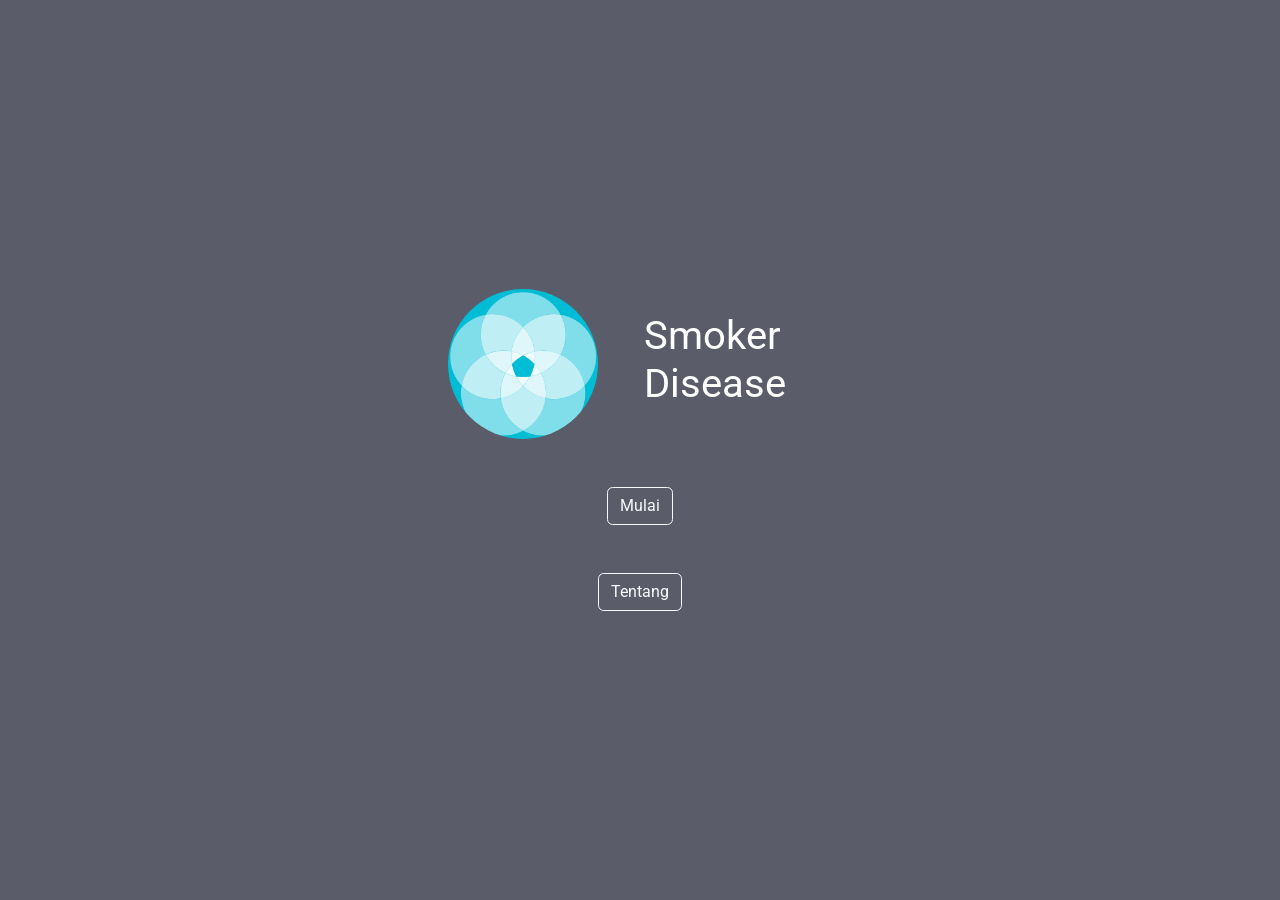
<file: index.html>
<!DOCTYPE html>
<html lang="en">

<head>

    <meta charset="utf-8">
    <meta http-equiv="X-UA-Compatible" content="IE=edge">
    <meta name="viewport" content="width=device-width, initial-scale=1, shrink-to-fit=no">
    <meta name="description" content="">
    <meta name="author" content="">

    <title>Smoke Disease</title>

    <!-- Custom fonts for this template-->
    <link href="asset/vendor/fontawesome-free/css/all.min.css" rel="stylesheet" type="text/css">
    <link
        href="https://fonts.googleapis.com/css?family=Nunito:200,200i,300,300i,400,400i,600,600i,700,700i,800,800i,900,900i"
        rel="stylesheet">

    <!-- Custom styles for this template-->
    <link href="asset/css/sb-admin-2.css" rel="stylesheet">
    <link rel="stylesheet" href="asset/css/custom.css">
    <link rel="shortcut icon" href="asset/img/icon.png" type="image/x-icon">
</head>

<body class="bg-dark">

        <div class="container">
            <div class="row h-100">
                <div class="col-md-6 align-items-center h-10 my-auto mx-auto">
                    <div class="row mx-auto">
                        <div class="col-6 col-md-6 col-lg-6" style="margin-left: 1em;">
                            <img src="asset/img/icon.png" width="150px" class="img-fluid d-block mx-auto rounded-circle" alt="">
                        </div>
                        <div class="col-6 col-md-6 col-lg-6 my-auto" style="margin-left: -1.5em;">
                            <h1 class="text-white text-left">Smoker<br>Disease</h1>
                        </div>
                    </div>
                    <div class="text-center mt-5">

                        <a href="page/menu/index.html" class="btn btn-outline-light">Mulai</a>
                    </div>

                    <div class="text-center mt-5">

                        <a href="page/tentang/index.html" class="btn btn-outline-light">Tentang</a>
                    </div>
                </div>
            </div>
        </div>


        <!-- Bootstrap core JavaScript-->
        <script src="asset/vendor/jquery/jquery.min.js"></script>
        <script src="asset/vendor/bootstrap/js/bootstrap.bundle.min.js"></script>

        <!-- Core plugin JavaScript-->
        <script src="asset/vendor/jquery-easing/jquery.easing.min.js"></script>

        <!-- Custom scripts for all pages-->
        <script src="asset/js/sb-admin-2.min.js"></script>
        <script src="asset/vendor/sweetalert2/dist/sweetalert2.all.min.js"></script>
        


</body>

</html>
</file>
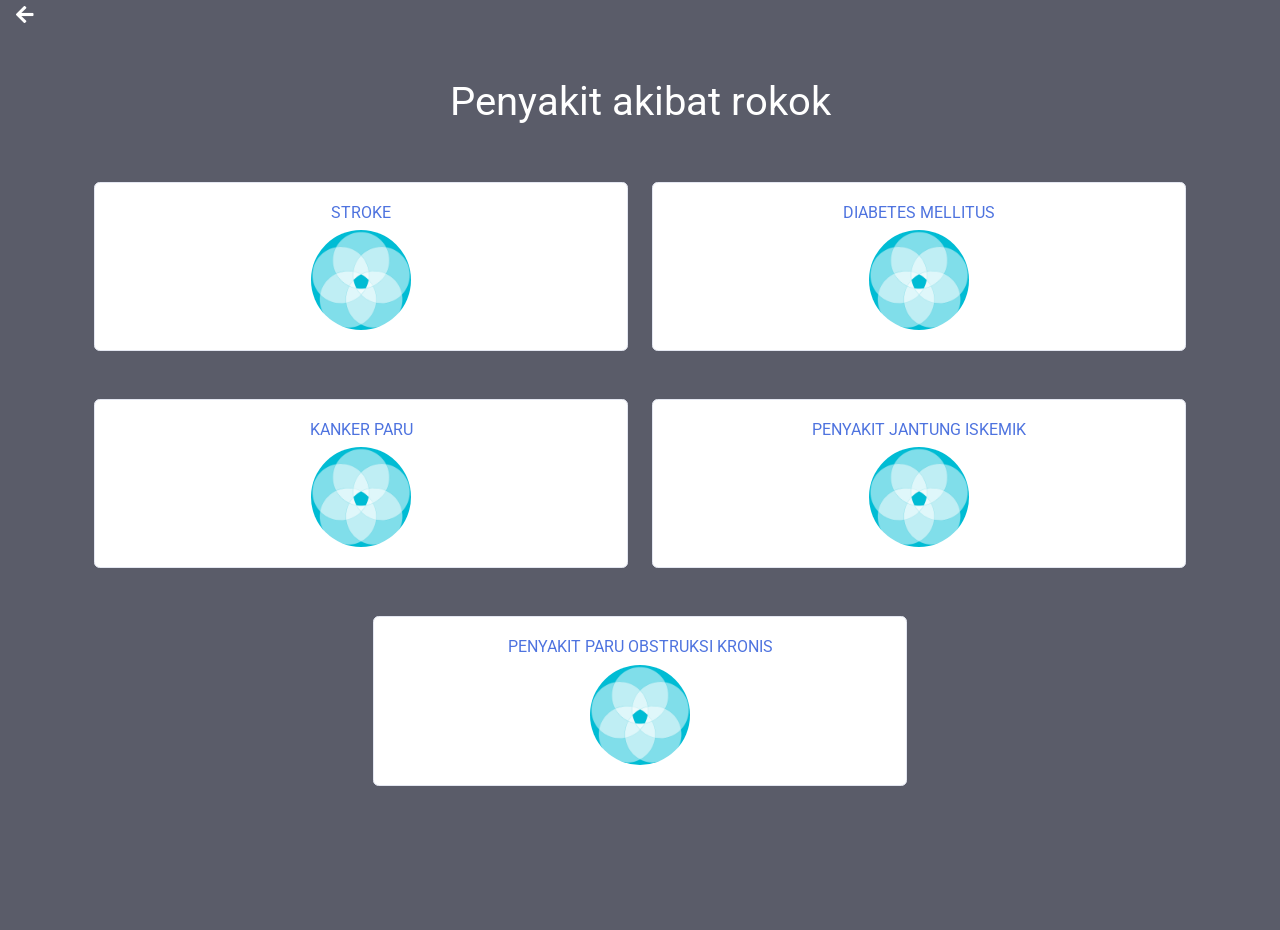
<file: page/menu/index.html>
<!DOCTYPE html>
<html lang="en">

<head>

    <meta charset="utf-8">
    <meta http-equiv="X-UA-Compatible" content="IE=edge">
    <meta name="viewport" content="width=device-width, initial-scale=1, shrink-to-fit=no">
    <meta name="description" content="">
    <meta name="author" content="">

    <title>Smoker Disease</title>

    <!-- Custom fonts for this template-->
    <link href="../../asset/vendor/fontawesome-free/css/all.min.css" rel="stylesheet" type="text/css">
    <link
        href="https://fonts.googleapis.com/css?family=Nunito:200,200i,300,300i,400,400i,600,600i,700,700i,800,800i,900,900i"
        rel="stylesheet">

    <!-- Custom styles for this template-->
    <link href="../../asset/css/sb-admin-2.css" rel="stylesheet">
    <link rel="stylesheet" href="../../asset/css/custom.css">
    <link rel="shortcut icon" href="../../asset/img/icon.png" type="image/x-icon">
</head>

<body class="bg-dark">
    <a href="../../index.html" class="text-white ml-3" style="font-size: 20px;"><i class="fa fa-arrow-left"></i></a>
    <div class="container">
        <div class="row">
            <div class="col-md-6 mx-auto">
                <h1 class="text-center text-white mt-5">Penyakit akibat rokok</h1>
            </div>
        </div>
        <div class="row mt-5">
            <div class="col-lg-6 col-md-6 col-6 mb-5 mx-auto">
                <a href="../penyakit1/index.html">
                    <div class="card h-100">
                        <div class="card-body">
                            <h6 class="text-center">STROKE</h6>
                            <img src="../../asset/img/icon.png" width="100px"
                                class="img-fluid d-block mx-auto rounded-circle" alt="">
                        </div>
                    </div>
                </a>
            </div>
            <div class="col-lg-6 col-md-6 col-6 mb-5 mx-auto">
                <a href="../penyakit2/index.html">
                    <div class="card h-100">
                        <div class="card-body">
                            <h6 class="text-center">DIABETES MELLITUS</h6>
                            <img src="../../asset/img/icon.png" width="100px"
                                class="img-fluid d-block mx-auto rounded-circle" alt="">
                        </div>
                    </div>
                </a>
            </div>
            <div class="col-lg-6 col-md-6 col-6 mb-5 mx-auto">
                <a href="../penyakit3/index.html">
                    <div class="card h-100">
                        <div class="card-body">
                            <h6 class="text-center">KANKER PARU</h6>
                            <img src="../../asset/img/icon.png" width="100px"
                                class="img-fluid d-block mx-auto rounded-circle" alt="">
                        </div>
                    </div>
                </a>
            </div>
            <div class="col-lg-6 col-md-6 col-6 mb-5 mx-auto">
                <a href="../penyakit4/index.html">
                    <div class="card h-100">
                        <div class="card-body">
                            <h6 class="text-center">PENYAKIT JANTUNG ISKEMIK</h6>
                            <img src="../../asset/img/icon.png" width="100px"
                                class="img-fluid d-block mx-auto rounded-circle" alt="">
                        </div>
                    </div>
                </a>
            </div>
            <div class="col-lg-6 col-md-6 col-6 mb-5 mx-auto">
                <a href="../penyakit5/index.html">
                    <div class="card h-100">
                        <div class="card-body">
                            <h6 class="text-center">PENYAKIT PARU OBSTRUKSI KRONIS</h6>
                            <img src="../../asset/img/icon.png" width="100px"
                                class="img-fluid d-block mx-auto rounded-circle" alt="">
                        </div>
                    </div>
                </a>
            </div>

        </div>
    </div>


    <!-- Bootstrap core JavaScript-->
    <script src="../../asset/vendor/jquery/jquery.min.js"></script>
    <script src="../../asset/vendor/bootstrap/js/bootstrap.bundle.min.js"></script>

    <!-- Core plugin JavaScript-->
    <script src="../../asset/vendor/jquery-easing/jquery.easing.min.js"></script>

    <!-- Custom scripts for all pages-->
    <script src="../../asset/js/sb-admin-2.min.js"></script>
    <script src="../../asset/vendor/sweetalert2/dist/sweetalert2.all.min.js"></script>



</body>

</html>
</file>
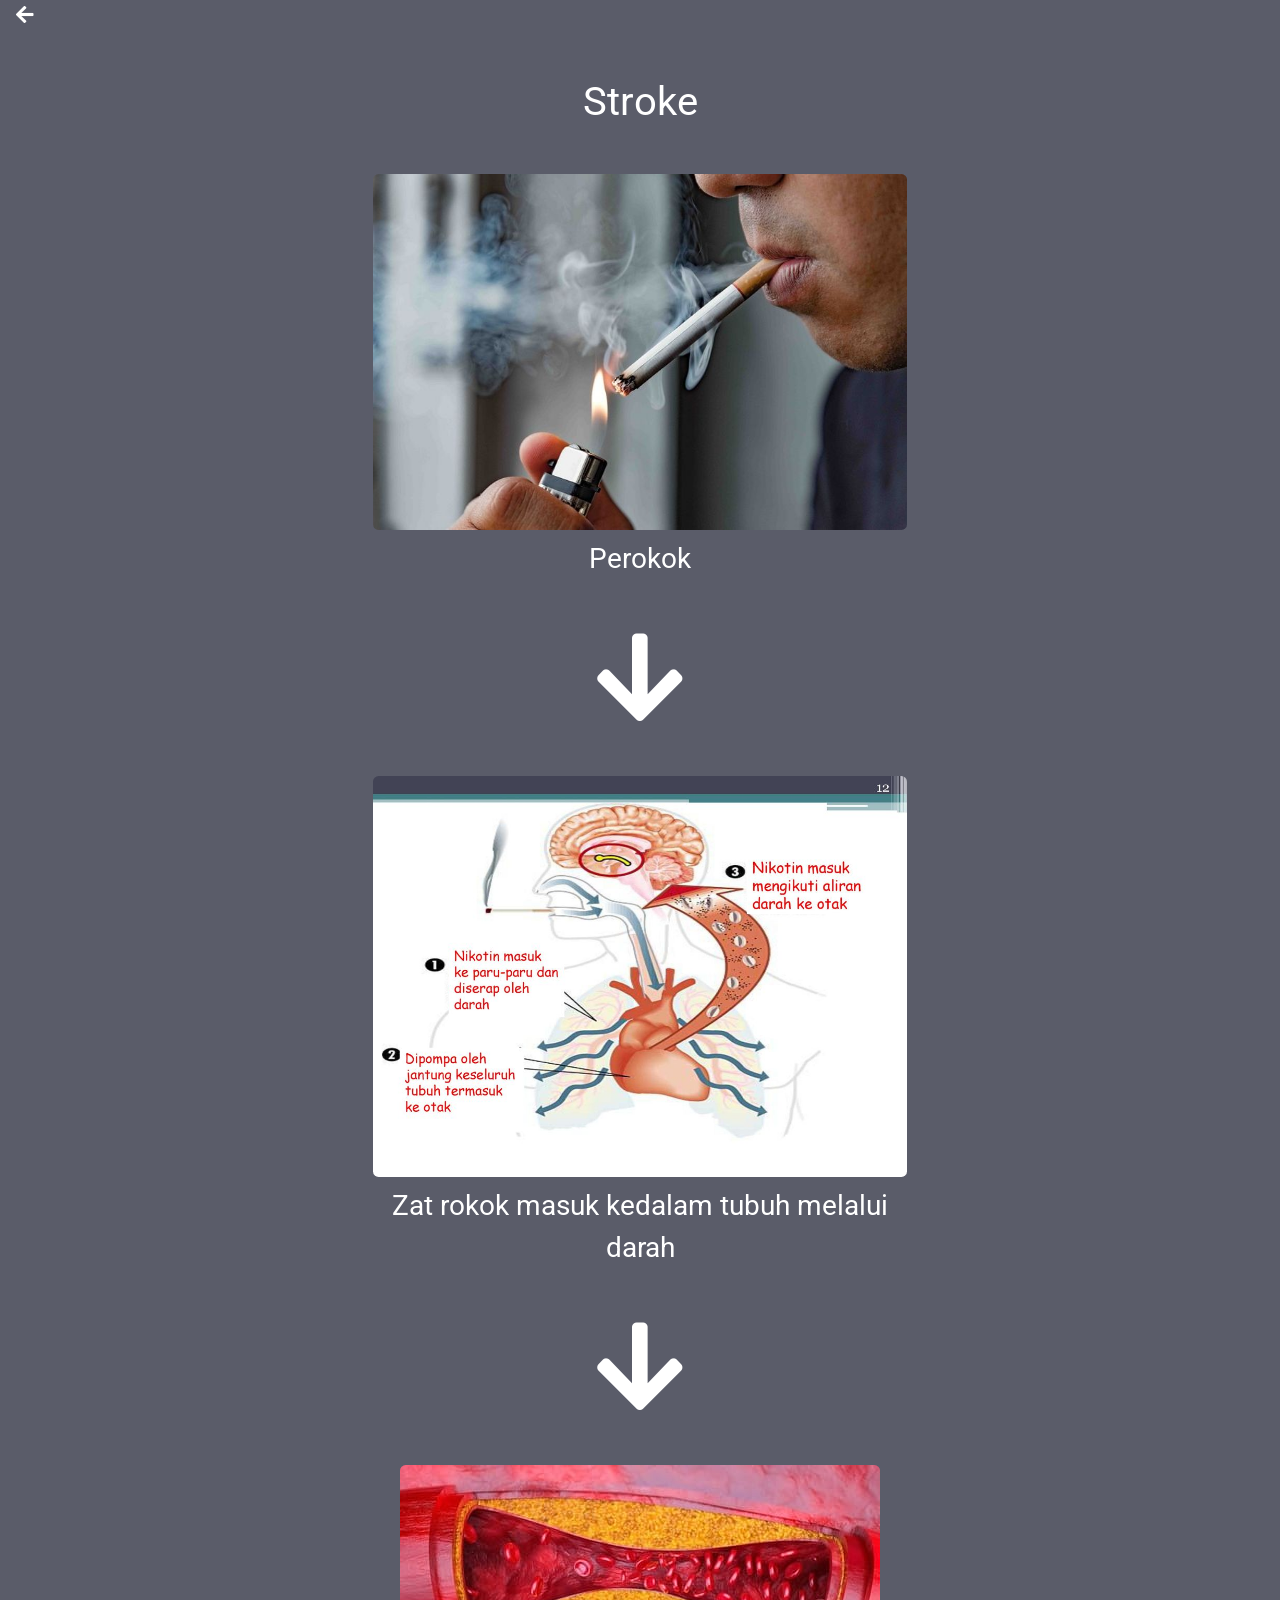
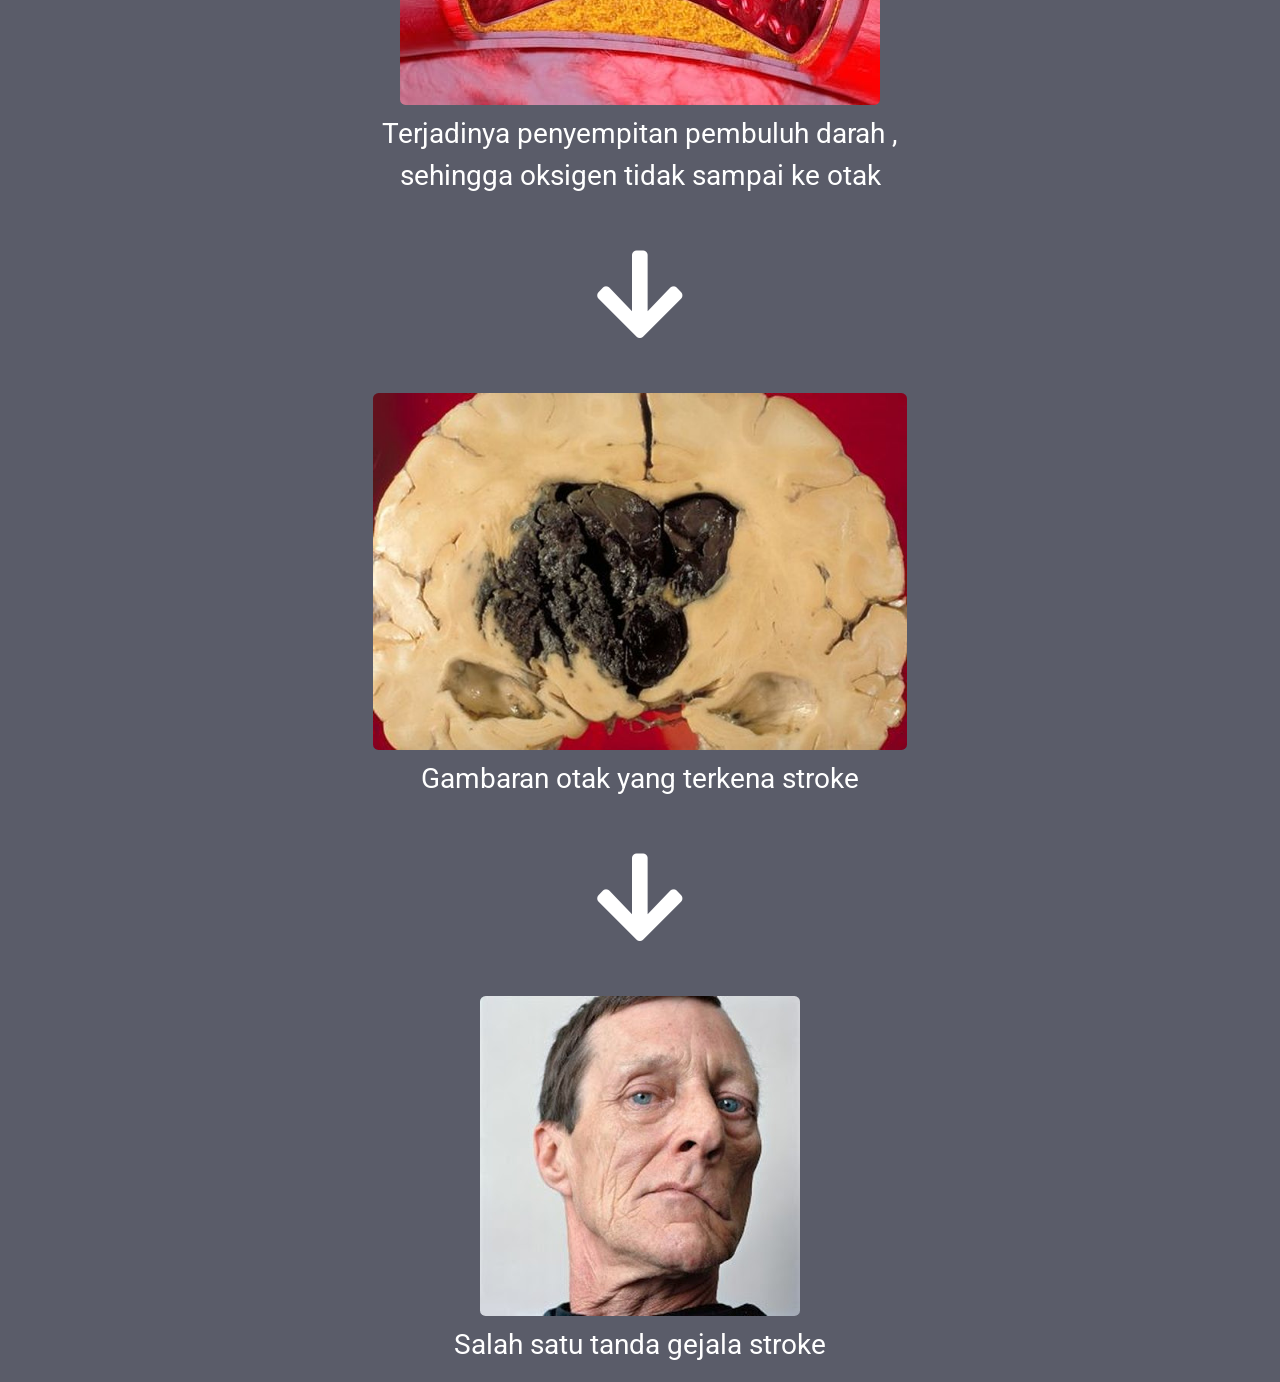
<file: page/penyakit1/index.html>
<!DOCTYPE html>
<html lang="en">

<head>

    <meta charset="utf-8">
    <meta http-equiv="X-UA-Compatible" content="IE=edge">
    <meta name="viewport" content="width=device-width, initial-scale=1, shrink-to-fit=no">
    <meta name="description" content="">
    <meta name="author" content="">

    <title>Smoker Disease</title>

    <!-- Custom fonts for this template-->
    <link href="../../asset/vendor/fontawesome-free/css/all.min.css" rel="stylesheet" type="text/css">
    <link
        href="https://fonts.googleapis.com/css?family=Nunito:200,200i,300,300i,400,400i,600,600i,700,700i,800,800i,900,900i"
        rel="stylesheet">

    <!-- Custom styles for this template-->
    <link href="../../asset/css/sb-admin-2.css" rel="stylesheet">
    <link rel="stylesheet" href="../../asset/css/custom.css">
    <link rel="shortcut icon" href="../../asset/img/icon.png" type="image/x-icon">
</head>

<body class="bg-dark">

    <a href="../menu/index.html" class="text-white ml-3" style="font-size: 20px;"><i class="fa fa-arrow-left"></i></a>
    <div class="container">
        <div class="row">
            <div class="col-md-6 mx-auto">
                <h1 class="text-center text-white mt-5 mb-5">Stroke</h1>
                <figure class="text-center">
                    <img src="../../asset/img/penyakit1/1.png" class="figure-img img-fluid rounded">
                    <figcaption class="figure-caption text-right text-white text-center" style="font-size: 28px;">Perokok
                    </figcaption>
                </figure>

                <div class="text-center mt-5 mb-5">
                    <i class="fa fa-arrow-down text-white" style="font-size: 100px;"></i>
                </div>

                <figure class="text-center">
                    <img src="../../asset/img/penyakit1/2.png" class="figure-img img-fluid rounded">
                    <figcaption class="figure-caption text-right text-white text-center"  style="font-size: 28px;">Zat rokok masuk kedalam tubuh
                        melalui darah
                    </figcaption>
                </figure>

                <div class="text-center mt-5 mb-5">
                    <i class="fa fa-arrow-down text-white" style="font-size: 100px;"></i>
                </div>

                <figure class="text-center">
                    <img src="../../asset/img/penyakit1/3.jpeg" class="figure-img img-fluid rounded">
                    <figcaption class="figure-caption text-right text-white text-center" style="font-size: 28px;">Terjadinya penyempitan pembuluh darah , sehingga oksigen tidak sampai ke otak
                    </figcaption>
                </figure>

                <div class="text-center mt-5 mb-5">
                    <i class="fa fa-arrow-down text-white" style="font-size: 100px;"></i>
                </div>

                <figure class="text-center">
                    <img src="../../asset/img/penyakit1/4.png" class="figure-img img-fluid rounded">
                    <figcaption class="figure-caption text-right text-white text-center" style="font-size: 28px;">Gambaran otak yang terkena
                        stroke
                    </figcaption>
                </figure>

                <div class="text-center mt-5 mb-5">
                    <i class="fa fa-arrow-down text-white" style="font-size: 100px;"></i>
                </div>

                <figure class="text-center">
                    <img src="../../asset/img/penyakit1/5.png" class="figure-img img-fluid rounded">
                    <figcaption class="figure-caption text-right text-white text-center" style="font-size: 28px;">Salah satu tanda gejala stroke
                    </figcaption>
                </figure>

            </div>
        </div>

    </div>


    <!-- Bootstrap core JavaScript-->
    <script src="../../asset/vendor/jquery/jquery.min.js"></script>
    <script src="../../asset/vendor/bootstrap/js/bootstrap.bundle.min.js"></script>

    <!-- Core plugin JavaScript-->
    <script src="../../asset/vendor/jquery-easing/jquery.easing.min.js"></script>

    <!-- Custom scripts for all pages-->
    <script src="../../asset/js/sb-admin-2.min.js"></script>
    <script src="../../asset/vendor/sweetalert2/dist/sweetalert2.all.min.js"></script>



</body>

</html>
</file>
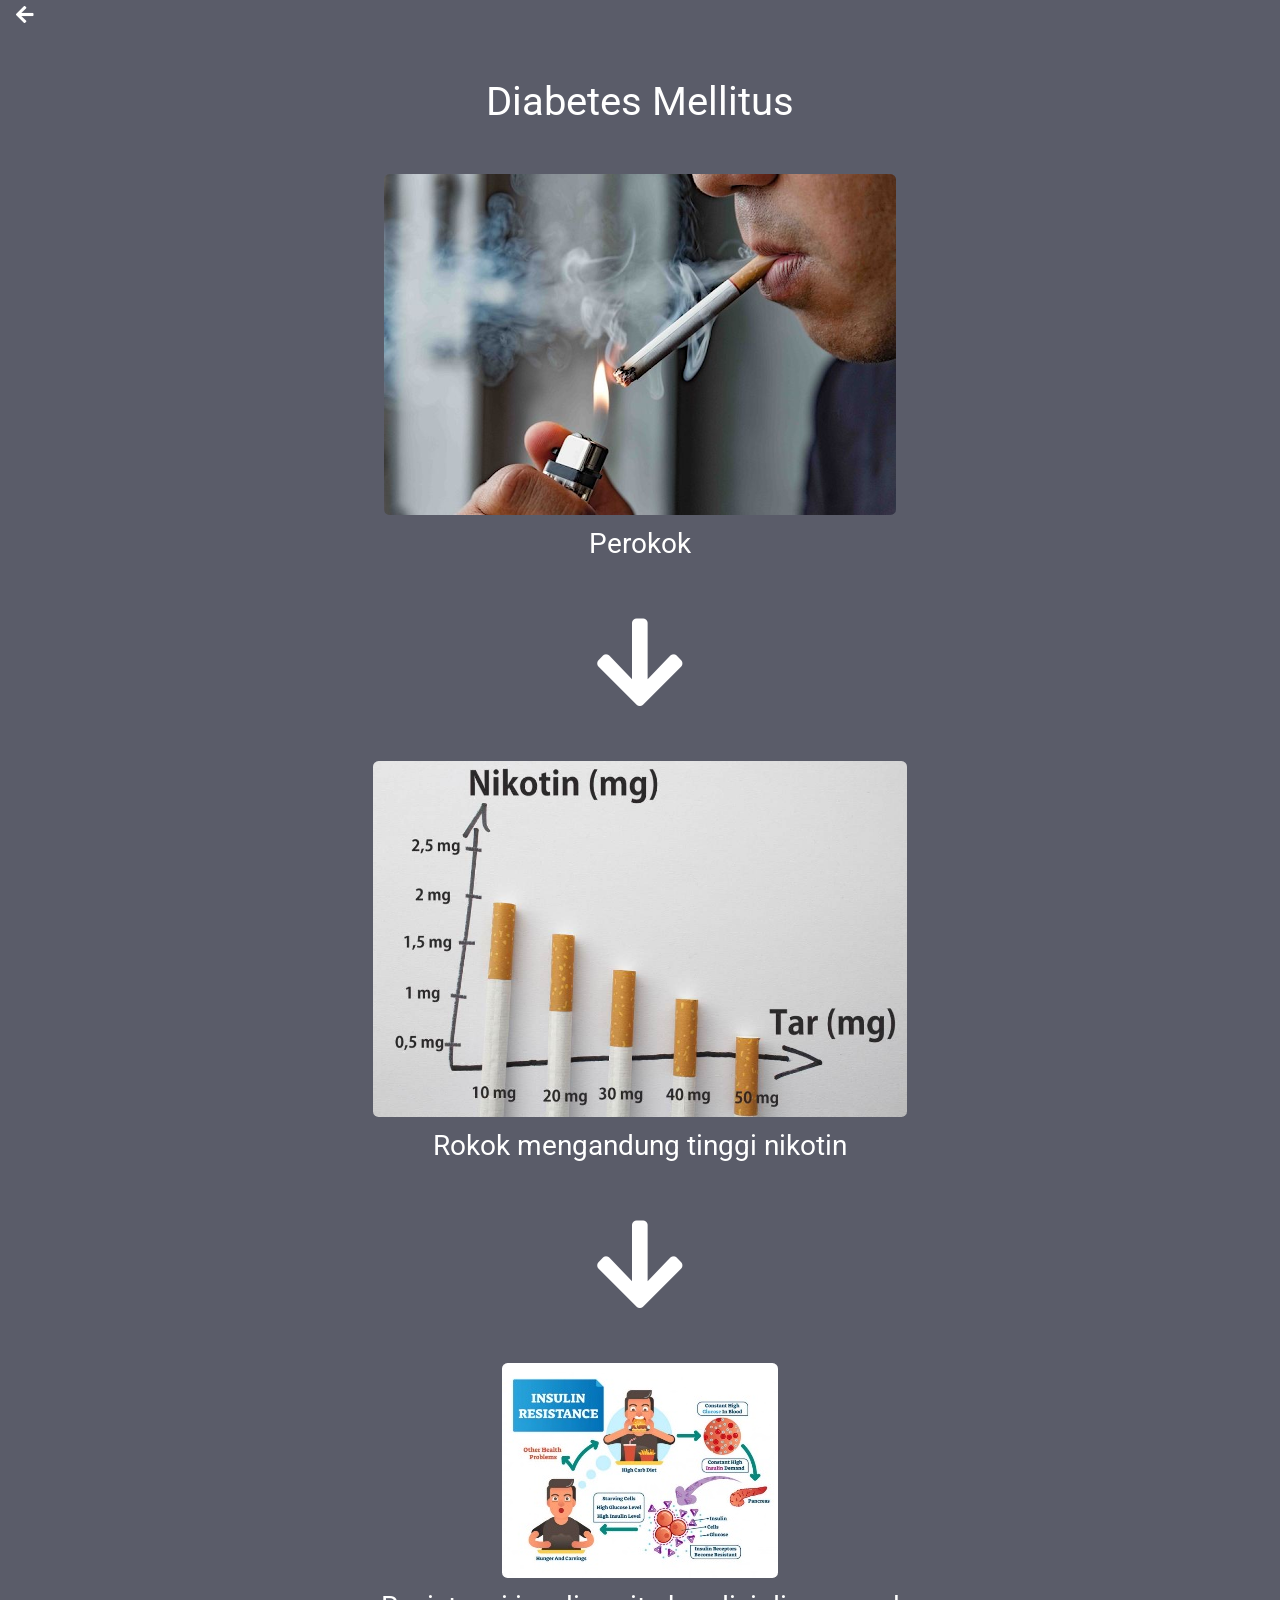
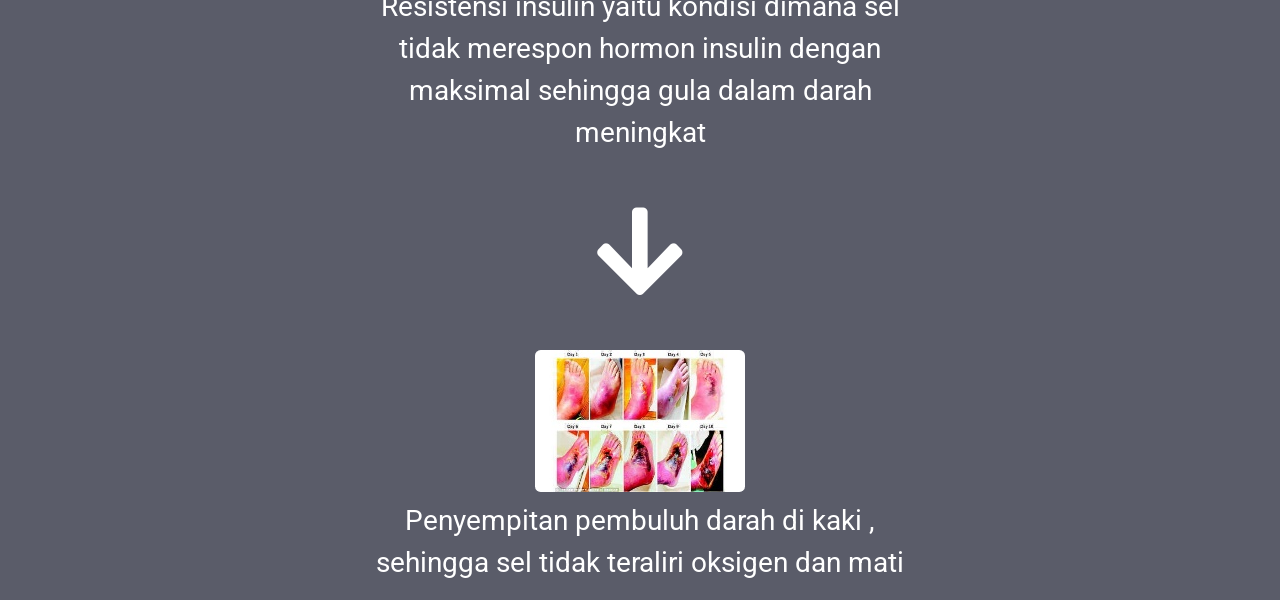
<file: page/penyakit2/index.html>
<!DOCTYPE html>
<html lang="en">

<head>

    <meta charset="utf-8">
    <meta http-equiv="X-UA-Compatible" content="IE=edge">
    <meta name="viewport" content="width=device-width, initial-scale=1, shrink-to-fit=no">
    <meta name="description" content="">
    <meta name="author" content="">

    <title>Smoker Disease</title>

    <!-- Custom fonts for this template-->
    <link href="../../asset/vendor/fontawesome-free/css/all.min.css" rel="stylesheet" type="text/css">
    <link
        href="https://fonts.googleapis.com/css?family=Nunito:200,200i,300,300i,400,400i,600,600i,700,700i,800,800i,900,900i"
        rel="stylesheet">

    <!-- Custom styles for this template-->
    <link href="../../asset/css/sb-admin-2.css" rel="stylesheet">
    <link rel="stylesheet" href="../../asset/css/custom.css">
    <link rel="shortcut icon" href="../../asset/img/icon.png" type="image/x-icon">
</head>

<body class="bg-dark">

    <a href="../menu/index.html" class="text-white ml-3" style="font-size: 20px;"><i class="fa fa-arrow-left"></i></a>
    <div class="container">
        <div class="row">
            <div class="col-md-6 mx-auto">
                <h1 class="text-center text-white mt-5 mb-5">Diabetes Mellitus</h1>
                <figure class="text-center">
                    <img src="../../asset/img/penyakit2/1.png" class="figure-img img-fluid rounded">
                    <figcaption class="figure-caption text-right text-white text-center" style="font-size: 28px;">Perokok
                    </figcaption>
                </figure>

                <div class="text-center mt-5 mb-5">
                    <i class="fa fa-arrow-down text-white" style="font-size: 100px;"></i>
                </div>

                <figure class="text-center">
                    <img src="../../asset/img/penyakit2/2.png" class="figure-img img-fluid rounded">
                    <figcaption class="figure-caption text-right text-white text-center" style="font-size: 28px;">Rokok mengandung tinggi nikotin
                    </figcaption>
                </figure>

                <div class="text-center mt-5 mb-5">
                    <i class="fa fa-arrow-down text-white" style="font-size: 100px;"></i>
                </div>

                <figure class="text-center">
                    <img src="../../asset/img/penyakit2/3.png" class="figure-img img-fluid rounded">
                    <figcaption class="figure-caption text-right text-white text-center" style="font-size: 28px;">
                        Resistensi insulin yaitu kondisi dimana sel tidak merespon hormon insulin dengan maksimal sehingga gula dalam darah meningkat
                    </figcaption>
                </figure>

                <div class="text-center mt-5 mb-5">
                    <i class="fa fa-arrow-down text-white" style="font-size: 100px;"></i>
                </div>

                <figure class="text-center">
                    <img src="../../asset/img/penyakit2/4.png" class="figure-img img-fluid rounded">
                    <figcaption class="figure-caption text-right text-white text-center" style="font-size: 28px;">Penyempitan pembuluh darah di kaki , sehingga sel tidak teraliri oksigen dan mati
                    </figcaption>
                </figure>

            </div>
        </div>

    </div>


    <!-- Bootstrap core JavaScript-->
    <script src="../../asset/vendor/jquery/jquery.min.js"></script>
    <script src="../../asset/vendor/bootstrap/js/bootstrap.bundle.min.js"></script>

    <!-- Core plugin JavaScript-->
    <script src="../../asset/vendor/jquery-easing/jquery.easing.min.js"></script>

    <!-- Custom scripts for all pages-->
    <script src="../../asset/js/sb-admin-2.min.js"></script>
    <script src="../../asset/vendor/sweetalert2/dist/sweetalert2.all.min.js"></script>



</body>

</html>
</file>
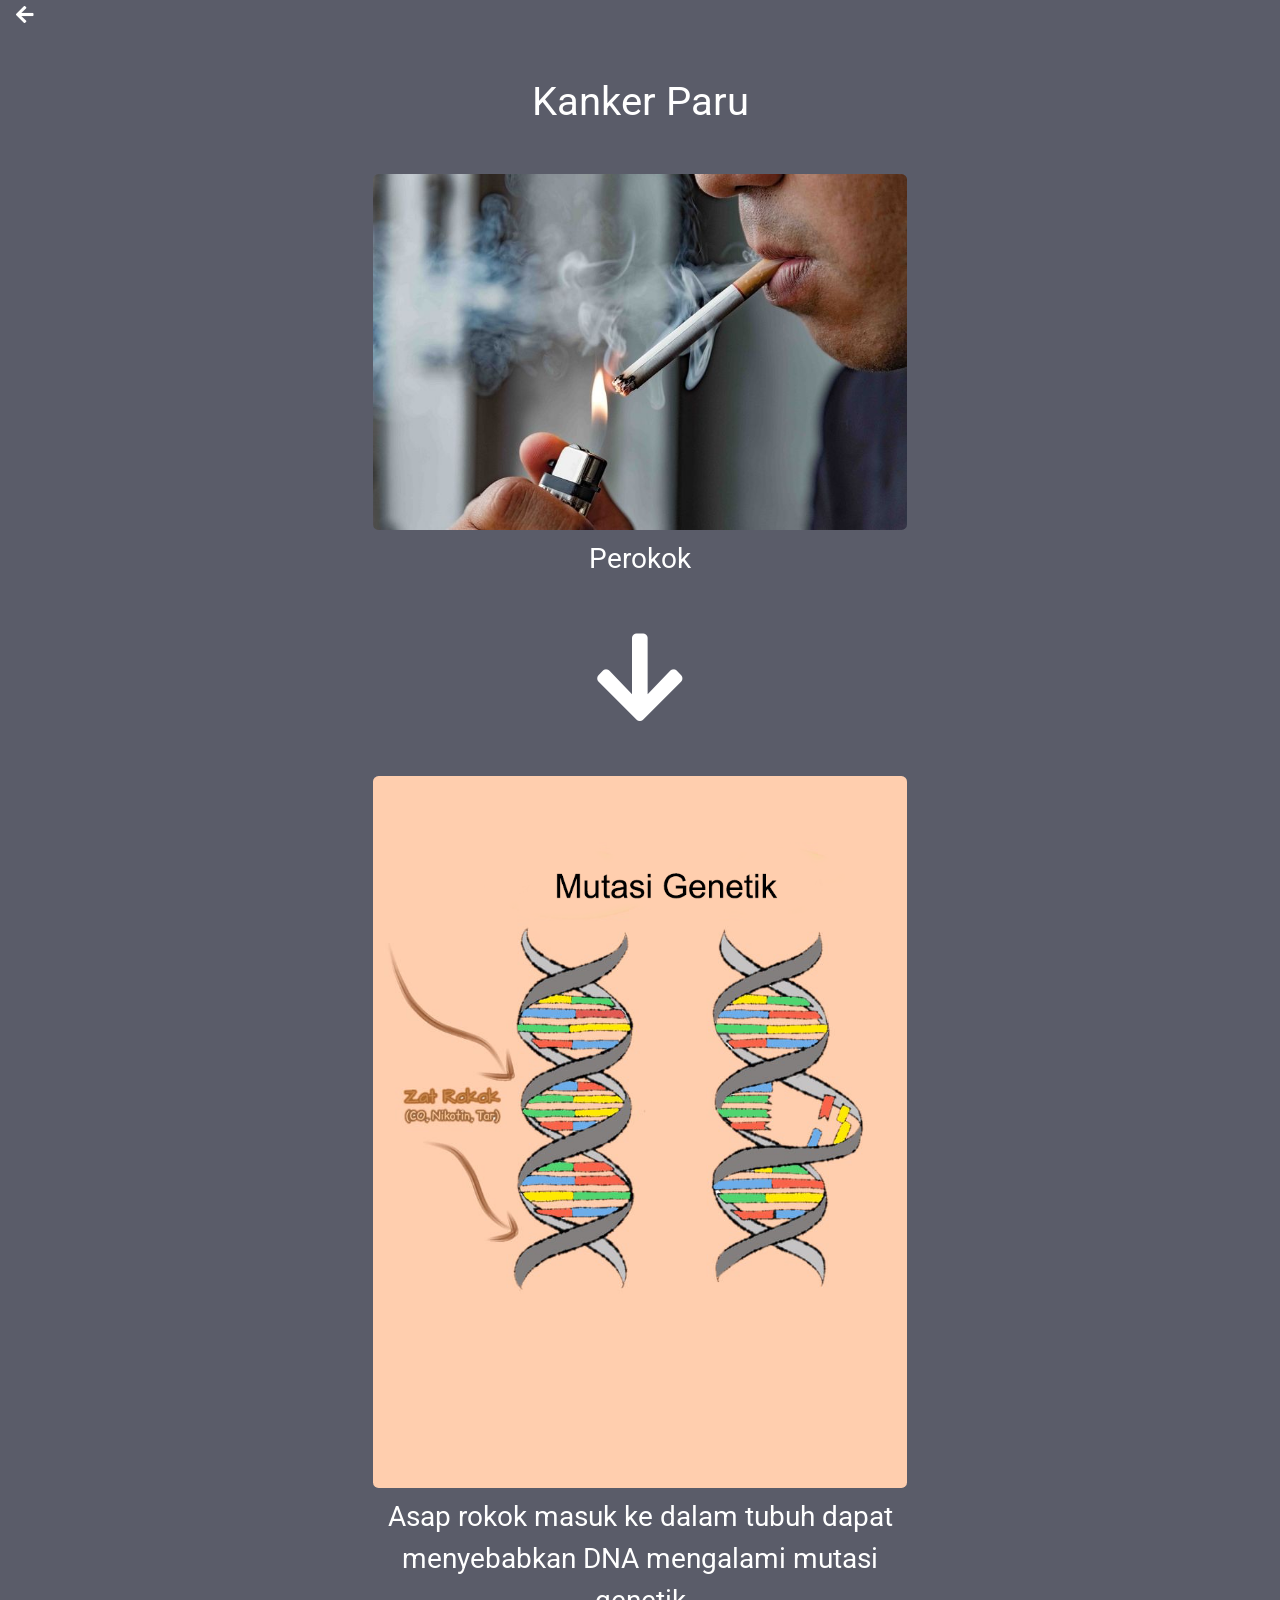
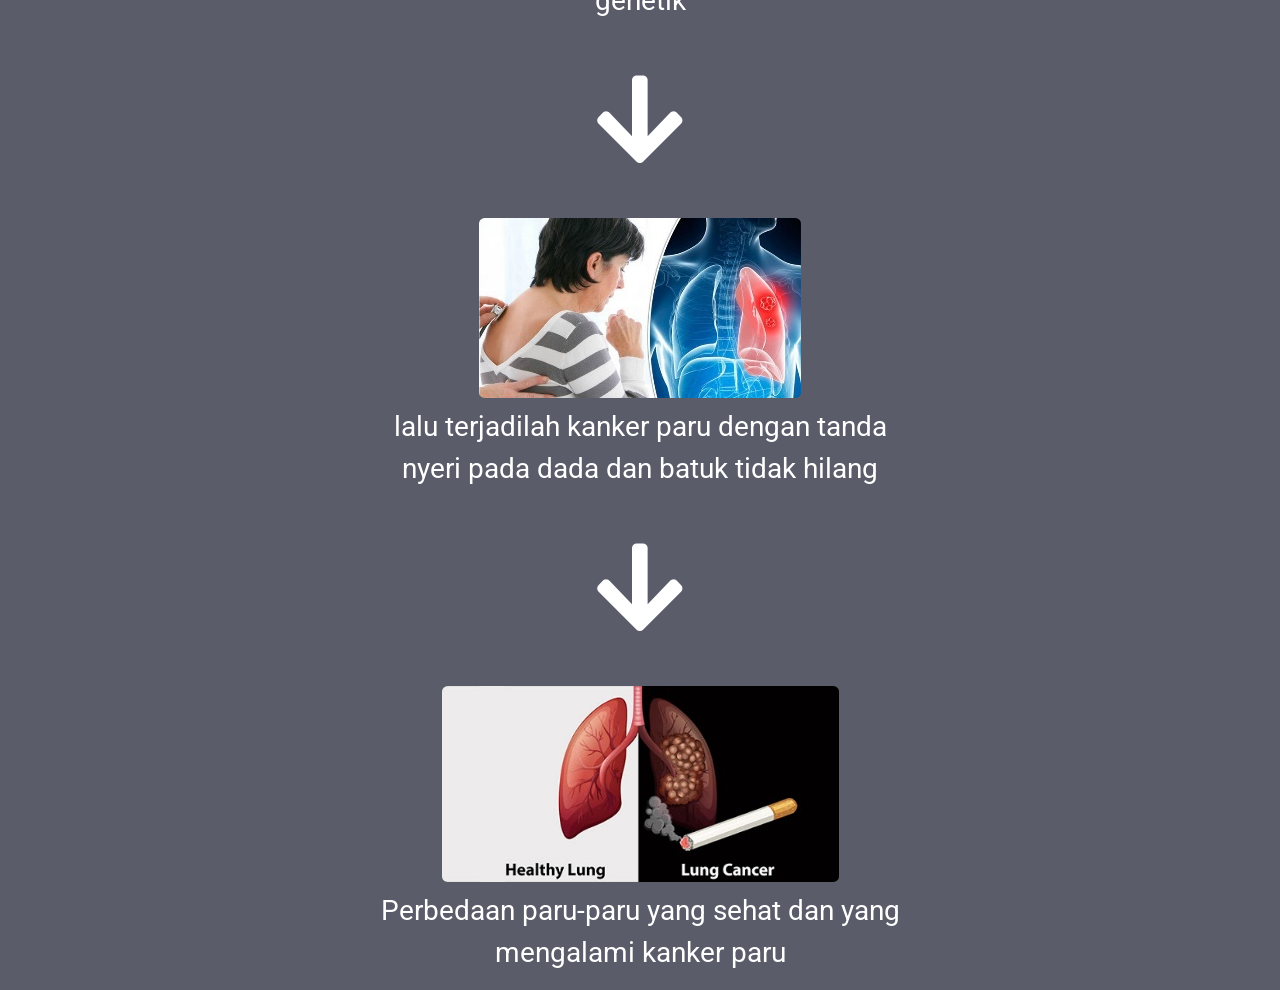
<file: page/penyakit3/index.html>
<!DOCTYPE html>
<html lang="en">

<head>

    <meta charset="utf-8">
    <meta http-equiv="X-UA-Compatible" content="IE=edge">
    <meta name="viewport" content="width=device-width, initial-scale=1, shrink-to-fit=no">
    <meta name="description" content="">
    <meta name="author" content="">

    <title>Smoker Disease</title>

    <!-- Custom fonts for this template-->
    <link href="../../asset/vendor/fontawesome-free/css/all.min.css" rel="stylesheet" type="text/css">
    <link
        href="https://fonts.googleapis.com/css?family=Nunito:200,200i,300,300i,400,400i,600,600i,700,700i,800,800i,900,900i"
        rel="stylesheet">

    <!-- Custom styles for this template-->
    <link href="../../asset/css/sb-admin-2.css" rel="stylesheet">
    <link rel="stylesheet" href="../../asset/css/custom.css">
    <link rel="shortcut icon" href="../../asset/img/icon.png" type="image/x-icon">
</head>

<body class="bg-dark">

    <a href="../menu/index.html" class="text-white ml-3" style="font-size: 20px;"><i class="fa fa-arrow-left"></i></a>
    <div class="container">
        <div class="row">
            <div class="col-md-6 mx-auto">
                <h1 class="text-center text-white mt-5 mb-5">Kanker Paru</h1>
                
                <figure class="text-center">
                    <img src="../../asset/img/penyakit3/1.png" class="figure-img img-fluid rounded">
                    <figcaption class="figure-caption text-right text-white text-center" style="font-size: 28px;">Perokok
                    </figcaption>
                </figure>

                <div class="text-center mt-5 mb-5">
                    <i class="fa fa-arrow-down text-white" style="font-size: 100px;"></i>
                </div>

                <figure class="text-center">
                    <img src="../../asset/img/penyakit3/2.png" class="figure-img img-fluid rounded">
                    <figcaption class="figure-caption text-right text-white text-center" style="font-size: 28px;">Asap rokok masuk ke dalam tubuh dapat menyebabkan DNA mengalami mutasi genetik
                    </figcaption>
                </figure>

                <div class="text-center mt-5 mb-5">
                    <i class="fa fa-arrow-down text-white" style="font-size: 100px;"></i>
                </div>

                <figure class="text-center">
                    <img src="../../asset/img/penyakit3/3.png" class="figure-img img-fluid rounded">
                    <figcaption class="figure-caption text-right text-white text-center" style="font-size: 28px;">lalu terjadilah kanker paru dengan tanda nyeri pada dada dan batuk tidak hilang
                    </figcaption>
                </figure>

                <div class="text-center mt-5 mb-5">
                    <i class="fa fa-arrow-down text-white" style="font-size: 100px;"></i>
                </div>

                <figure class="text-center">
                    <img src="../../asset/img/penyakit3/4.png" class="figure-img img-fluid rounded">
                    <figcaption class="figure-caption text-right text-white text-center" style="font-size: 28px;">Perbedaan paru-paru yang sehat dan yang mengalami kanker paru 
                    </figcaption>
                </figure>

        

            </div>
        </div>

    </div>


    <!-- Bootstrap core JavaScript-->
    <script src="../../asset/vendor/jquery/jquery.min.js"></script>
    <script src="../../asset/vendor/bootstrap/js/bootstrap.bundle.min.js"></script>

    <!-- Core plugin JavaScript-->
    <script src="../../asset/vendor/jquery-easing/jquery.easing.min.js"></script>

    <!-- Custom scripts for all pages-->
    <script src="../../asset/js/sb-admin-2.min.js"></script>
    <script src="../../asset/vendor/sweetalert2/dist/sweetalert2.all.min.js"></script>



</body>

</html>
</file>
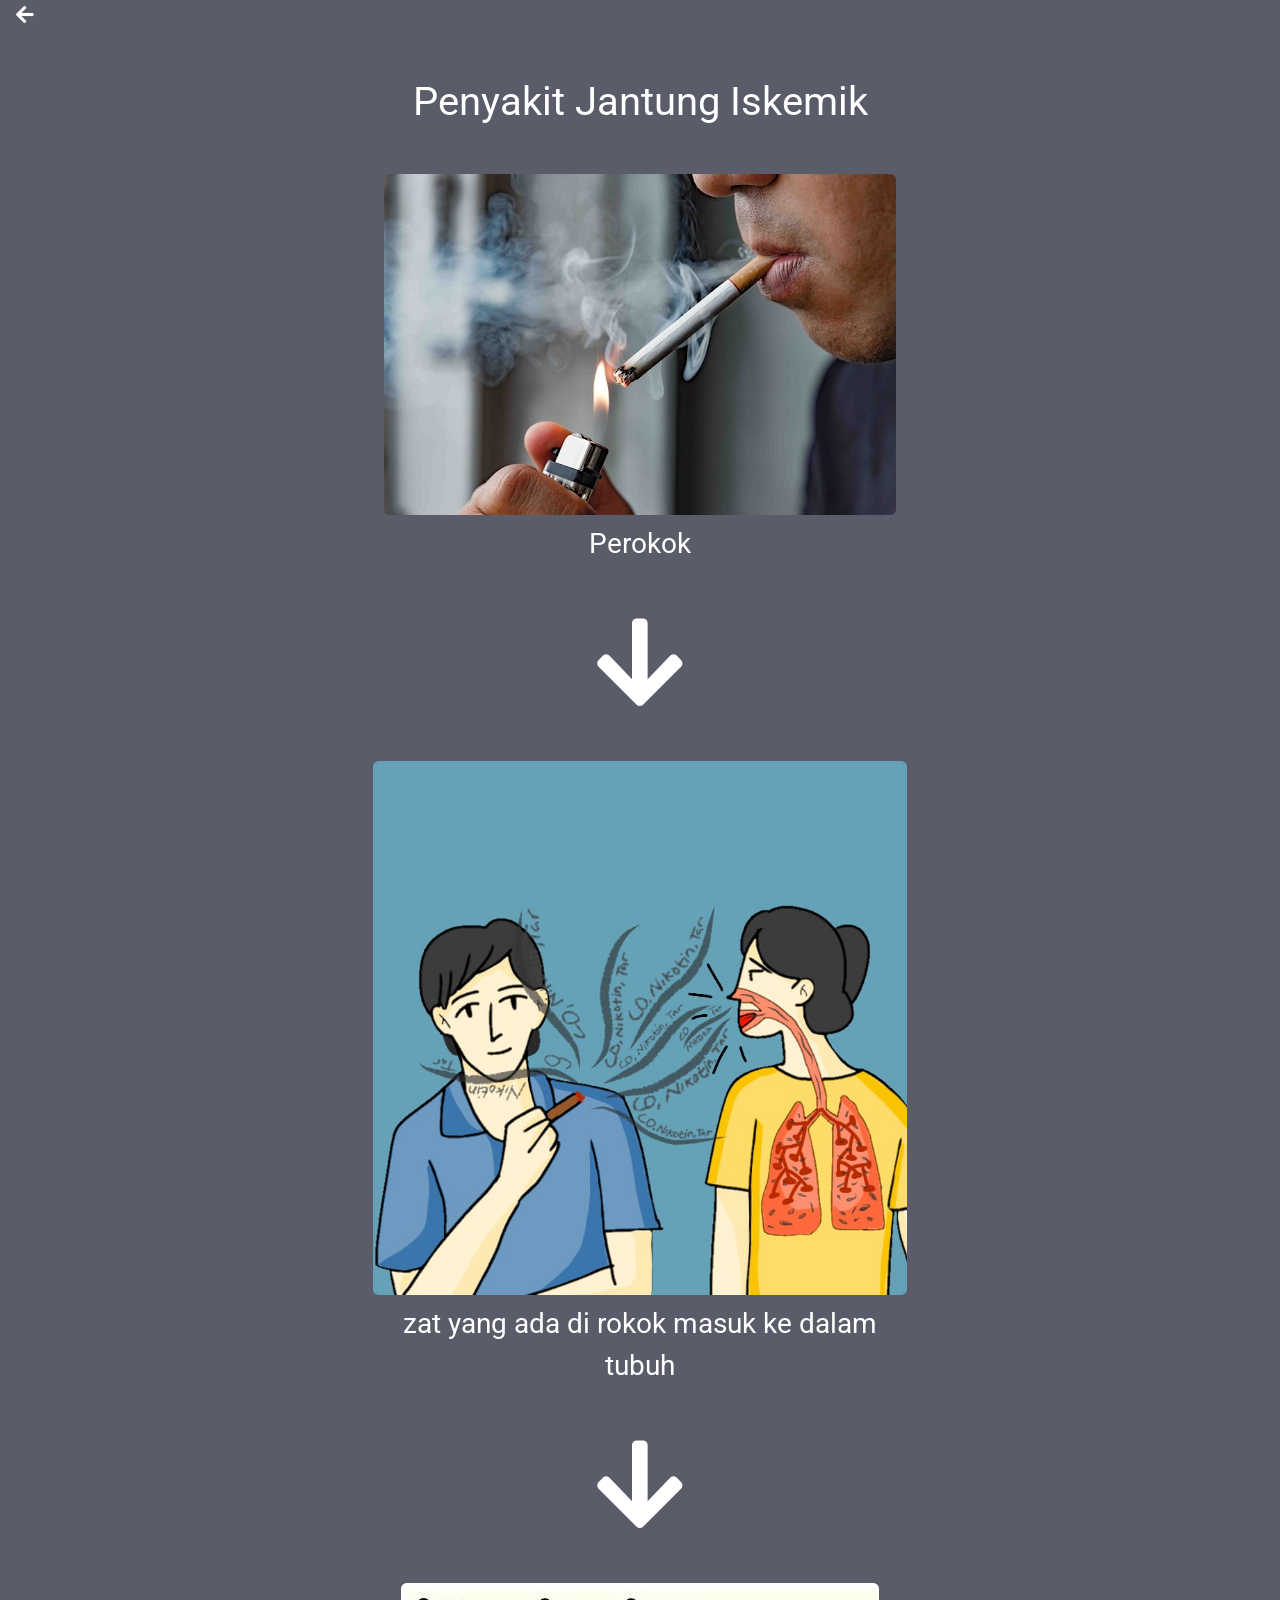
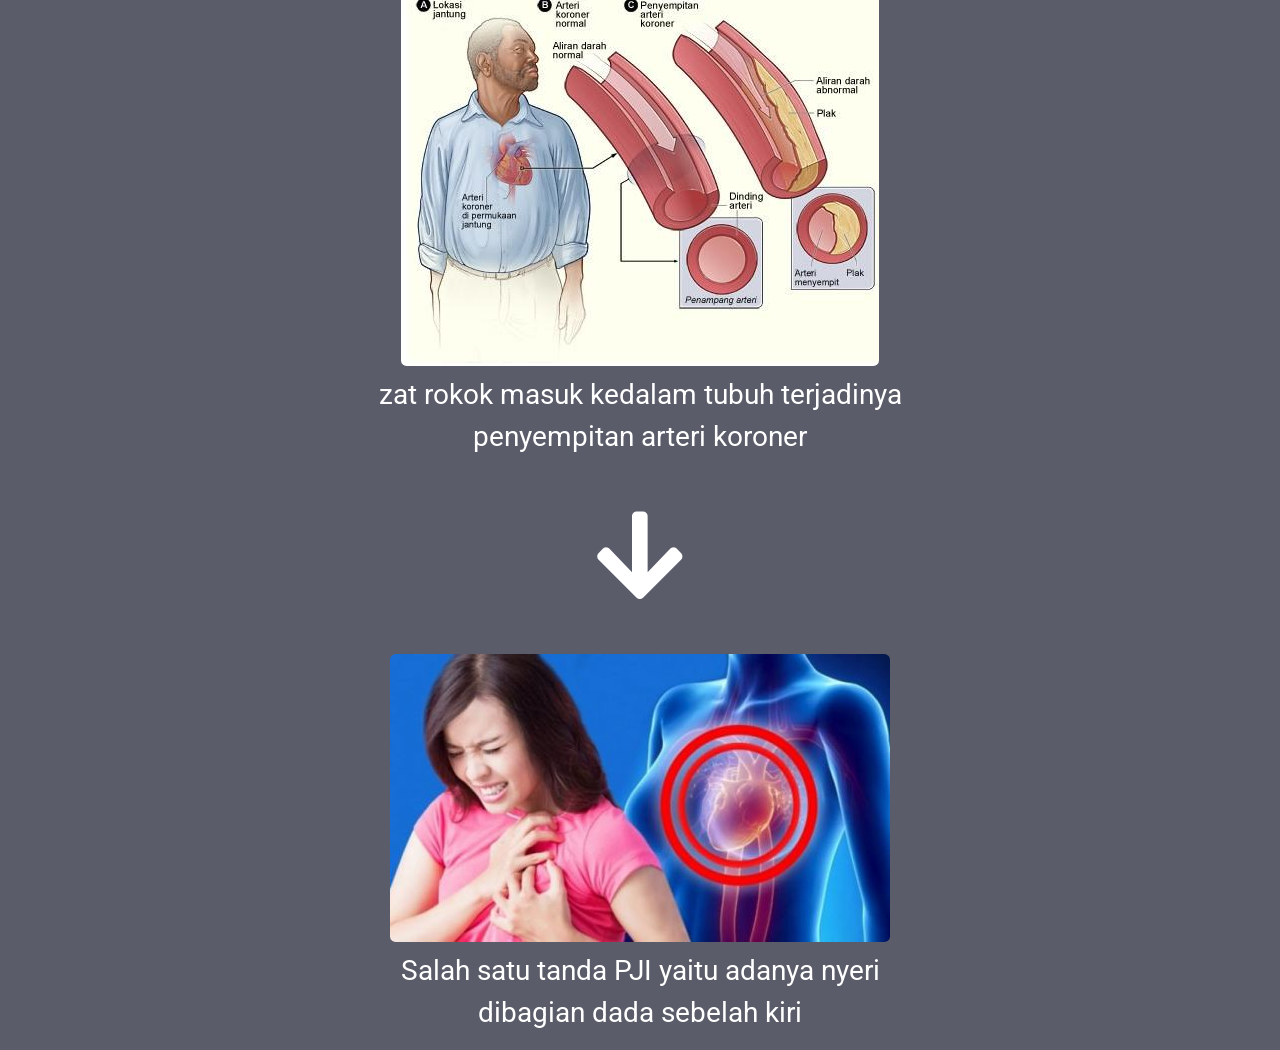
<file: page/penyakit4/index.html>
<!DOCTYPE html>
<html lang="en">

<head>

    <meta charset="utf-8">
    <meta http-equiv="X-UA-Compatible" content="IE=edge">
    <meta name="viewport" content="width=device-width, initial-scale=1, shrink-to-fit=no">
    <meta name="description" content="">
    <meta name="author" content="">

    <title>Smoker Disease</title>

    <!-- Custom fonts for this template-->
    <link href="../../asset/vendor/fontawesome-free/css/all.min.css" rel="stylesheet" type="text/css">
    <link
        href="https://fonts.googleapis.com/css?family=Nunito:200,200i,300,300i,400,400i,600,600i,700,700i,800,800i,900,900i"
        rel="stylesheet">

    <!-- Custom styles for this template-->
    <link href="../../asset/css/sb-admin-2.css" rel="stylesheet">
    <link rel="stylesheet" href="../../asset/css/custom.css">
    <link rel="shortcut icon" href="../../asset/img/icon.png" type="image/x-icon">
</head>

<body class="bg-dark">

    <a href="../menu/index.html" class="text-white ml-3" style="font-size: 20px;"><i class="fa fa-arrow-left"></i></a>
    <div class="container">
        <div class="row">
            <div class="col-md-6 mx-auto">
                <h1 class="text-center text-white mt-5 mb-5">Penyakit Jantung Iskemik</h1>
                
                <figure class="text-center">
                    <img src="../../asset/img/penyakit4/1.png" class="figure-img img-fluid rounded">
                    <figcaption class="figure-caption text-right text-white text-center" style="font-size: 28px;">Perokok
                    </figcaption>
                </figure>

                <div class="text-center mt-5 mb-5">
                    <i class="fa fa-arrow-down text-white" style="font-size: 100px;"></i>
                </div>

                <figure class="text-center">
                    <img src="../../asset/img/penyakit4/2.jpeg" class="figure-img img-fluid rounded">
                    <figcaption class="figure-caption text-right text-white text-center" style="font-size: 28px;">zat yang ada di rokok masuk ke dalam tubuh
                    </figcaption>
                </figure>

                <div class="text-center mt-5 mb-5">
                    <i class="fa fa-arrow-down text-white" style="font-size: 100px;"></i>
                </div>

                <figure class="text-center">
                    <img src="../../asset/img/penyakit4/3.png" class="figure-img img-fluid rounded">
                    <figcaption class="figure-caption text-right text-white text-center" style="font-size: 28px;">zat rokok masuk kedalam tubuh terjadinya penyempitan arteri koroner
                    </figcaption>
                </figure>

                <div class="text-center mt-5 mb-5">
                    <i class="fa fa-arrow-down text-white" style="font-size: 100px;"></i>
                </div>

                <figure class="text-center">
                    <img src="../../asset/img/penyakit4/4.png" class="figure-img img-fluid rounded">
                    <figcaption class="figure-caption text-right text-white text-center" style="font-size: 28px;">Salah satu tanda PJI yaitu adanya nyeri dibagian dada sebelah kiri
                    </figcaption>
                </figure>

            </div>
        </div>

    </div>


    <!-- Bootstrap core JavaScript-->
    <script src="../../asset/vendor/jquery/jquery.min.js"></script>
    <script src="../../asset/vendor/bootstrap/js/bootstrap.bundle.min.js"></script>

    <!-- Core plugin JavaScript-->
    <script src="../../asset/vendor/jquery-easing/jquery.easing.min.js"></script>

    <!-- Custom scripts for all pages-->
    <script src="../../asset/js/sb-admin-2.min.js"></script>
    <script src="../../asset/vendor/sweetalert2/dist/sweetalert2.all.min.js"></script>



</body>

</html>
</file>
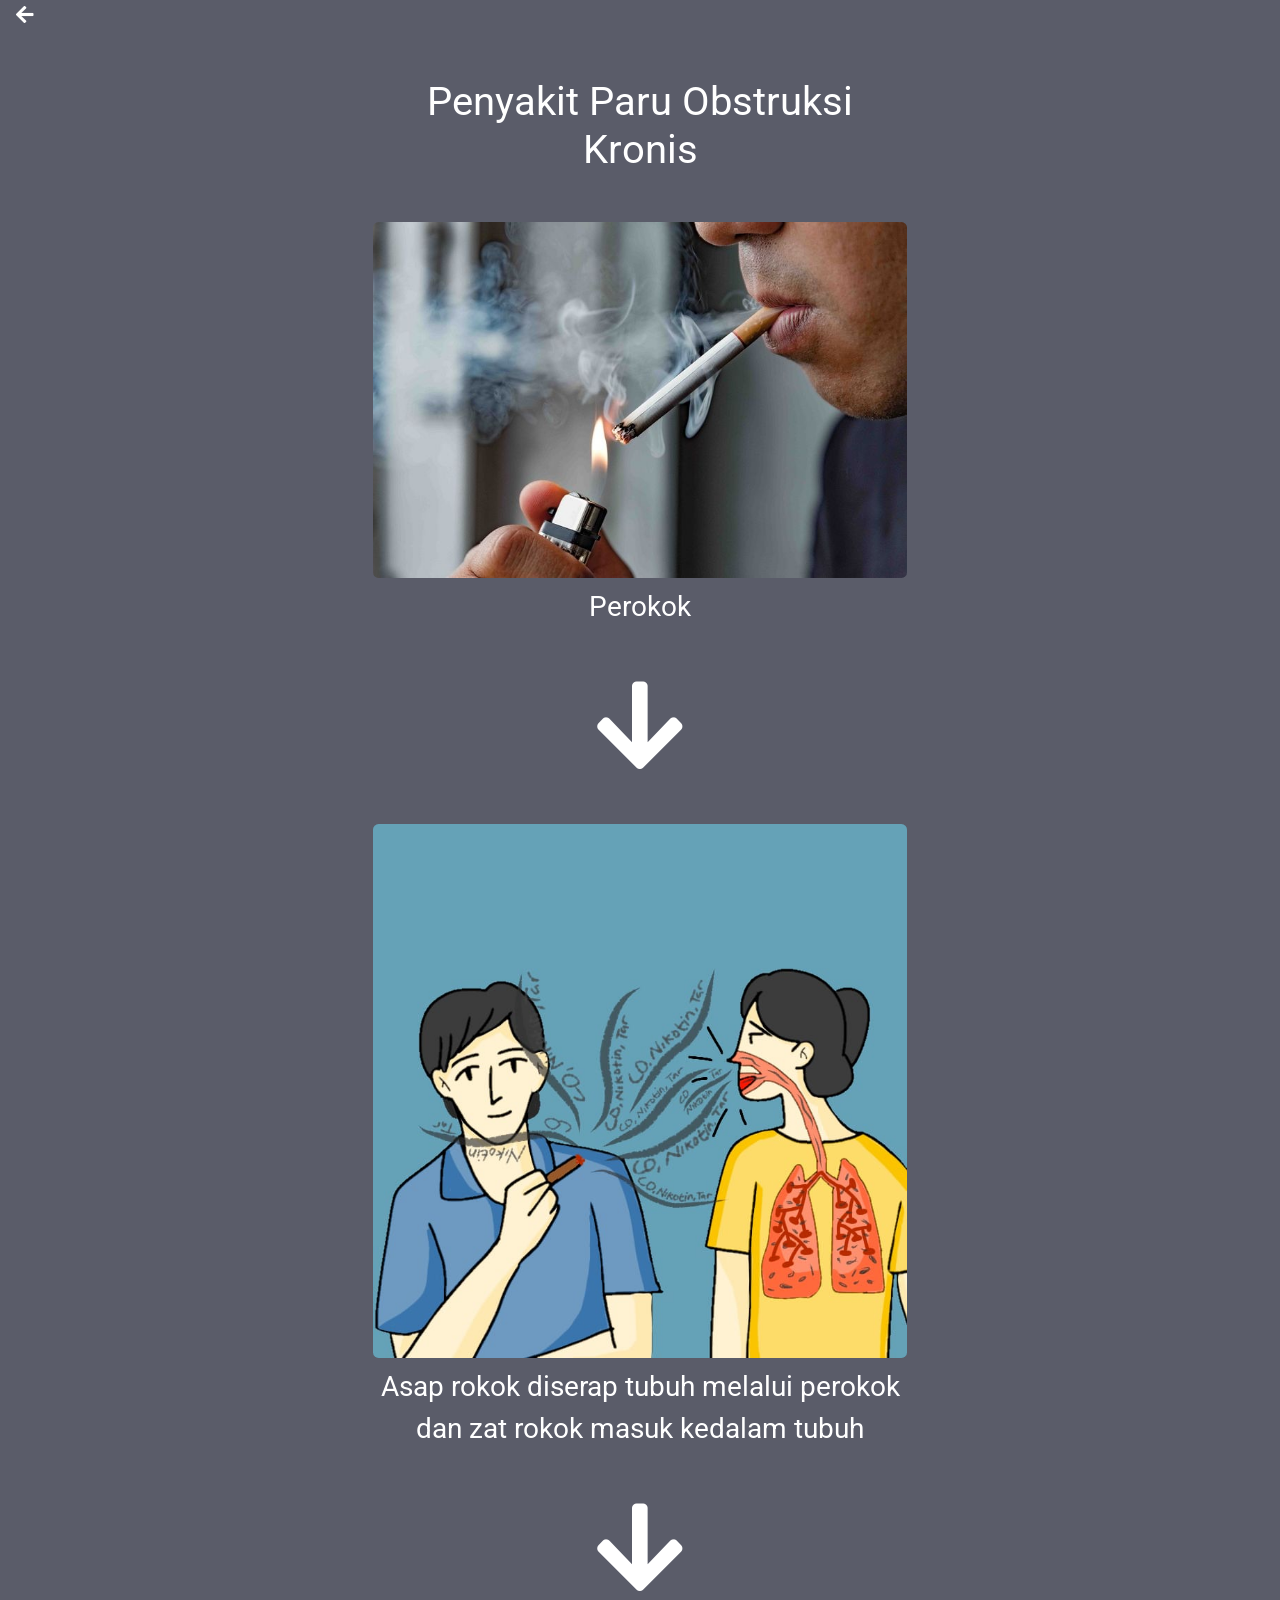
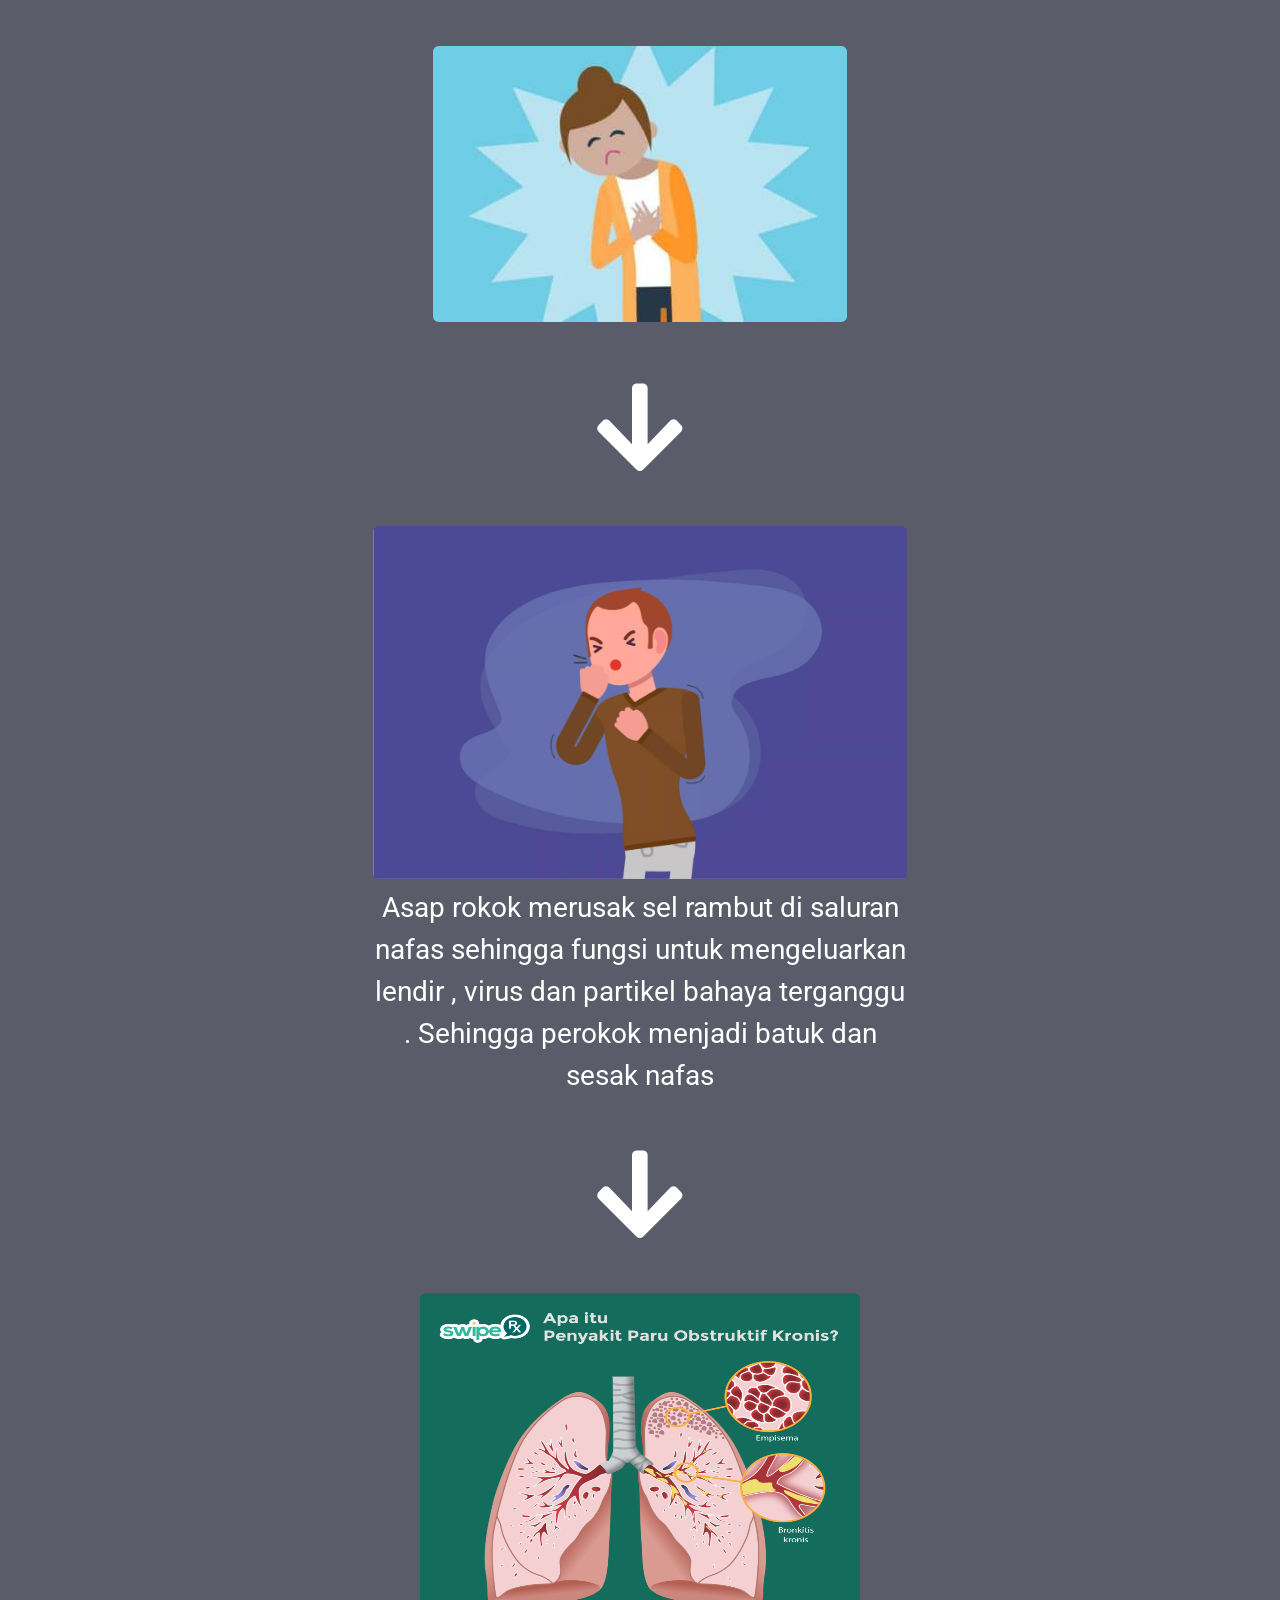
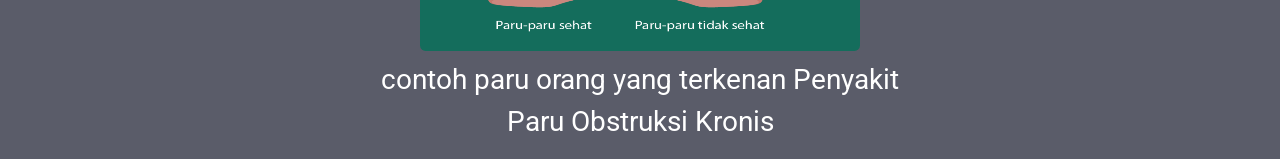
<file: page/penyakit5/index.html>
<!DOCTYPE html>
<html lang="en">

<head>

    <meta charset="utf-8">
    <meta http-equiv="X-UA-Compatible" content="IE=edge">
    <meta name="viewport" content="width=device-width, initial-scale=1, shrink-to-fit=no">
    <meta name="description" content="">
    <meta name="author" content="">

    <title>Smoker Disease</title>

    <!-- Custom fonts for this template-->
    <link href="../../asset/vendor/fontawesome-free/css/all.min.css" rel="stylesheet" type="text/css">
    <link
        href="https://fonts.googleapis.com/css?family=Nunito:200,200i,300,300i,400,400i,600,600i,700,700i,800,800i,900,900i"
        rel="stylesheet">

    <!-- Custom styles for this template-->
    <link href="../../asset/css/sb-admin-2.css" rel="stylesheet">
    <link rel="stylesheet" href="../../asset/css/custom.css">
    <link rel="shortcut icon" href="../../asset/img/icon.png" type="image/x-icon">
</head>

<body class="bg-dark">

    <a href="../menu/index.html" class="text-white ml-3" style="font-size: 20px;"><i class="fa fa-arrow-left"></i></a>
    <div class="container">
        <div class="row">
            <div class="col-md-6 mx-auto">
                <h1 class="text-center text-white mt-5 mb-5">Penyakit Paru Obstruksi Kronis</h1>
                
                <figure class="text-center">
                    <img src="../../asset/img/penyakit5/1.png" class="figure-img img-fluid rounded">
                    <figcaption class="figure-caption text-right text-white text-center" style="font-size: 28px;">Perokok
                    </figcaption>
                </figure>

                <div class="text-center mt-5 mb-5">
                    <i class="fa fa-arrow-down text-white" style="font-size: 100px;"></i>
                </div>

                <figure class="text-center">
                    <img src="../../asset/img/penyakit5/2.jpeg" class="figure-img img-fluid rounded">
                    <figcaption class="figure-caption text-right text-white text-center" style="font-size: 28px;">Asap rokok diserap tubuh melalui perokok dan zat rokok masuk kedalam tubuh
                    </figcaption>
                </figure>

                <div class="text-center mt-5 mb-5">
                    <i class="fa fa-arrow-down text-white" style="font-size: 100px;"></i>
                </div>

                <figure class="text-center">
                    <img src="../../asset/img/penyakit5/3.jpeg" class="figure-img img-fluid rounded">
                   
                </figure>

                <div class="text-center mt-5 mb-5">
                    <i class="fa fa-arrow-down text-white" style="font-size: 100px;"></i>
                </div>

                <figure class="text-center">
                    <img src="../../asset/img/penyakit5/4.jpeg" class="figure-img img-fluid rounded">
                    <figcaption class="figure-caption text-right text-white text-center" style="font-size: 28px;">Asap rokok merusak sel rambut di saluran nafas sehingga fungsi untuk mengeluarkan lendir , virus dan partikel bahaya terganggu . Sehingga perokok menjadi batuk dan sesak nafas
                    </figcaption>
                </figure>

                <div class="text-center mt-5 mb-5">
                    <i class="fa fa-arrow-down text-white" style="font-size: 100px;"></i>
                </div>

                <figure class="text-center">
                    <img src="../../asset/img/penyakit5/5.png" class="figure-img img-fluid rounded">
                    <figcaption class="figure-caption text-right text-white text-center" style="font-size: 28px;">contoh paru orang yang terkenan Penyakit Paru Obstruksi Kronis
                    </figcaption>
                </figure>

            </div>
        </div>

    </div>


    <!-- Bootstrap core JavaScript-->
    <script src="../../asset/vendor/jquery/jquery.min.js"></script>
    <script src="../../asset/vendor/bootstrap/js/bootstrap.bundle.min.js"></script>

    <!-- Core plugin JavaScript-->
    <script src="../../asset/vendor/jquery-easing/jquery.easing.min.js"></script>

    <!-- Custom scripts for all pages-->
    <script src="../../asset/js/sb-admin-2.min.js"></script>
    <script src="../../asset/vendor/sweetalert2/dist/sweetalert2.all.min.js"></script>



</body>

</html>
</file>
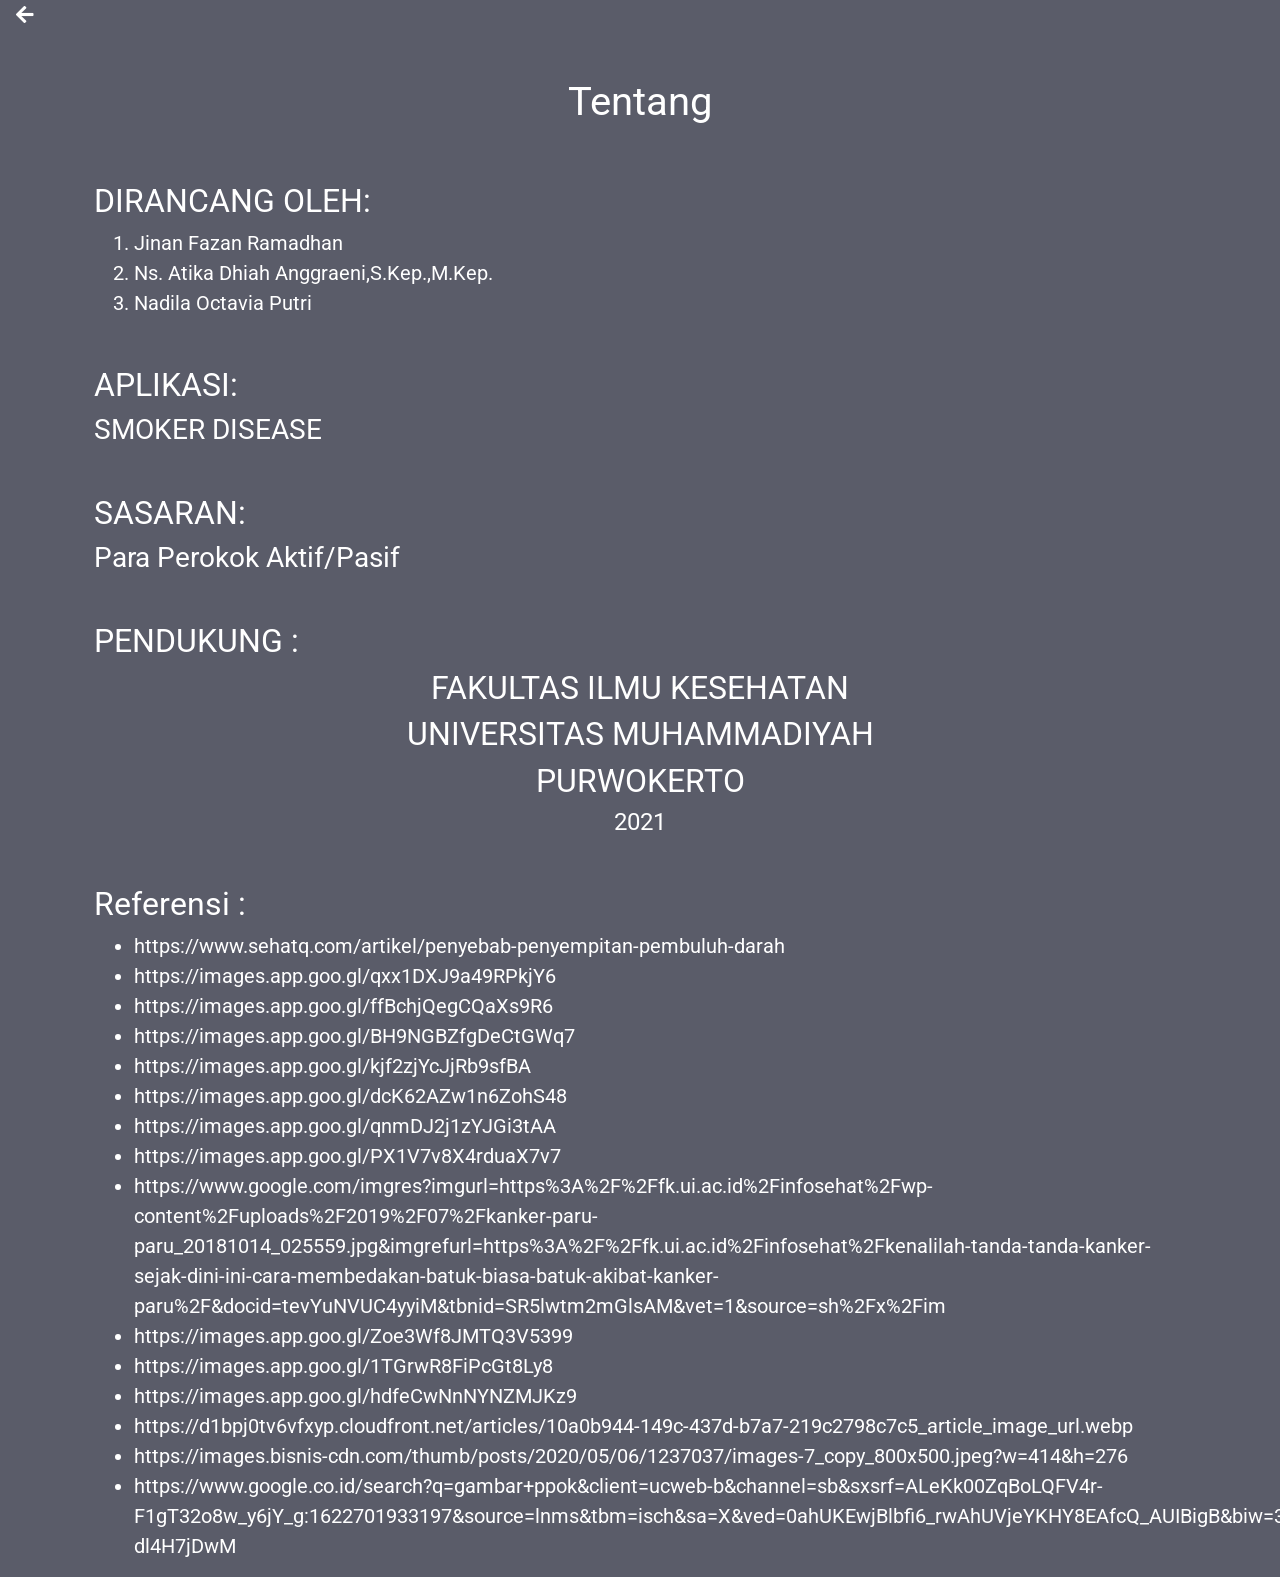
<file: page/tentang/index.html>
<!DOCTYPE html>
<html lang="en">

<head>

    <meta charset="utf-8">
    <meta http-equiv="X-UA-Compatible" content="IE=edge">
    <meta name="viewport" content="width=device-width, initial-scale=1, shrink-to-fit=no">
    <meta name="description" content="">
    <meta name="author" content="">

    <title>Smoker Disease</title>

    <!-- Custom fonts for this template-->
    <link href="../../asset/vendor/fontawesome-free/css/all.min.css" rel="stylesheet" type="text/css">
    <link
        href="https://fonts.googleapis.com/css?family=Nunito:200,200i,300,300i,400,400i,600,600i,700,700i,800,800i,900,900i"
        rel="stylesheet">

    <!-- Custom styles for this template-->
    <link href="../../asset/css/sb-admin-2.css" rel="stylesheet">
    <link rel="stylesheet" href="../../asset/css/custom.css">
    <link rel="shortcut icon" href="../../asset/img/icon.png" type="image/x-icon">
</head>

<body class="bg-dark">
    <a href="../../index.html" class="text-white ml-3" style="font-size: 20px;"><i class="fa fa-arrow-left"></i></a>
    <div class="container">
        <div class="row">
            <div class="col-md-6 mx-auto">
                <h1 class="text-center text-white mt-5">Tentang</h1>
            </div>
        </div>

        <div class="row mt-5">
            <div class="col-md-12 text-white" style="font-size: 20px;">
                <h2>DIRANCANG OLEH:</h2>
                <ol>
                    <li>Jinan Fazan Ramadhan</li>
                    <li>Ns. Atika Dhiah Anggraeni,S.Kep.,M.Kep.</li>
                    <li>Nadila Octavia Putri</li>
                </ol>
                <h2 class="mt-5">APLIKASI:</h2>
                <h3>SMOKER DISEASE</h3>
                <h2 class="mt-5">SASARAN:</h2>
                <h3>Para Perokok Aktif/Pasif</h3>
                <h2 class="mt-5">PENDUKUNG :</h2>

                <div class="text-center">

                    <h2>FAKULTAS ILMU KESEHATAN</h2>
                    <h2>UNIVERSITAS MUHAMMADIYAH</h2>
                    <h2>PURWOKERTO</h2>
                    <h4>2021</h4>
                </div>
                <h2 class="mt-5">Referensi : </h2>
                <ul>
                    <li>
                        https://www.sehatq.com/artikel/penyebab-penyempitan-pembuluh-darah
                    </li>
                    <li>
                        https://images.app.goo.gl/qxx1DXJ9a49RPkjY6
                    </li>
                    <li>

                        https://images.app.goo.gl/ffBchjQegCQaXs9R6
                    </li>
                    <li>

                        https://images.app.goo.gl/BH9NGBZfgDeCtGWq7
                    </li>
                    <li>

                        https://images.app.goo.gl/kjf2zjYcJjRb9sfBA
                    </li>
                    <li>

                        https://images.app.goo.gl/dcK62AZw1n6ZohS48
                    </li>
                    <li>

                        https://images.app.goo.gl/qnmDJ2j1zYJGi3tAA
                    </li>
                    <li>

                        https://images.app.goo.gl/PX1V7v8X4rduaX7v7
                    </li>
                    <li>

                        https://www.google.com/imgres?imgurl=https%3A%2F%2Ffk.ui.ac.id%2Finfosehat%2Fwp-content%2Fuploads%2F2019%2F07%2Fkanker-paru-paru_20181014_025559.jpg&imgrefurl=https%3A%2F%2Ffk.ui.ac.id%2Finfosehat%2Fkenalilah-tanda-tanda-kanker-sejak-dini-ini-cara-membedakan-batuk-biasa-batuk-akibat-kanker-paru%2F&docid=tevYuNVUC4yyiM&tbnid=SR5lwtm2mGlsAM&vet=1&source=sh%2Fx%2Fim
                    </li>
                    <li>

                        https://images.app.goo.gl/Zoe3Wf8JMTQ3V5399
                    </li>
                    <li>

                        https://images.app.goo.gl/1TGrwR8FiPcGt8Ly8
                    </li>
                    <li>

                        https://images.app.goo.gl/hdfeCwNnNYNZMJKz9
                    </li>
                    <li>

                        https://d1bpj0tv6vfxyp.cloudfront.net/articles/10a0b944-149c-437d-b7a7-219c2798c7c5_article_image_url.webp
                    </li>
                    <li>

                        https://images.bisnis-cdn.com/thumb/posts/2020/05/06/1237037/images-7_copy_800x500.jpeg?w=414&h=276
                    </li>
                    <li>

                        https://www.google.co.id/search?q=gambar+ppok&client=ucweb-b&channel=sb&sxsrf=ALeKk00ZqBoLQFV4r-F1gT32o8w_y6jY_g:1622701933197&source=lnms&tbm=isch&sa=X&ved=0ahUKEwjBlbfi6_rwAhUVjeYKHY8EAfcQ_AUIBigB&biw=360&bih=589#imgrc=oPqk-dl4H7jDwM
                    </li>
                </ul>


            </div>

        </div>

    </div>


    <!-- Bootstrap core JavaScript-->
    <script src="../../asset/vendor/jquery/jquery.min.js"></script>
    <script src="../../asset/vendor/bootstrap/js/bootstrap.bundle.min.js"></script>

    <!-- Core plugin JavaScript-->
    <script src="../../asset/vendor/jquery-easing/jquery.easing.min.js"></script>

    <!-- Custom scripts for all pages-->
    <script src="../../asset/js/sb-admin-2.min.js"></script>
    <script src="../../asset/vendor/sweetalert2/dist/sweetalert2.all.min.js"></script>



</body>

</html>
</file>
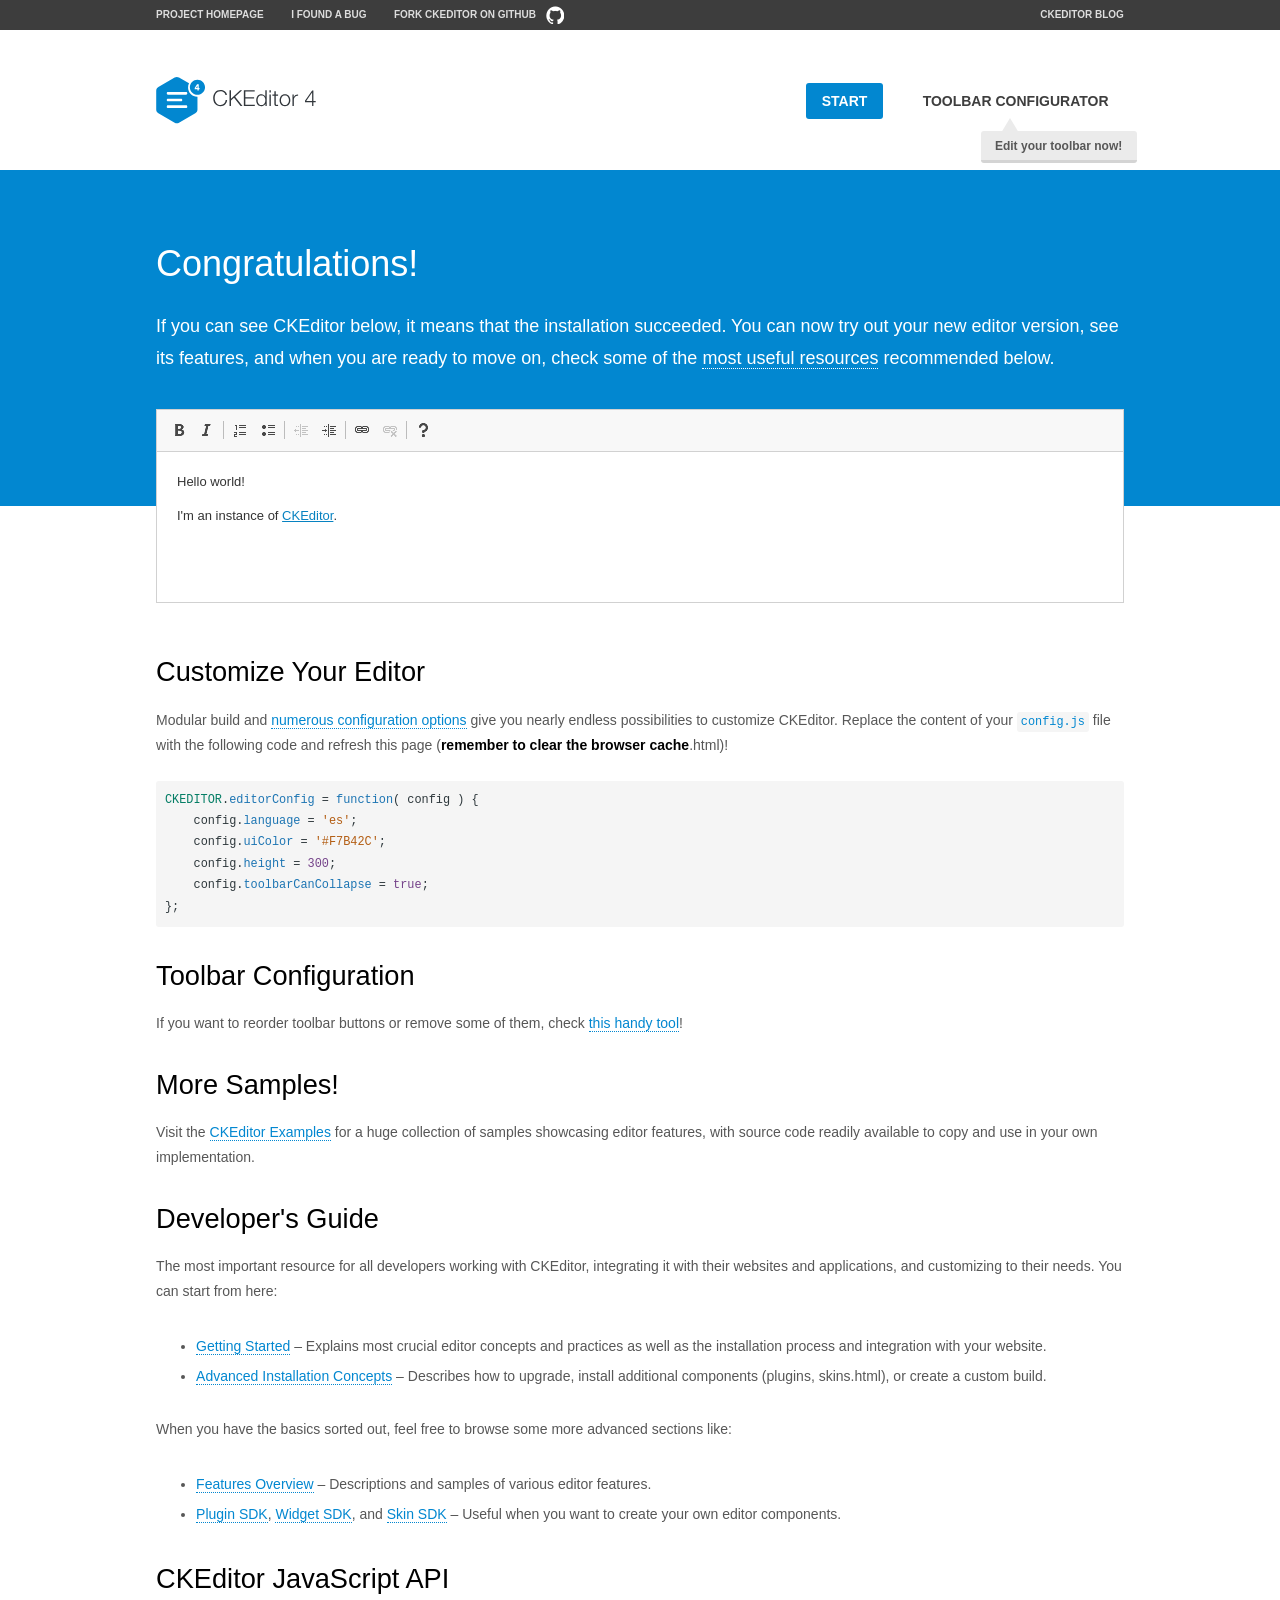
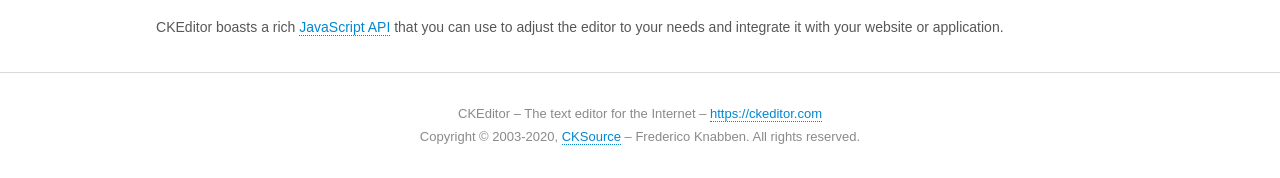
<file: asset/vendor/ckeditor/samples/index.html>
<!DOCTYPE html>
<!--
Copyright (c) 2003-2020, CKSource - Frederico Knabben. All rights reserved.
For licensing, see LICENSE.md or https://ckeditor.com/legal/ckeditor-oss-license
-->
<html lang="en">
<head>
	<meta charset="utf-8">
	<title>CKEditor Sample</title>
	<script src="../ckeditor.js"></script>
	<script src="js/sample.js"></script>
	<link rel="stylesheet" href="css/samples.css">
	<link rel="stylesheet" href="toolbarconfigurator/lib/codemirror/neo.css">
	<meta name="viewport" content="width=device-width,initial-scale=1">
	<meta name="description" content="Try the latest sample of CKEditor 4 and learn more about customizing your WYSIWYG editor with endless possibilities.">
</head>
<body id="main">

<nav class="navigation-a">
	<div class="grid-container">
		<ul class="navigation-a-left grid-width-70">
			<li><a href="https://ckeditor.com/ckeditor-4/">Project Homepage</a></li>
			<li><a href="https://github.com/ckeditor/ckeditor4/issues">I found a bug</a></li>
			<li><a href="https://github.com/ckeditor/ckeditor4" class="icon-pos-right icon-navigation-a-github">Fork CKEditor on GitHub</a></li>
		</ul>
		<ul class="navigation-a-right grid-width-30">
			<li><a href="https://ckeditor.com/blog/">CKEditor Blog</a></li>
		</ul>
	</div>
</nav>

<header class="header-a">
	<div class="grid-container">
		<h1 class="header-a-logo grid-width-30">
			<a href="index.html"><img src="img/logo.svg" onerror="this.src='img/logo.png'; this.onerror=null;" alt="CKEditor Sample"></a>
		</h1>

		<nav class="navigation-b grid-width-70">
			<ul>
				<li><a href="index.html" class="button-a button-a-background">Start</a></li>
				<li><a href="toolbarconfigurator/index.html" class="button-a">Toolbar configurator <span class="balloon-a balloon-a-nw">Edit your toolbar now!</span></a></li>
			</ul>
		</nav>
	</div>
</header>

<main>
	<div class="adjoined-top">
		<div class="grid-container">
			<div class="content grid-width-100">
				<h1>Congratulations!</h1>
				<p>
					If you can see CKEditor below, it means that the installation succeeded.
					You can now try out your new editor version, see its features, and when you are ready to move on, check some of the <a href="#sample-customize">most useful resources</a> recommended below.
				</p>
			</div>
		</div>
	</div>
	<div class="adjoined-bottom">
		<div class="grid-container">
			<div class="grid-width-100">
				<div id="editor">
					<h1>Hello world!</h1>
					<p>I'm an instance of <a href="https://ckeditor.com">CKEditor</a>.</p>
				</div>
			</div>
		</div>
	</div>

	<div class="grid-container">
		<div class="content grid-width-100">
			<section id="sample-customize">
				<h2>Customize Your Editor</h2>
				<p>Modular build and <a href="https://ckeditor.com/docs/ckeditor4/latest/guide/dev_configuration.html">numerous configuration options</a> give you nearly endless possibilities to customize CKEditor. Replace the content of your <code><a href="../config.js">config.js</a></code> file with the following code and refresh this page (<strong>remember to clear the browser cache</strong>.html)!</p>
		<pre class="cm-s-neo CodeMirror"><code><span style="padding-right: 0.1px;"><span class="cm-variable">CKEDITOR</span>.<span class="cm-property">editorConfig</span> <span class="cm-operator">=</span> <span class="cm-keyword">function</span>( <span class="cm-def">config</span> ) {</span>
<span style="padding-right: 0.1px;"><span class="cm-tab">	</span><span class="cm-variable-2">config</span>.<span class="cm-property">language</span> <span class="cm-operator">=</span> <span class="cm-string">'es'</span>;</span>
<span style="padding-right: 0.1px;"><span class="cm-tab">	</span><span class="cm-variable-2">config</span>.<span class="cm-property">uiColor</span> <span class="cm-operator">=</span> <span class="cm-string">'#F7B42C'</span>;</span>
<span style="padding-right: 0.1px;"><span class="cm-tab">	</span><span class="cm-variable-2">config</span>.<span class="cm-property">height</span> <span class="cm-operator">=</span> <span class="cm-number">300</span>;</span>
<span style="padding-right: 0.1px;"><span class="cm-tab">	</span><span class="cm-variable-2">config</span>.<span class="cm-property">toolbarCanCollapse</span> <span class="cm-operator">=</span> <span class="cm-atom">true</span>;</span>
<span style="padding-right: 0.1px;">};</span></code></pre>
			</section>

			<section>
				<h2>Toolbar Configuration</h2>
				<p>If you want to reorder toolbar buttons or remove some of them, check <a href="toolbarconfigurator/index.html">this handy tool</a>!</p>
			</section>

			<section>
				<h2>More Samples!</h2>
				<p>Visit the <a href="https://ckeditor.com/docs/ckeditor4/latest/examples/index.html">CKEditor Examples</a> for a huge collection of samples showcasing editor features, with source code readily available to copy and use in your own implementation.</p>
			</section>

			<section>
				<h2>Developer's Guide</h2>
				<p>The most important resource for all developers working with CKEditor, integrating it with their websites and applications, and customizing to their needs. You can start from here:</p>
				<ul>
					<li><a href="https://ckeditor.com/docs/ckeditor4/latest/guide/dev_installation.html">Getting Started</a> &ndash; Explains most crucial editor concepts and practices as well as the installation process and integration with your website.</li>
					<li><a href="https://ckeditor.com/docs/ckeditor4/latest/guide/dev_advanced_installation.html">Advanced Installation Concepts</a> &ndash; Describes how to upgrade, install additional components (plugins, skins.html), or create a custom build.</li>
				</ul>
					<p>When you have the basics sorted out, feel free to browse some more advanced sections like:</p>
				<ul>
					<li><a href="https://ckeditor.com/docs/ckeditor4/latest/features/index.html">Features Overview</a> &ndash; Descriptions and samples of various editor features.</li>
					<li><a href="https://ckeditor.com/docs/ckeditor4/latest/guide/plugin_sdk_intro.html">Plugin SDK</a>, <a href="https://ckeditor.com/docs/ckeditor4/latest/guide/widget_sdk_intro.html">Widget SDK</a>, and <a href="https://ckeditor.com/docs/ckeditor4/latest/guide/skin_sdk_intro.html">Skin SDK</a> &ndash; Useful when you want to create your own editor components.</li>
				</ul>
			</section>

			<section>
				<h2>CKEditor JavaScript API</h2>
				<p>CKEditor boasts a rich <a href="https://ckeditor.com/docs/ckeditor4/latest/api/index.html">JavaScript API</a> that you can use to adjust the editor to your needs and integrate it with your website or application.</p>
			</section>
		</div>
	</div>
</main>

<footer class="footer-a grid-container">
	<div class="grid-container">
		<p class="grid-width-100">
			CKEditor &ndash; The text editor for the Internet &ndash; <a class="samples" href="https://ckeditor.com/">https://ckeditor.com</a>
		</p>
		<p class="grid-width-100" id="copy">
			Copyright &copy; 2003-2020, <a class="samples" href="https://cksource.com/">CKSource</a> &ndash; Frederico Knabben. All rights reserved.
		</p>
	</div>
</footer>
<script>
	initSample();
</script>

</body>
</html>
</file>
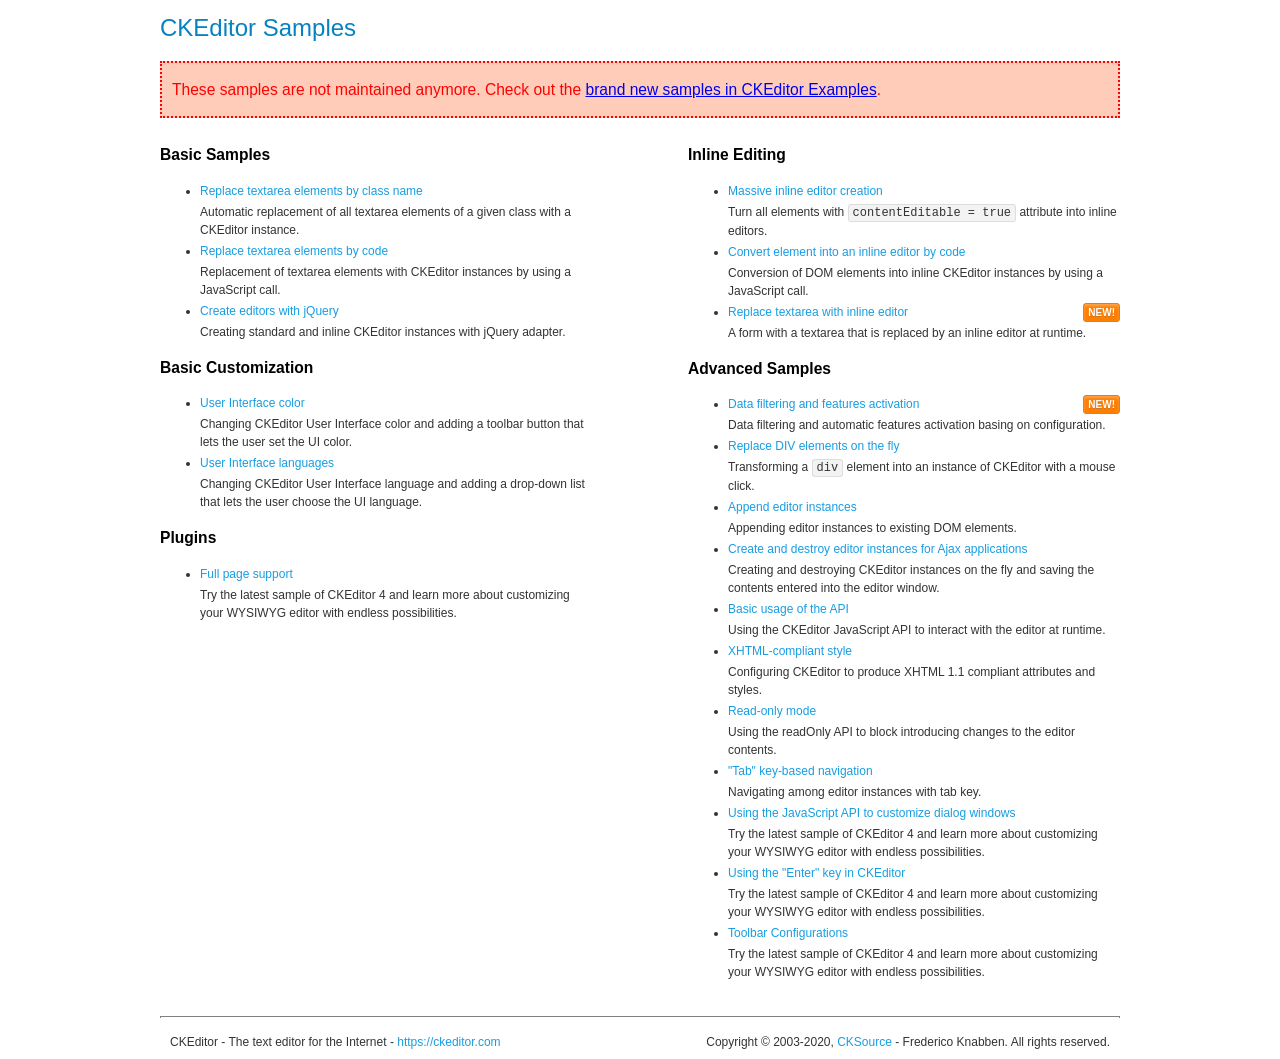
<file: asset/vendor/ckeditor/samples/old/index.html>
<!DOCTYPE html>
<!--
Copyright (c) 2003-2020, CKSource - Frederico Knabben. All rights reserved.
For licensing, see LICENSE.md or https://ckeditor.com/legal/ckeditor-oss-license
-->
<html lang="en">
<head>
	<meta charset="utf-8">
	<title>CKEditor Samples</title>
	<link rel="stylesheet" href="sample.css">
	<meta name="description" content="Try the latest sample of CKEditor 4 and learn more about customizing your WYSIWYG editor with endless possibilities.">
</head>
<body>
	<h1 class="samples">
		CKEditor Samples
	</h1>
	<div class="warning deprecated">
		These samples are not maintained anymore. Check out the <a href="https://ckeditor.com/docs/ckeditor4/latest/examples/index.html">brand new samples in CKEditor Examples</a>.
	</div>
	<div class="twoColumns">
		<div class="twoColumnsLeft">
			<h2 class="samples">
				Basic Samples
			</h2>
			<dl class="samples">
				<dt><a class="samples" href="replacebyclass.html">Replace textarea elements by class name</a></dt>
				<dd>Automatic replacement of all textarea elements of a given class with a CKEditor instance.</dd>

				<dt><a class="samples" href="replacebycode.html">Replace textarea elements by code</a></dt>
				<dd>Replacement of textarea elements with CKEditor instances by using a JavaScript call.</dd>

				<dt><a class="samples" href="jquery.html">Create editors with jQuery</a></dt>
				<dd>Creating standard and inline CKEditor instances with jQuery adapter.</dd>
			</dl>

			<h2 class="samples">
				Basic Customization
			</h2>
			<dl class="samples">
				<dt><a class="samples" href="uicolor.html">User Interface color</a></dt>
				<dd>Changing CKEditor User Interface color and adding a toolbar button that lets the user set the UI color.</dd>

				<dt><a class="samples" href="uilanguages.html">User Interface languages</a></dt>
				<dd>Changing CKEditor User Interface language and adding a drop-down list that lets the user choose the UI language.</dd>
			</dl>


			<h2 class="samples">Plugins</h2>
<dl class="samples">
<dt><a class="samples" href="wysiwygarea/fullpage.html">Full page support</a></dt>
<dd>Try the latest sample of CKEditor 4 and learn more about customizing your WYSIWYG editor with endless possibilities.</dd>
</dl>
		</div>
		<div class="twoColumnsRight">
			<h2 class="samples">
				Inline Editing
			</h2>
			<dl class="samples">
				<dt><a class="samples" href="inlineall.html">Massive inline editor creation</a></dt>
				<dd>Turn all elements with <code>contentEditable = true</code> attribute into inline editors.</dd>

				<dt><a class="samples" href="inlinebycode.html">Convert element into an inline editor by code</a></dt>
				<dd>Conversion of DOM elements into inline CKEditor instances by using a JavaScript call.</dd>

				<dt><a class="samples" href="inlinetextarea.html">Replace textarea with inline editor</a> <span class="new">New!</span></dt>
				<dd>A form with a textarea that is replaced by an inline editor at runtime.</dd>

				
			</dl>

			<h2 class="samples">
				Advanced Samples
			</h2>
			<dl class="samples">
				<dt><a class="samples" href="datafiltering.html">Data filtering and features activation</a> <span class="new">New!</span></dt>
				<dd>Data filtering and automatic features activation basing on configuration.</dd>

				<dt><a class="samples" href="divreplace.html">Replace DIV elements on the fly</a></dt>
				<dd>Transforming a <code>div</code> element into an instance of CKEditor with a mouse click.</dd>

				<dt><a class="samples" href="appendto.html">Append editor instances</a></dt>
				<dd>Appending editor instances to existing DOM elements.</dd>

				<dt><a class="samples" href="ajax.html">Create and destroy editor instances for Ajax applications</a></dt>
				<dd>Creating and destroying CKEditor instances on the fly and saving the contents entered into the editor window.</dd>

				<dt><a class="samples" href="api.html">Basic usage of the API</a></dt>
				<dd>Using the CKEditor JavaScript API to interact with the editor at runtime.</dd>

				<dt><a class="samples" href="xhtmlstyle.html">XHTML-compliant style</a></dt>
				<dd>Configuring CKEditor to produce XHTML 1.1 compliant attributes and styles.</dd>

				<dt><a class="samples" href="readonly.html">Read-only mode</a></dt>
				<dd>Using the readOnly API to block introducing changes to the editor contents.</dd>

				<dt><a class="samples" href="tabindex.html">"Tab" key-based navigation</a></dt>
				<dd>Navigating among editor instances with tab key.</dd>


				
<dt><a class="samples" href="dialog/dialog.html">Using the JavaScript API to customize dialog windows</a></dt>
<dd>Try the latest sample of CKEditor 4 and learn more about customizing your WYSIWYG editor with endless possibilities.</dd>

<dt><a class="samples" href="enterkey/enterkey.html">Using the &quot;Enter&quot; key in CKEditor</a></dt>
<dd>Try the latest sample of CKEditor 4 and learn more about customizing your WYSIWYG editor with endless possibilities.</dd>

<dt><a class="samples" href="toolbar/toolbar.html">Toolbar Configurations</a></dt>
<dd>Try the latest sample of CKEditor 4 and learn more about customizing your WYSIWYG editor with endless possibilities.</dd>

			</dl>
		</div>
	</div>
	<div id="footer">
		<hr>
		<p>
			CKEditor - The text editor for the Internet - <a class="samples" href="https://ckeditor.com/">https://ckeditor.com</a>
		</p>
		<p id="copy">
			Copyright &copy; 2003-2020, <a class="samples" href="https://cksource.com/">CKSource</a> - Frederico Knabben. All rights reserved.
		</p>
	</div>
</body>
</html>
</file>
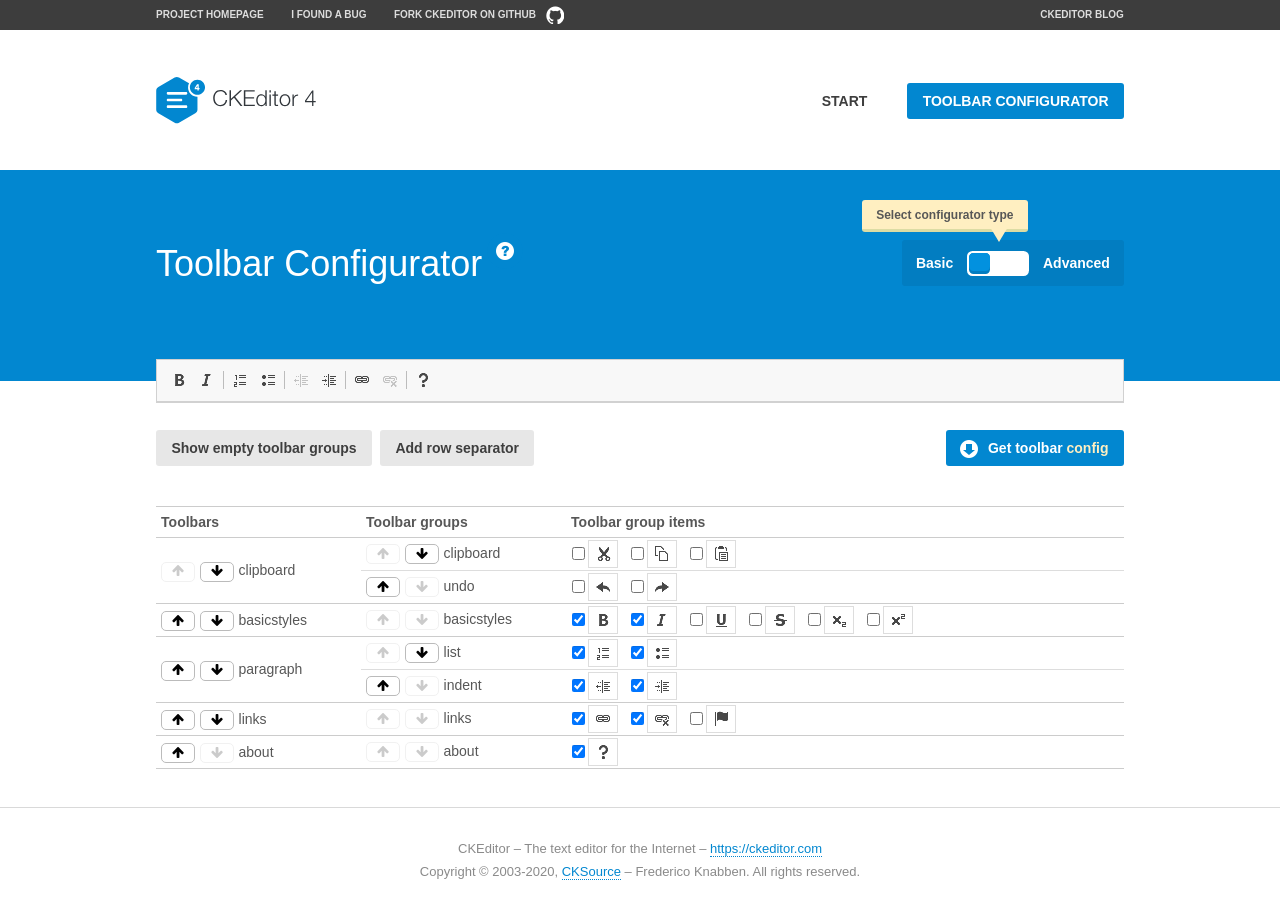
<file: asset/vendor/ckeditor/samples/toolbarconfigurator/index.html>
<!DOCTYPE html>
<!--
Copyright (c) 2003-2020, CKSource - Frederico Knabben. All rights reserved.
For licensing, see LICENSE.md or https://ckeditor.com/legal/ckeditor-oss-license
-->
<!--[if IE 8]><html class="ie8"><![endif]-->
<!--[if gt IE 8]><html><![endif]-->
<!--[if !IE]><!--><html lang="en"><!--<![endif]-->
<head>
	<meta charset="utf-8">
	<title>Toolbar Configurator</title>
	<script src="../../ckeditor.js"></script>
	<script>
		if ( CKEDITOR.env.ie && CKEDITOR.env.version < 9 )
			CKEDITOR.tools.enableHtml5Elements( document );
	</script>
	<link rel="stylesheet" href="lib/codemirror/codemirror.css">
	<link rel="stylesheet" href="lib/codemirror/show-hint.css">
	<link rel="stylesheet" href="lib/codemirror/neo.css">
	<link rel="stylesheet" href="css/fontello.css">
	<link rel="stylesheet" href="../css/samples.css">
	<meta name="description" content="Try the latest sample of CKEditor 4 and learn more about customizing your WYSIWYG editor with endless possibilities.">
</head>
<body id="toolbar">

<nav class="navigation-a">
	<div class="grid-container">
		<ul class="navigation-a-left grid-width-70">
			<li><a href="https://ckeditor.com/ckeditor-4/">Project Homepage</a></li>
			<li><a href="https://github.com/ckeditor/ckeditor4/issues">I found a bug</a></li>
			<li><a href="https://github.com/ckeditor/ckeditor4" class="icon-pos-right icon-navigation-a-github">Fork CKEditor on GitHub</a></li>
		</ul>
		<ul class="navigation-a-right grid-width-30">
			<li><a href="https://ckeditor.com/blog/">CKEditor Blog</a></li>
		</ul>
	</div>
</nav>

<header class="header-a">
	<div class="grid-container">
		<h1 class="header-a-logo grid-width-30">
			<a href="../index.html"><img src="../img/logo.svg" onerror="this.src='../img/logo.png'; this.onerror=null;" alt="CKEditor Logo"></a>
		</h1>
		<nav class="navigation-b grid-width-70">
			<ul>
				<li><a href="../index.html"  class="button-a">Start</a></li>
				<li><a href="index.html"  class="button-a button-a-background">Toolbar configurator</a></li>
			</ul>
		</nav>
	</div>
</header>

<main>
	<div class="adjoined-top">
		<div class="grid-container">
			<div class="content grid-width-100">
				<div class="grid-container-nested">
					<h1 class="grid-width-60">
						Toolbar Configurator
						<a href="#help-content" type="button" title="Configurator help" id="help" class="button-a button-a-background button-a-no-text icon-pos-left icon-question-mark">Help</a>
					</h1>

					<div class="grid-width-40 grid-switch-magic">
						<div class="switch">
							<span class="balloon-a balloon-a-se">Select configurator type</span>
							<input type="radio" name="radio" data-num="1" id="radio-basic" />
							<input type="radio" name="radio" data-num="2" id="radio-advanced" />
							<label data-for="1" for="radio-basic">Basic</label>
							<span class="switch-inner">
								<span class="handler"></span>
							</span>
							<label data-for="2" for="radio-advanced">Advanced</label>
						</div>
					</div>
				</div>
			</div>
		</div>
	</div>
	<div class="adjoined-bottom">
		<div class="grid-container">
			<div class="grid-width-100">
				<div class="editors-container">
					<div id="editor-basic"></div>
					<div id="editor-advanced"></div>
				</div>
			</div>
		</div>
	</div>

	<div class="grid-container configurator">
		<div class="content grid-width-100">
			<div class="configurator">
				<div>
					<div id="toolbarModifierWrapper"></div>
				</div>
			</div>
		</div>
	</div>

	<div id="help-content">
		<div class="grid-container">
			<div class="grid-width-100">
				<h2>What Am I Doing Here?</h2>

				<div class="grid-container grid-container-nested">
					<div class="basic">
						<div class="grid-width-50">
							<p>Arrange <a href="https://ckeditor.com/docs/ckeditor4/latest/api/CKEDITOR_config.html#cfg-toolbarGroups">toolbar groups</a>, toggle <a href="https://ckeditor.com/docs/ckeditor4/latest/api/CKEDITOR_config.html#cfg-removeButtons">button visibility</a> according to your needs and get your toolbar configuration.</p>
							<p>You can replace the content of the <a href="../../config.js"><code>config.js</code></a> file with the generated configuration. If you already set some configuration options you will need to merge both configurations.</p>
						</div>
						<div class="grid-width-50">
							<p>Read more about different ways of <a href="https://ckeditor.com/docs/ckeditor4/latest/guide/dev_configuration.html">setting configuration</a> and do not forget about <strong>clearing browser cache</strong>.</p>
							<p>Arranging toolbar groups is the recommended way of configuring the toolbar, but if you need more freedom you can use the <a href="#advanced">advanced configurator</a>.</p>
						</div>
					</div>
					<div class="advanced" style="display: none;">
						<div class="grid-width-50">
							<p>With this code editor you can edit your <a href="https://ckeditor.com/docs/ckeditor4/latest/api/CKEDITOR_config.html#cfg-toolbar">toolbar configuration</a> live.</p>
							<p>You can replace the content of the <a href="../../config.js"><code>config.js</code></a> file with the generated configuration. If you already set some configuration options you will need to merge both configurations.</p>
						</div>
						<div class="grid-width-50">
							<p>Read more about different ways of <a href="https://ckeditor.com/docs/ckeditor4/latest/guide/dev_configuration.html">setting configuration</a> and do not forget about <strong>clearing browser cache</strong>.</p>
						</div>
					</div>
				</div>

				<p class="grid-container grid-container-nested">
					<button type="button" class="help-content-close grid-width-100 button-a button-a-background">Got it. Let's play!</button>
				</p>
			</div>
		</div>
	</div>
</main>

<footer class="footer-a grid-container">
	<p class="grid-width-100">
		CKEditor &ndash; The text editor for the Internet &ndash; <a class="samples" href="https://ckeditor.com/">https://ckeditor.com</a>
	</p>
	<p class="grid-width-100" id="copy">
		Copyright &copy; 2003-2020, <a class="samples" href="https://cksource.com/">CKSource</a> &ndash; Frederico Knabben. All rights reserved.
	</p>
</footer>

<script src="lib/codemirror/codemirror.js"></script>
<script src="lib/codemirror/javascript.js"></script>
<script src="lib/codemirror/show-hint.js"></script>

<script src="js/fulltoolbareditor.js"></script>
<script src="js/abstracttoolbarmodifier.js"></script>
<script src="js/toolbarmodifier.js"></script>
<script src="js/toolbartextmodifier.js"></script>
<script src="../js/sf.js"></script>

<script>
	( function() {
		'use strict';

		var mode = ( window.location.hash.substr( 1 ) === 'advanced' ) ? 'advanced' : 'basic',
			configuratorSection = CKEDITOR.document.findOne( 'main > .grid-container.configurator' ),
			basicInstruction = CKEDITOR.document.findOne( '#help-content .basic' ),
			advancedInstruction = CKEDITOR.document.findOne( '#help-content .advanced' ),

			// Configurator mode switcher.
			modeSwitchBasic = CKEDITOR.document.getById( 'radio-basic' ),
			modeSwitchAdvanced = CKEDITOR.document.getById( 'radio-advanced' );

		// Initial setup
		function updateSwitcher() {
			if ( mode === 'advanced' ) {
				modeSwitchAdvanced.$.checked = true;
			} else {
				modeSwitchBasic.$.checked = true;
			}
		}

		updateSwitcher();

		CKEDITOR.document.getWindow().on( 'hashchange', function( e ) {
			var hash = window.location.hash.substr( 1 );
			if ( !( hash === 'advanced' || hash === 'basic' ) ) {
				return;
			}
			mode = hash;
			onToolbarsDone( mode );
		} );

		CKEDITOR.document.getWindow().on( 'resize', function() {
			updateToolbar( ( mode === 'basic' ? toolbarModifier : toolbarTextModifier )[ 'editorInstance' ] );
		} );

		function onRefresh( modifier ) {
			modifier = modifier || this;

			if ( mode === 'basic' && modifier instanceof ToolbarConfigurator.ToolbarTextModifier ) {
				return;
			}

			// CodeMirror container becomes visible, so we need to refresh and to avoid rendering problems.
			if ( mode === 'advanced' && modifier instanceof ToolbarConfigurator.ToolbarTextModifier ) {
				modifier.codeContainer.refresh();
			}

			updateToolbar( modifier.editorInstance );
		}

		function updateToolbar( editor ) {
			var editorContainer = editor.container;

			// Not always editor is loaded.
			if ( !editorContainer ) {
				return;
			}

			var displayStyle = editorContainer.getStyle( 'display' );

			editorContainer.setStyle( 'display', 'block' );

			var newHeight = editorContainer.getSize( 'height' );

			var newMarginTop = parseInt( editorContainer.getComputedStyle( 'margin-top' ), 10 );
			newMarginTop = ( isNaN( newMarginTop ) ? 0 : Number( newMarginTop ) );

			var newMarginBottom = parseInt( editorContainer.getComputedStyle( 'margin-bottom' ), 10 );
			newMarginBottom = ( isNaN( newMarginBottom ) ? 0 : Number( newMarginBottom ) );

			var result = newHeight + newMarginTop + newMarginBottom;

			editorContainer.setStyle( 'display', displayStyle );

			editor.container.getAscendant( 'div' ).setStyle( 'height', result + 'px' );
		}

		var toolbarModifier = new ToolbarConfigurator.ToolbarModifier( 'editor-basic' );

		var done = 0;
		toolbarModifier.init( onToolbarInit );
		toolbarModifier.onRefresh = onRefresh;

		CKEDITOR.document.getById( 'toolbarModifierWrapper' ).append( toolbarModifier.mainContainer );

		var toolbarTextModifier = new ToolbarConfigurator.ToolbarTextModifier( 'editor-advanced' );
		toolbarTextModifier.init( onToolbarInit );
		toolbarTextModifier.onRefresh = onRefresh;

		function onToolbarInit() {
			if ( ++done === 2 ) {
				onToolbarsDone();

				positionSticky.watch( CKEDITOR.document.findOne( '.toolbar' ), function() {
					return mode === 'advanced';
				} );
			}
		}

		function onToolbarsDone() {
			if ( mode === 'basic' ) {
				toggleModeBasic( false );
			} else {
				toggleModeAdvanced( false );
			}

			updateSwitcher();

			setTimeout( function() {
				CKEDITOR.document.findOne( '.editors-container' ).addClass( 'active' );
				CKEDITOR.document.findOne( '#toolbarModifierWrapper' ).addClass( 'active' );
			}, 200 );
		}

		CKEDITOR.document.getById( 'toolbarModifierWrapper' ).append( toolbarTextModifier.mainContainer );

		function toogleModeSwitch( onElement, offElement, onModifier, offModifier ) {
			onElement.addClass( 'fancy-button-active' );
			offElement.removeClass( 'fancy-button-active' );

			onModifier.showUI();
			offModifier.hideUI();
		}

		function toggleModeBasic( callOnRefresh ) {
			callOnRefresh = ( callOnRefresh !== false );
			mode = 'basic';
			window.location.hash = '#basic';
			toogleModeSwitch( modeSwitchBasic, modeSwitchAdvanced, toolbarModifier, toolbarTextModifier );

			configuratorSection.removeClass( 'freed-width' );
			basicInstruction.show();
			advancedInstruction.hide();

			callOnRefresh && onRefresh( toolbarModifier );
		}

		function toggleModeAdvanced( callOnRefresh ) {
			callOnRefresh = ( callOnRefresh !== false );
			mode = 'advanced';
			window.location.hash = '#advanced';
			toogleModeSwitch( modeSwitchAdvanced, modeSwitchBasic, toolbarTextModifier, toolbarModifier );

			configuratorSection.addClass( 'freed-width' );
			advancedInstruction.show();
			basicInstruction.hide();

			callOnRefresh && onRefresh( toolbarTextModifier );
		}

		modeSwitchBasic.on( 'click', toggleModeBasic );
		modeSwitchAdvanced.on( 'click', toggleModeAdvanced );

		//
		// Position:sticky for the toolbar.
		//

		// Will make elements behave like they were styled with position:sticky.
		var positionSticky = {
			// Store object: {
			// 		element: CKEDITOR.dom.element, // Element which will float.
			// 		placeholder: CKEDITOR.dom.element, // Placeholder which is place to prevent page bounce.
			// 		isFixed: boolean // Whether element float now.
			// }
			watched: [],

			active: [],

			staticContainer: null,

			init: function() {
				var element = CKEDITOR.dom.element.createFromHtml(
					'<div class="staticContainer">' +
						'<div class="grid-container" >' +
							'<div class="grid-width-100">' +
								'<div class="inner"></div>' +
							'</div>' +
						'</div>' +
					'</div>' );

				this.staticContainer = element.findOne( '.inner' );

				CKEDITOR.document.getBody().append( element );
			},

			watch: function( element, preventFunc ) {
				this.watched.push( {
					element: element,
					placeholder: new CKEDITOR.dom.element( 'div' ),
					isFixed: false,
					preventFunc: preventFunc
				} );
			},

			checkAll: function() {
				for ( var i = 0; i < this.watched.length; i++ ) {
					this.check( this.watched[ i ] );
				}
			},

			check: function( element ) {
				var isFixed = element.isFixed;
				var shouldBeFixed = this.shouldBeFixed( element );

				// Nothing to be done.
				if ( isFixed === shouldBeFixed ) {
					return;
				}

				var placeholder = element.placeholder;

				if ( isFixed ) {
					// Unfixing.

					element.element.insertBefore( placeholder );
					placeholder.remove();

					element.element.removeStyle( 'margin' );

					this.active.splice( CKEDITOR.tools.indexOf( this.active, element ), 1 );

				} else {
					// Fixing.
					placeholder.setStyle( 'width', element.element.getSize( 'width' ) + 'px' );
					placeholder.setStyle( 'height', element.element.getSize( 'height' ) + 'px' );
					placeholder.setStyle( 'margin-bottom', element.element.getComputedStyle( 'margin-bottom' ) );
					placeholder.setStyle( 'display', element.element.getComputedStyle( 'display' ) );
					placeholder.insertAfter( element.element );

					this.staticContainer.append( element.element );

					this.active.push( element );
				}

				element.isFixed = !element.isFixed;
			},

			shouldBeFixed: function( element ) {
				if ( element.preventFunc && element.preventFunc() ) {
					return false;
				}

				// If element is already fixed we are checking it's placeholder.
				var related = ( element.isFixed ? element.placeholder : element.element ),
					clientRect = related.$.getBoundingClientRect(),
					staticHeight = this.staticContainer.getSize('height' ),
					elemHeight = element.element.getSize( 'height' );

				if ( element.isFixed ) {
					return ( clientRect.top + elemHeight < staticHeight );
				} else {
					return ( clientRect.top < staticHeight );
				}
			}
		};

		positionSticky.init();

		CKEDITOR.document.getWindow().on( 'scroll',
			CKEDITOR.tools.eventsBuffer( 100, positionSticky.checkAll, positionSticky ).input
		);

		// Make the toolbar sticky.
		positionSticky.watch( CKEDITOR.document.findOne( '.editors-container' ) );

		// Help button and help-content.
		( function() {
			var helpButton = CKEDITOR.document.getById( 'help' ),
				helpContent = CKEDITOR.document.getById( 'help-content' );

			// Don't show help button on IE8 because it's unsupported by Pico Modal.
			if ( CKEDITOR.env.ie && CKEDITOR.env.version == 8 ) {
				helpButton.hide();
			} else {
				// Display help modal when the button is clicked.
				helpButton.on( 'click', function( evt ) {
					SF.modal( {
						// Clone modal content from DOM.
						content: helpContent.getHtml(),

						afterCreate: function( modal ) {
							// Enable modal content button to close the modal.
							new CKEDITOR.dom.element( modal.modalElem() ).findOne( '.help-content-close' ).once( 'click', modal.close );
						}
					} ).show();
				} );
			}
		} )();
	} )();
</script>
</body>
</html>
</file>
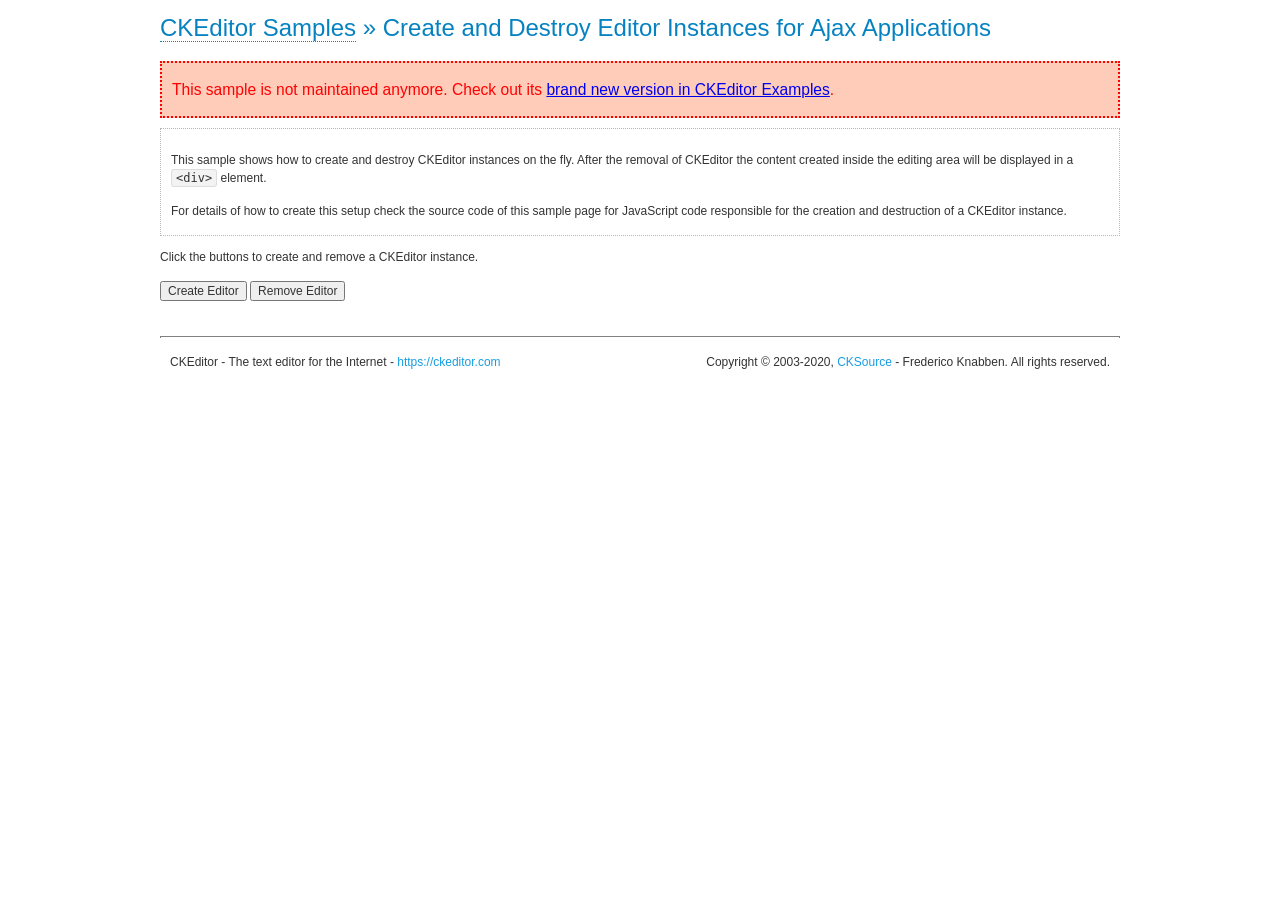
<file: asset/vendor/ckeditor/samples/old/ajax.html>
<!DOCTYPE html>
<!--
Copyright (c) 2003-2020, CKSource - Frederico Knabben. All rights reserved.
For licensing, see LICENSE.md or https://ckeditor.com/legal/ckeditor-oss-license
-->
<html lang="en">
<head>
	<meta charset="utf-8">
	<title>Ajax &mdash; CKEditor Sample</title>
	<script src="../../ckeditor.js"></script>
	<link rel="stylesheet" href="sample.css">
	<meta name="description" content="Try the latest sample of CKEditor 4 and learn more about customizing your WYSIWYG editor with endless possibilities.">
	<script>

		var editor, html = '';

		function createEditor() {
			if ( editor )
				return;

			// Create a new editor inside the <div id="editor">, setting its value to html
			var config = {};
			editor = CKEDITOR.appendTo( 'editor', config, html );
		}

		function removeEditor() {
			if ( !editor )
				return;

			// Retrieve the editor contents. In an Ajax application, this data would be
			// sent to the server or used in any other way.
			document.getElementById( 'editorcontents' ).innerHTML = html = editor.getData();
			document.getElementById( 'contents' ).style.display = '';

			// Destroy the editor.
			editor.destroy();
			editor = null;
		}

	</script>
</head>
<body>
	<h1 class="samples">
		<a href="index.html">CKEditor Samples</a> &raquo; Create and Destroy Editor Instances for Ajax Applications
	</h1>
	<div class="warning deprecated">
		This sample is not maintained anymore. Check out its <a href="https://ckeditor.com/docs/ckeditor4/latest/examples/saveajax.html">brand new version in CKEditor Examples</a>.
	</div>
	<div class="description">
		<p>
			This sample shows how to create and destroy CKEditor instances on the fly. After the removal of CKEditor the content created inside the editing
			area will be displayed in a <code>&lt;div&gt;</code> element.
		</p>
		<p>
			For details of how to create this setup check the source code of this sample page
			for JavaScript code responsible for the creation and destruction of a CKEditor instance.
		</p>
	</div>
	<p>Click the buttons to create and remove a CKEditor instance.</p>
	<p>
		<input onclick="createEditor();" type="button" value="Create Editor">
		<input onclick="removeEditor();" type="button" value="Remove Editor">
	</p>
	<!-- This div will hold the editor. -->
	<div id="editor">
	</div>
	<div id="contents" style="display: none">
		<p>
			Edited Contents:
		</p>
		<!-- This div will be used to display the editor contents. -->
		<div id="editorcontents">
		</div>
	</div>
	<div id="footer">
		<hr>
		<p>
			CKEditor - The text editor for the Internet - <a class="samples" href="https://ckeditor.com/">https://ckeditor.com</a>
		</p>
		<p id="copy">
			Copyright &copy; 2003-2020, <a class="samples" href="https://cksource.com/">CKSource</a> - Frederico
			Knabben. All rights reserved.
		</p>
	</div>
</body>
</html>
</file>
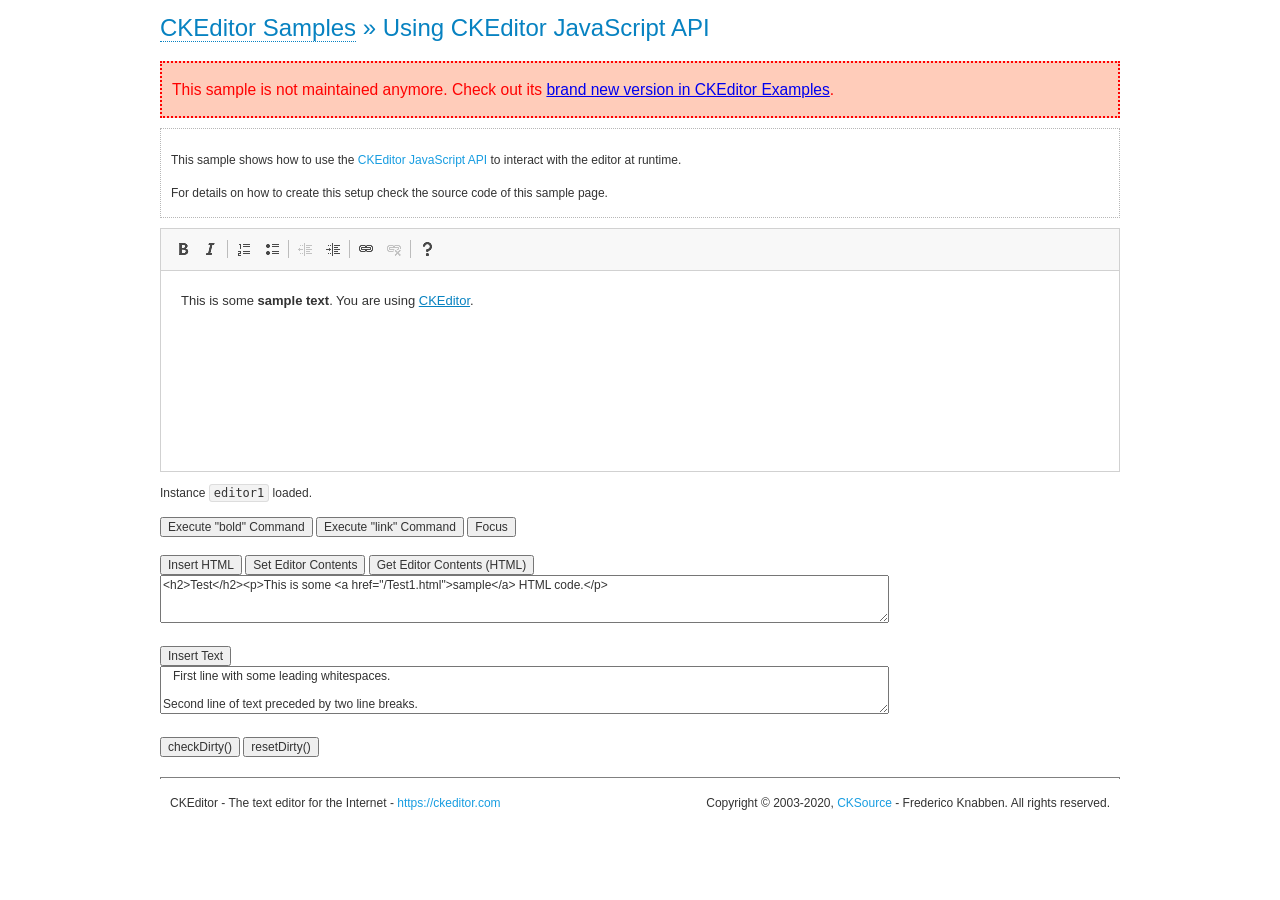
<file: asset/vendor/ckeditor/samples/old/api.html>
<!DOCTYPE html>
<!--
Copyright (c) 2003-2020, CKSource - Frederico Knabben. All rights reserved.
For licensing, see LICENSE.md or https://ckeditor.com/legal/ckeditor-oss-license
-->
<html lang="en">
<head>
	<meta charset="utf-8">
	<title>API Usage &mdash; CKEditor Sample</title>
	<script src="../../ckeditor.js"></script>
	<link href="sample.css" rel="stylesheet">
	<meta name="description" content="Try the latest sample of CKEditor 4 and learn more about customizing your WYSIWYG editor with endless possibilities.">
	<script>

// The instanceReady event is fired, when an instance of CKEditor has finished
// its initialization.
CKEDITOR.on( 'instanceReady', function( ev ) {
	// Show the editor name and description in the browser status bar.
	document.getElementById( 'eMessage' ).innerHTML = 'Instance <code>' + ev.editor.name + '<\/code> loaded.';

	// Show this sample buttons.
	document.getElementById( 'eButtons' ).style.display = 'block';
});

function InsertHTML() {
	// Get the editor instance that we want to interact with.
	var editor = CKEDITOR.instances.editor1;
	var value = document.getElementById( 'htmlArea' ).value;

	// Check the active editing mode.
	if ( editor.mode == 'wysiwyg' )
	{
		// Insert HTML code.
		// https://ckeditor.com/docs/ckeditor4/latest/api/CKEDITOR_editor.html#method-insertHtml
		editor.insertHtml( value );
	}
	else
		alert( 'You must be in WYSIWYG mode!' );
}

function InsertText() {
	// Get the editor instance that we want to interact with.
	var editor = CKEDITOR.instances.editor1;
	var value = document.getElementById( 'txtArea' ).value;

	// Check the active editing mode.
	if ( editor.mode == 'wysiwyg' )
	{
		// Insert as plain text.
		// https://ckeditor.com/docs/ckeditor4/latest/api/CKEDITOR_editor.html#method-insertText
		editor.insertText( value );
	}
	else
		alert( 'You must be in WYSIWYG mode!' );
}

function SetContents() {
	// Get the editor instance that we want to interact with.
	var editor = CKEDITOR.instances.editor1;
	var value = document.getElementById( 'htmlArea' ).value;

	// Set editor contents (replace current contents).
	// https://ckeditor.com/docs/ckeditor4/latest/api/CKEDITOR_editor.html#method-setData
	editor.setData( value );
}

function GetContents() {
	// Get the editor instance that you want to interact with.
	var editor = CKEDITOR.instances.editor1;

	// Get editor contents
	// https://ckeditor.com/docs/ckeditor4/latest/api/CKEDITOR_editor.html#method-getData
	alert( editor.getData() );
}

function ExecuteCommand( commandName ) {
	// Get the editor instance that we want to interact with.
	var editor = CKEDITOR.instances.editor1;

	// Check the active editing mode.
	if ( editor.mode == 'wysiwyg' )
	{
		// Execute the command.
		// https://ckeditor.com/docs/ckeditor4/latest/api/CKEDITOR_editor.html#method-execCommand
		editor.execCommand( commandName );
	}
	else
		alert( 'You must be in WYSIWYG mode!' );
}

function CheckDirty() {
	// Get the editor instance that we want to interact with.
	var editor = CKEDITOR.instances.editor1;
	// Checks whether the current editor contents present changes when compared
	// to the contents loaded into the editor at startup
	// https://ckeditor.com/docs/ckeditor4/latest/api/CKEDITOR_editor.html#method-checkDirty
	alert( editor.checkDirty() );
}

function ResetDirty() {
	// Get the editor instance that we want to interact with.
	var editor = CKEDITOR.instances.editor1;
	// Resets the "dirty state" of the editor (see CheckDirty())
	// https://ckeditor.com/docs/ckeditor4/latest/api/CKEDITOR_editor.html#method-resetDirty
	editor.resetDirty();
	alert( 'The "IsDirty" status has been reset' );
}

function Focus() {
	CKEDITOR.instances.editor1.focus();
}

function onFocus() {
	document.getElementById( 'eMessage' ).innerHTML = '<b>' + this.name + ' is focused </b>';
}

function onBlur() {
	document.getElementById( 'eMessage' ).innerHTML = this.name + ' lost focus';
}

	</script>

</head>
<body>
	<h1 class="samples">
		<a href="index.html">CKEditor Samples</a> &raquo; Using CKEditor JavaScript API
	</h1>
	<div class="warning deprecated">
		This sample is not maintained anymore. Check out its <a href="https://ckeditor.com/docs/ckeditor4/latest/examples/api.html">brand new version in CKEditor Examples</a>.
	</div>
	<div class="description">
	<p>
		This sample shows how to use the
		<a class="samples" href="https://ckeditor.com/docs/ckeditor4/latest/api/CKEDITOR_editor.html">CKEditor JavaScript API</a>
		to interact with the editor at runtime.
	</p>
	<p>
		For details on how to create this setup check the source code of this sample page.
	</p>
	</div>

	<!-- This <div> holds alert messages to be display in the sample page. -->
	<div id="alerts">
		<noscript>
			<p>
				<strong>CKEditor requires JavaScript to run</strong>. In a browser with no JavaScript
				support, like yours, you should still see the contents (HTML data) and you should
				be able to edit it normally, without a rich editor interface.
			</p>
		</noscript>
	</div>
	<form action="../../../samples/sample_posteddata.php" method="post">
		<textarea cols="100" id="editor1" name="editor1" rows="10">&lt;p&gt;This is some &lt;strong&gt;sample text&lt;/strong&gt;. You are using &lt;a href="https://ckeditor.com/"&gt;CKEditor&lt;/a&gt;.&lt;/p&gt;</textarea>

		<script>
			// Replace the <textarea id="editor1"> with an CKEditor instance.
			CKEDITOR.replace( 'editor1', {
				on: {
					focus: onFocus,
					blur: onBlur,

					// Check for availability of corresponding plugins.
					pluginsLoaded: function( evt ) {
						var doc = CKEDITOR.document, ed = evt.editor;
						if ( !ed.getCommand( 'bold' ) )
							doc.getById( 'exec-bold' ).hide();
						if ( !ed.getCommand( 'link' ) )
							doc.getById( 'exec-link' ).hide();
					}
				}
			});
		</script>

		<p id="eMessage">
		</p>

		<div id="eButtons" style="display: none">
			<input id="exec-bold" onclick="ExecuteCommand('bold');" type="button" value="Execute &quot;bold&quot; Command">
			<input id="exec-link" onclick="ExecuteCommand('link');" type="button" value="Execute &quot;link&quot; Command">
			<input onclick="Focus();" type="button" value="Focus">
			<br><br>
			<input onclick="InsertHTML();" type="button" value="Insert HTML">
			<input onclick="SetContents();" type="button" value="Set Editor Contents">
			<input onclick="GetContents();" type="button" value="Get Editor Contents (HTML)">
			<br>
			<textarea cols="100" id="htmlArea" rows="3">&lt;h2&gt;Test&lt;/h2&gt;&lt;p&gt;This is some &lt;a href="/Test1.html"&gt;sample&lt;/a&gt; HTML code.&lt;/p&gt;</textarea>
			<br>
			<br>
			<input onclick="InsertText();" type="button" value="Insert Text">
			<br>
			<textarea cols="100" id="txtArea" rows="3">   First line with some leading whitespaces.

Second line of text preceded by two line breaks.</textarea>
			<br>
			<br>
			<input onclick="CheckDirty();" type="button" value="checkDirty()">
			<input onclick="ResetDirty();" type="button" value="resetDirty()">
		</div>
	</form>
	<div id="footer">
		<hr>
		<p>
			CKEditor - The text editor for the Internet - <a class="samples" href="https://ckeditor.com/">https://ckeditor.com</a>
		</p>
		<p id="copy">
			Copyright &copy; 2003-2020, <a class="samples" href="https://cksource.com/">CKSource</a> - Frederico
			Knabben. All rights reserved.
		</p>
	</div>
</body>
</html>
</file>
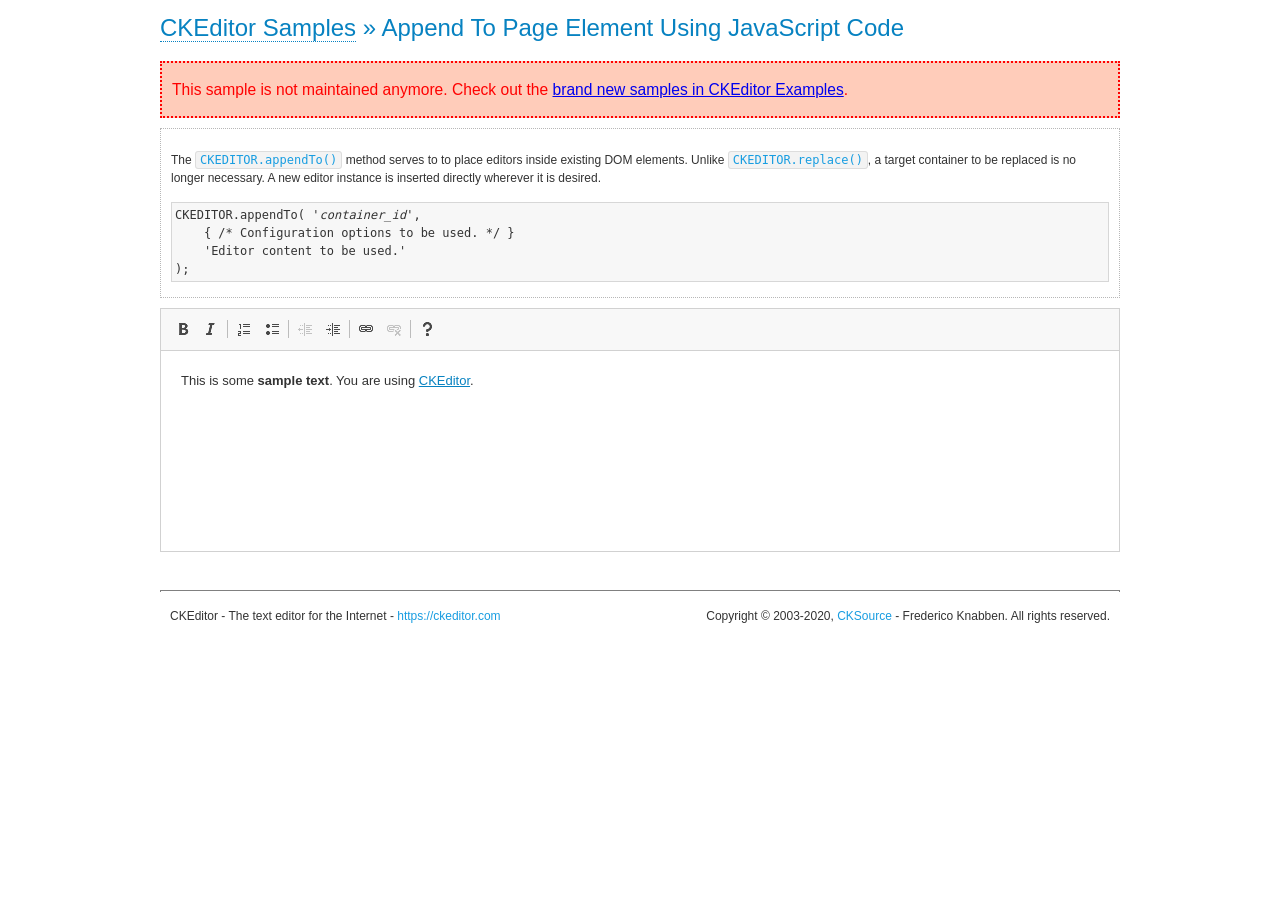
<file: asset/vendor/ckeditor/samples/old/appendto.html>
<!DOCTYPE html>
<!--
Copyright (c) 2003-2020, CKSource - Frederico Knabben. All rights reserved.
For licensing, see LICENSE.md or https://ckeditor.com/legal/ckeditor-oss-license
-->
<html lang="en">
<head>
	<meta charset="utf-8">
	<title>Append To Page Element Using JavaScript Code &mdash; CKEditor Sample</title>
	<script src="../../ckeditor.js"></script>
	<link rel="stylesheet" href="sample.css">
	<meta name="description" content="Try the latest sample of CKEditor 4 and learn more about customizing your WYSIWYG editor with endless possibilities.">
</head>
<body>
	<h1 class="samples">
		<a href="index.html">CKEditor Samples</a> &raquo; Append To Page Element Using JavaScript Code
	</h1>
	<div class="warning deprecated">
		This sample is not maintained anymore. Check out the <a href="https://ckeditor.com/docs/ckeditor4/latest/examples/index.html">brand new samples in CKEditor Examples</a>.
	</div>
	<div id="section1">
		<div class="description">
			<p>
				The <code><a class="samples" href="https://ckeditor.com/docs/ckeditor4/latest/api/CKEDITOR.html#method-appendTo">CKEDITOR.appendTo()</a></code> method serves to to place editors inside existing DOM elements. Unlike <code><a class="samples" href="https://ckeditor.com/docs/ckeditor4/latest/api/CKEDITOR.html#method-replace">CKEDITOR.replace()</a></code>,
				a target container to be replaced is no longer necessary. A new editor
				instance is inserted directly wherever it is desired.
			</p>
<pre class="samples">CKEDITOR.appendTo( '<em>container_id</em>',
	{ /* Configuration options to be used. */ }
	'Editor content to be used.'
);</pre>
		</div>
		<script>

			// This call can be placed at any point after the
			// DOM element to append CKEditor to or inside the <head><script>
			// in a window.onload event handler.

			// Append a CKEditor instance using the default configuration and the
			// provided content to the <div> element of ID "section1".
			CKEDITOR.appendTo( 'section1',
				null,
				'<p>This is some <strong>sample text</strong>. You are using <a href="https://ckeditor.com/">CKEditor</a>.</p>'
			);

		</script>
	</div>
	<br>
	<div id="footer">
		<hr>
		<p>
			CKEditor - The text editor for the Internet - <a class="samples" href="https://ckeditor.com/">https://ckeditor.com</a>
		</p>
		<p id="copy">
			Copyright &copy; 2003-2020, <a class="samples" href="https://cksource.com/">CKSource</a> - Frederico
			Knabben. All rights reserved.
		</p>
	</div>
</body>
</html>
</file>
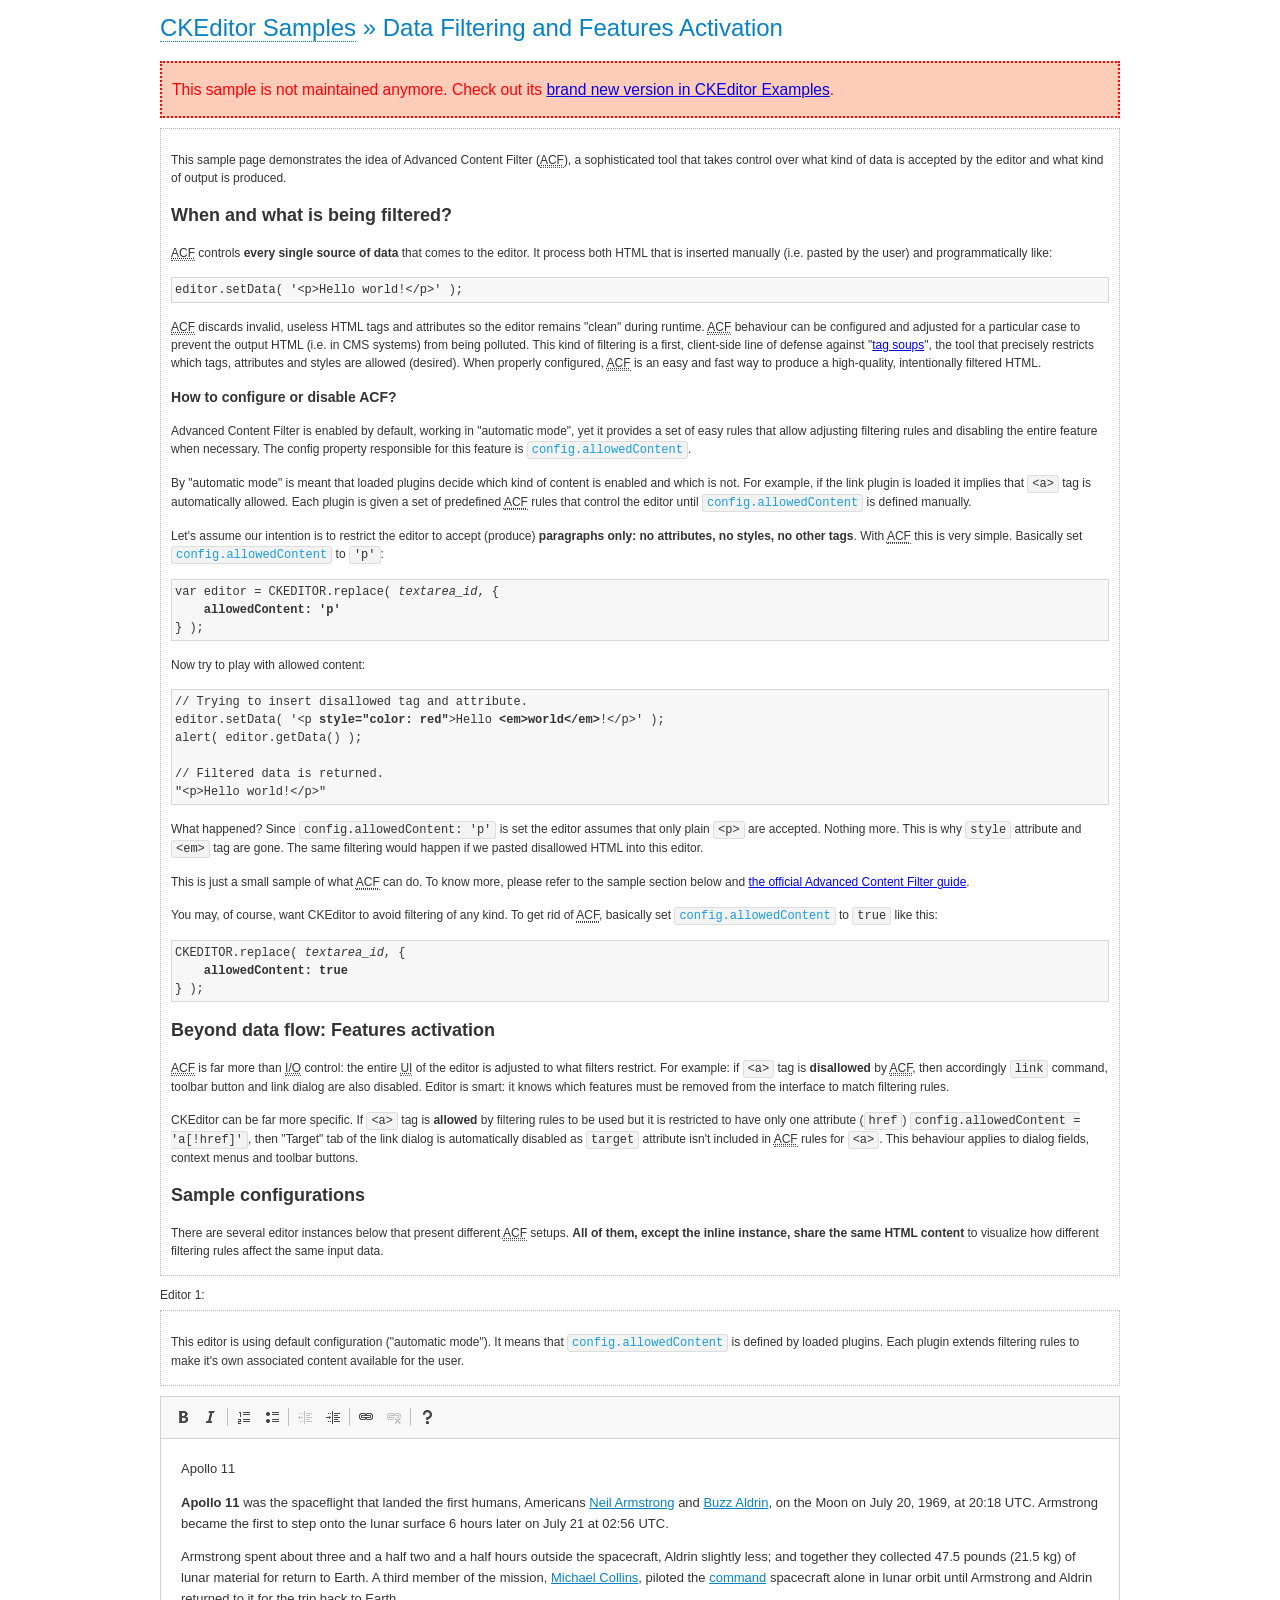
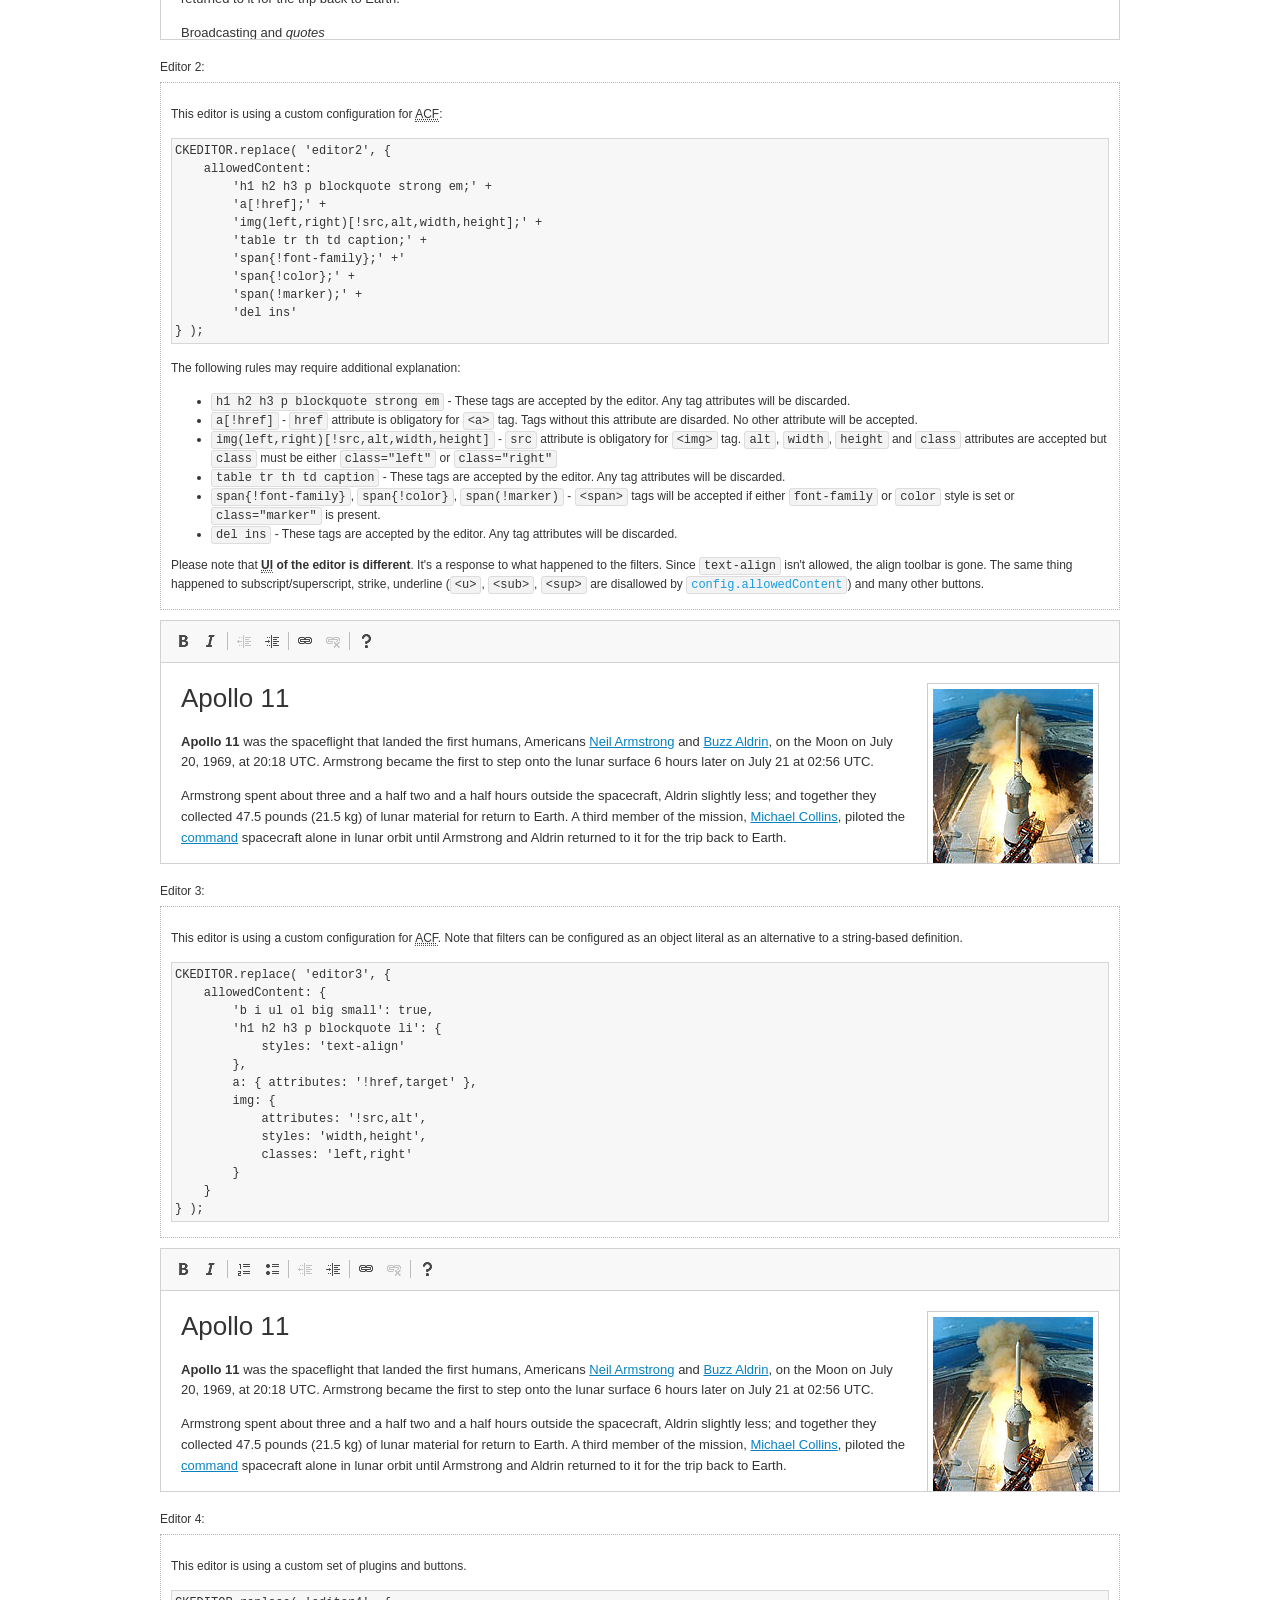
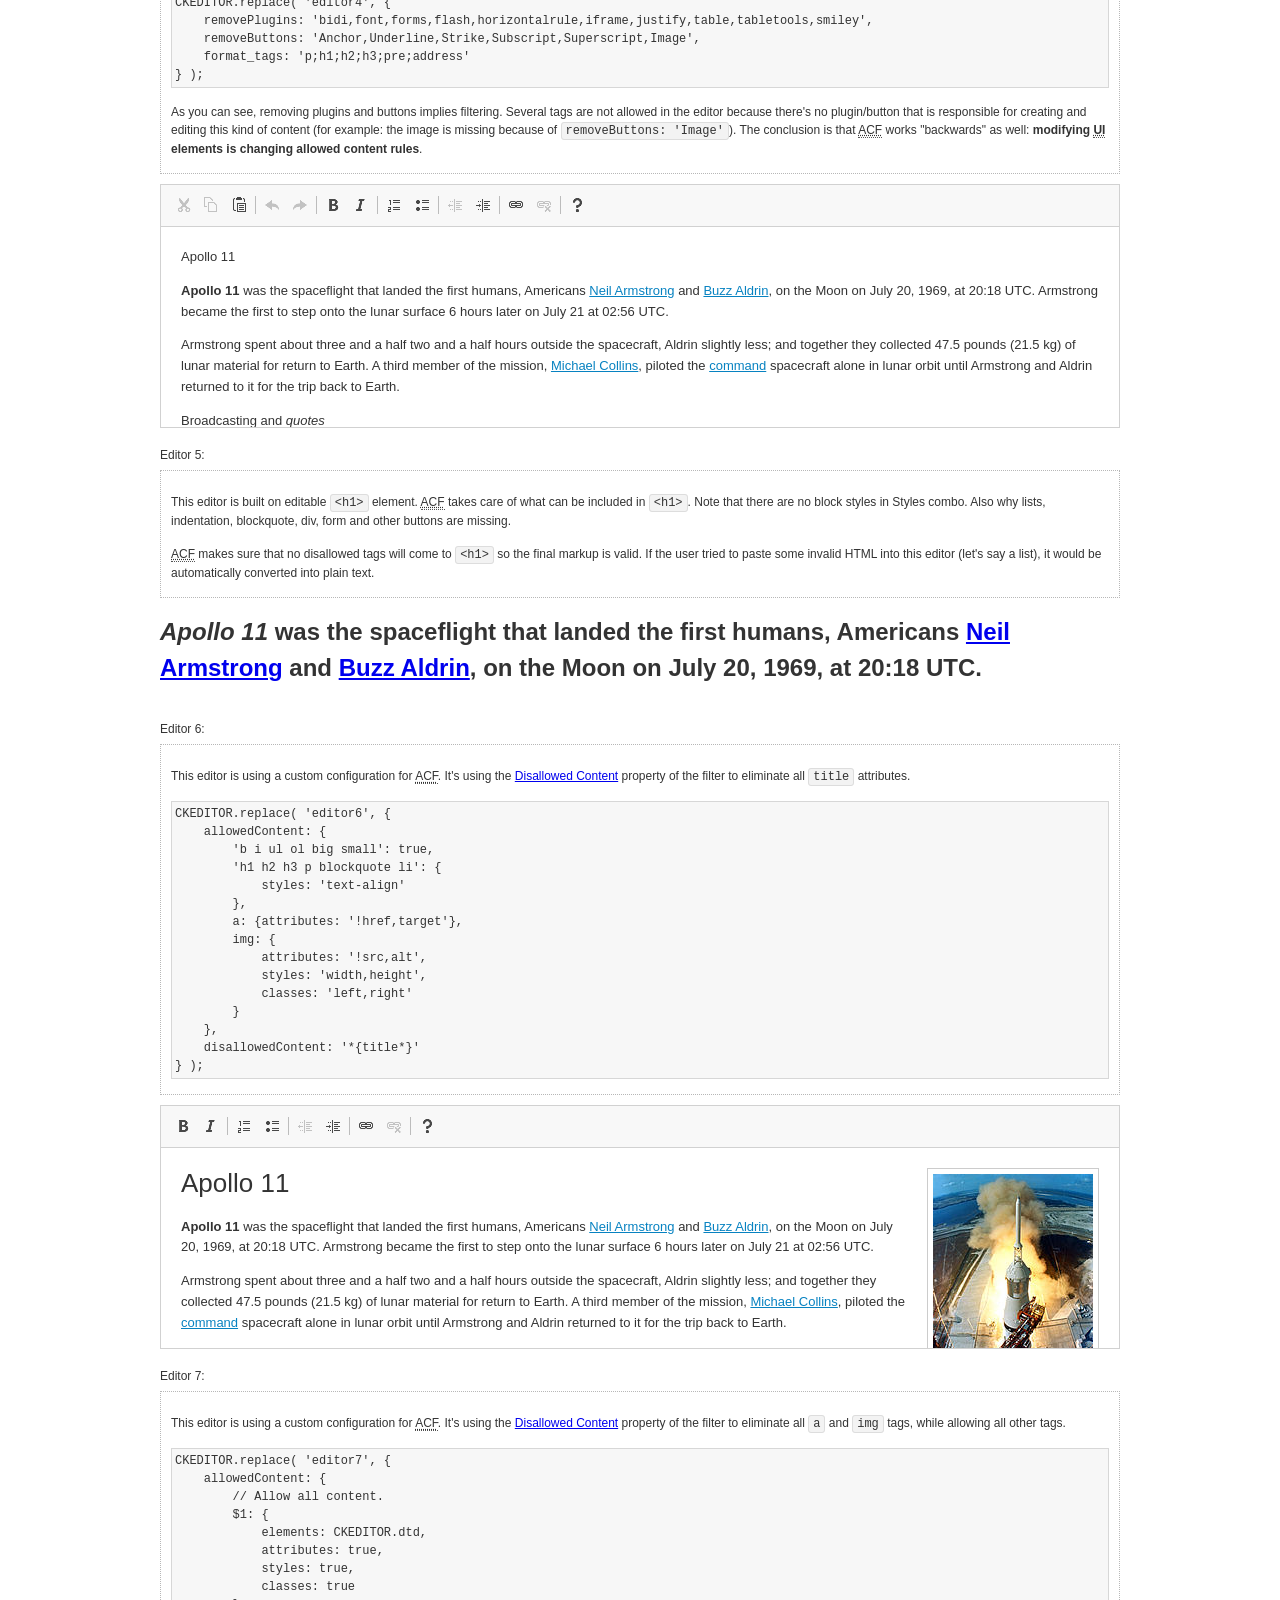
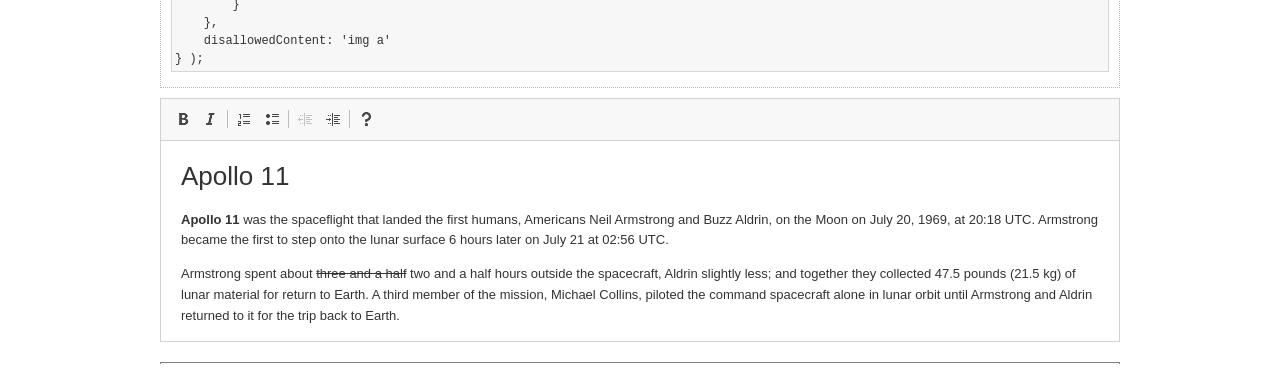
<file: asset/vendor/ckeditor/samples/old/datafiltering.html>
<!DOCTYPE html>
<!--
Copyright (c) 2003-2020, CKSource - Frederico Knabben. All rights reserved.
For licensing, see LICENSE.md or https://ckeditor.com/legal/ckeditor-oss-license
-->
<html lang="en">
<head>
	<meta charset="utf-8">
	<title>Data Filtering &mdash; CKEditor Sample</title>
	<script src="../../ckeditor.js"></script>
	<link rel="stylesheet" href="sample.css">
	<meta name="description" content="Try the latest sample of CKEditor 4 and learn more about customizing your WYSIWYG editor with endless possibilities.">
	<script>
		// Remove advanced tabs for all editors.
		CKEDITOR.config.removeDialogTabs = 'image:advanced;link:advanced;flash:advanced;creatediv:advanced;editdiv:advanced';
	</script>
</head>
<body>
	<h1 class="samples">
		<a href="index.html">CKEditor Samples</a> &raquo; Data Filtering and Features Activation
	</h1>
	<div class="warning deprecated">
		This sample is not maintained anymore. Check out its <a href="https://ckeditor.com/docs/ckeditor4/latest/examples/acf.html">brand new version in CKEditor Examples</a>.
	</div>
	<div class="description">
		<p>
			This sample page demonstrates the idea of Advanced Content Filter
			(<abbr title="Advanced Content Filter">ACF</abbr>), a sophisticated
			tool that takes control over what kind of data is accepted by the editor and what
			kind of output is produced.
		</p>
		<h2>When and what is being filtered?</h2>
		<p>
			<abbr title="Advanced Content Filter">ACF</abbr> controls
			<strong>every single source of data</strong> that comes to the editor.
			It process both HTML that is inserted manually (i.e. pasted by the user)
			and programmatically like:
		</p>
<pre class="samples">
editor.setData( '&lt;p&gt;Hello world!&lt;/p&gt;' );
</pre>
		<p>
			<abbr title="Advanced Content Filter">ACF</abbr> discards invalid,
			useless HTML tags and attributes so the editor remains "clean" during
			runtime. <abbr title="Advanced Content Filter">ACF</abbr> behaviour
			can be configured and adjusted for a particular case to prevent the
			output HTML (i.e. in CMS systems) from being polluted.

			This kind of filtering is a first, client-side line of defense
			against "<a href="http://en.wikipedia.org/wiki/Tag_soup">tag soups</a>",
			the tool that precisely restricts which tags, attributes and styles
			are allowed (desired). When properly configured, <abbr title="Advanced Content Filter">ACF</abbr>
			is an easy and fast way to produce a high-quality, intentionally filtered HTML.
		</p>

		<h3>How to configure or disable ACF?</h3>
		<p>
			Advanced Content Filter is enabled by default, working in "automatic mode", yet
			it provides a set of easy rules that allow adjusting filtering rules
			and disabling the entire feature when necessary. The config property
			responsible for this feature is <code><a class="samples"
			href="https://ckeditor.com/docs/ckeditor4/latest/api/CKEDITOR_config.html#cfg-allowedContent">config.allowedContent</a></code>.
		</p>
		<p>
			By "automatic mode" is meant that loaded plugins decide which kind
			of content is enabled and which is not. For example, if the link
			plugin is loaded it implies that <code>&lt;a&gt;</code> tag is
			automatically allowed. Each plugin is given a set
			of predefined <abbr title="Advanced Content Filter">ACF</abbr> rules
			that control the editor until <code><a class="samples"
			href="https://ckeditor.com/docs/ckeditor4/latest/api/CKEDITOR_config.html#cfg-allowedContent">
			config.allowedContent</a></code>
			is defined manually.
		</p>
		<p>
			Let's assume our intention is to restrict the editor to accept (produce) <strong>paragraphs
			only: no attributes, no styles, no other tags</strong>.
			With <abbr title="Advanced Content Filter">ACF</abbr>
			this is very simple. Basically set <code><a class="samples"
			href="https://ckeditor.com/docs/ckeditor4/latest/api/CKEDITOR_config.html#cfg-allowedContent">
			config.allowedContent</a></code> to <code>'p'</code>:
		</p>
<pre class="samples">
var editor = CKEDITOR.replace( <em>textarea_id</em>, {
	<strong>allowedContent: 'p'</strong>
} );
</pre>
		<p>
			Now try to play with allowed content:
		</p>
<pre class="samples">
// Trying to insert disallowed tag and attribute.
editor.setData( '&lt;p <strong>style="color: red"</strong>&gt;Hello <strong>&lt;em&gt;world&lt;/em&gt;</strong>!&lt;/p&gt;' );
alert( editor.getData() );

// Filtered data is returned.
"&lt;p&gt;Hello world!&lt;/p&gt;"
</pre>
		<p>
			What happened? Since <code>config.allowedContent: 'p'</code> is set the editor assumes
			that only plain <code>&lt;p&gt;</code> are accepted. Nothing more. This is why
			<code>style</code> attribute and <code>&lt;em&gt;</code> tag are gone. The same
			filtering would happen if we pasted disallowed HTML into this editor.
		</p>
		<p>
			This is just a small sample of what <abbr title="Advanced Content Filter">ACF</abbr>
			can do. To know more, please refer to the sample section below and
			<a href="https://ckeditor.com/docs/ckeditor4/latest/guide/dev_advanced_content_filter.html">the official Advanced Content Filter guide</a>.
		</p>
		<p>
			You may, of course, want CKEditor to avoid filtering of any kind.
			To get rid of <abbr title="Advanced Content Filter">ACF</abbr>,
			basically set <code><a class="samples"
			href="https://ckeditor.com/docs/ckeditor4/latest/api/CKEDITOR_config.html#cfg-allowedContent">
			config.allowedContent</a></code> to <code>true</code> like this:
		</p>
<pre class="samples">
CKEDITOR.replace( <em>textarea_id</em>, {
	<strong>allowedContent: true</strong>
} );
</pre>

		<h2>Beyond data flow: Features activation</h2>
		<p>
			<abbr title="Advanced Content Filter">ACF</abbr> is far more than
			<abbr title="Input/Output">I/O</abbr> control: the entire
			<abbr title="User Interface">UI</abbr> of the editor is adjusted to what
			filters restrict. For example: if <code>&lt;a&gt;</code> tag is
			<strong>disallowed</strong>
			by <abbr title="Advanced Content Filter">ACF</abbr>,
			then accordingly <code>link</code> command, toolbar button and link dialog
			are also disabled. Editor is smart: it knows which features must be
			removed from the interface to match filtering rules.
		</p>
		<p>
			CKEditor can be far more specific. If <code>&lt;a&gt;</code> tag is
			<strong>allowed</strong> by filtering rules to be used but it is restricted
			to have only one attribute (<code>href</code>)
			<code>config.allowedContent = 'a[!href]'</code>, then
			"Target" tab of the link dialog is automatically disabled as <code>target</code>
			attribute isn't included in <abbr title="Advanced Content Filter">ACF</abbr> rules
			for <code>&lt;a&gt;</code>. This behaviour applies to dialog fields, context
			menus and toolbar buttons.
		</p>

		<h2>Sample configurations</h2>
		<p>
			There are several editor instances below that present different
			<abbr title="Advanced Content Filter">ACF</abbr> setups. <strong>All of them,
			except the inline instance, share the same HTML content</strong> to visualize
			how different filtering rules affect the same input data.
		</p>
	</div>

	<div>
		<label for="editor1">
			Editor 1:
		</label>
		<div class="description">
			<p>
				This editor is using default configuration ("automatic mode"). It means that
				<code><a class="samples"
				href="https://ckeditor.com/docs/ckeditor4/latest/api/CKEDITOR_config.html#cfg-allowedContent">
				config.allowedContent</a></code> is defined by loaded plugins.
				Each plugin extends filtering rules to make it's own associated content
				available for the user.
			</p>
		</div>
		<textarea cols="80" id="editor1" name="editor1" rows="10">
			&lt;h1&gt;&lt;img alt=&quot;Saturn V carrying Apollo 11&quot; class=&quot;right&quot; src=&quot;assets/sample.jpg&quot;/&gt; Apollo 11&lt;/h1&gt; &lt;p&gt;&lt;b&gt;Apollo 11&lt;/b&gt; was the spaceflight that landed the first humans, Americans &lt;a href=&quot;http://en.wikipedia.org/wiki/Neil_Armstrong&quot; title=&quot;Neil Armstrong&quot;&gt;Neil Armstrong&lt;/a&gt; and &lt;a href=&quot;http://en.wikipedia.org/wiki/Buzz_Aldrin&quot; title=&quot;Buzz Aldrin&quot;&gt;Buzz Aldrin&lt;/a&gt;, on the Moon on July 20, 1969, at 20:18 UTC. Armstrong became the first to step onto the lunar surface 6 hours later on July 21 at 02:56 UTC.&lt;/p&gt; &lt;p&gt;Armstrong spent about &lt;s&gt;three and a half&lt;/s&gt; two and a half hours outside the spacecraft, Aldrin slightly less; and together they collected 47.5 pounds (21.5&amp;nbsp;kg) of lunar material for return to Earth. A third member of the mission, &lt;a href=&quot;http://en.wikipedia.org/wiki/Michael_Collins_(astronaut)&quot; title=&quot;Michael Collins (astronaut)&quot;&gt;Michael Collins&lt;/a&gt;, piloted the &lt;a href=&quot;http://en.wikipedia.org/wiki/Apollo_Command/Service_Module&quot; title=&quot;Apollo Command/Service Module&quot;&gt;command&lt;/a&gt; spacecraft alone in lunar orbit until Armstrong and Aldrin returned to it for the trip back to Earth.&lt;/p&gt; &lt;h2&gt;Broadcasting and &lt;em&gt;quotes&lt;/em&gt; &lt;a id=&quot;quotes&quot; name=&quot;quotes&quot;&gt;&lt;/a&gt;&lt;/h2&gt; &lt;p&gt;Broadcast on live TV to a world-wide audience, Armstrong stepped onto the lunar surface and described the event as:&lt;/p&gt; &lt;blockquote&gt;&lt;p&gt;One small step for [a] man, one giant leap for mankind.&lt;/p&gt;&lt;/blockquote&gt; &lt;p&gt;Apollo 11 effectively ended the &lt;a href=&quot;http://en.wikipedia.org/wiki/Space_Race&quot; title=&quot;Space Race&quot;&gt;Space Race&lt;/a&gt; and fulfilled a national goal proposed in 1961 by the late U.S. President &lt;a href=&quot;http://en.wikipedia.org/wiki/John_F._Kennedy&quot; title=&quot;John F. Kennedy&quot;&gt;John F. Kennedy&lt;/a&gt; in a speech before the United States Congress:&lt;/p&gt; &lt;blockquote&gt;&lt;p&gt;[...] before this decade is out, of landing a man on the Moon and returning him safely to the Earth.&lt;/p&gt;&lt;/blockquote&gt; &lt;h2&gt;Technical details &lt;a id=&quot;tech-details&quot; name=&quot;tech-details&quot;&gt;&lt;/a&gt;&lt;/h2&gt; &lt;table align=&quot;right&quot; border=&quot;1&quot; bordercolor=&quot;#ccc&quot; cellpadding=&quot;5&quot; cellspacing=&quot;0&quot; style=&quot;border-collapse:collapse;margin:10px 0 10px 15px;&quot;&gt; &lt;caption&gt;&lt;strong&gt;Mission crew&lt;/strong&gt;&lt;/caption&gt; &lt;thead&gt; &lt;tr&gt; &lt;th scope=&quot;col&quot;&gt;Position&lt;/th&gt; &lt;th scope=&quot;col&quot;&gt;Astronaut&lt;/th&gt; &lt;/tr&gt; &lt;/thead&gt; &lt;tbody&gt; &lt;tr&gt; &lt;td&gt;Commander&lt;/td&gt; &lt;td&gt;Neil A. Armstrong&lt;/td&gt; &lt;/tr&gt; &lt;tr&gt; &lt;td&gt;Command Module Pilot&lt;/td&gt; &lt;td&gt;Michael Collins&lt;/td&gt; &lt;/tr&gt; &lt;tr&gt; &lt;td&gt;Lunar Module Pilot&lt;/td&gt; &lt;td&gt;Edwin &amp;quot;Buzz&amp;quot; E. Aldrin, Jr.&lt;/td&gt; &lt;/tr&gt; &lt;/tbody&gt; &lt;/table&gt; &lt;p&gt;Launched by a &lt;strong&gt;Saturn V&lt;/strong&gt; rocket from &lt;a href=&quot;http://en.wikipedia.org/wiki/Kennedy_Space_Center&quot; title=&quot;Kennedy Space Center&quot;&gt;Kennedy Space Center&lt;/a&gt; in Merritt Island, Florida on July 16, Apollo 11 was the fifth manned mission of &lt;a href=&quot;http://en.wikipedia.org/wiki/NASA&quot; title=&quot;NASA&quot;&gt;NASA&lt;/a&gt;&amp;#39;s Apollo program. The Apollo spacecraft had three parts:&lt;/p&gt; &lt;ol&gt; &lt;li&gt;&lt;strong&gt;Command Module&lt;/strong&gt; with a cabin for the three astronauts which was the only part which landed back on Earth&lt;/li&gt; &lt;li&gt;&lt;strong&gt;Service Module&lt;/strong&gt; which supported the Command Module with propulsion, electrical power, oxygen and water&lt;/li&gt; &lt;li&gt;&lt;strong&gt;Lunar Module&lt;/strong&gt; for landing on the Moon.&lt;/li&gt; &lt;/ol&gt; &lt;p&gt;After being sent to the Moon by the Saturn V&amp;#39;s upper stage, the astronauts separated the spacecraft from it and travelled for three days until they entered into lunar orbit. Armstrong and Aldrin then moved into the Lunar Module and landed in the &lt;a href=&quot;http://en.wikipedia.org/wiki/Mare_Tranquillitatis&quot; title=&quot;Mare Tranquillitatis&quot;&gt;Sea of Tranquility&lt;/a&gt;. They stayed a total of about 21 and a half hours on the lunar surface. After lifting off in the upper part of the Lunar Module and rejoining Collins in the Command Module, they returned to Earth and landed in the &lt;a href=&quot;http://en.wikipedia.org/wiki/Pacific_Ocean&quot; title=&quot;Pacific Ocean&quot;&gt;Pacific Ocean&lt;/a&gt; on July 24.&lt;/p&gt; &lt;hr/&gt; &lt;p style=&quot;text-align: right;&quot;&gt;&lt;small&gt;Source: &lt;a href=&quot;http://en.wikipedia.org/wiki/Apollo_11&quot;&gt;Wikipedia.org&lt;/a&gt;&lt;/small&gt;&lt;/p&gt;
		</textarea>

		<script>

			CKEDITOR.replace( 'editor1' );

		</script>
	</div>

	<br>

	<div>
		<label for="editor2">
			Editor 2:
		</label>
		<div class="description">
			<p>
				This editor is using a custom configuration for
				<abbr title="Advanced Content Filter">ACF</abbr>:
			</p>
<pre class="samples">
CKEDITOR.replace( 'editor2', {
	allowedContent:
		'h1 h2 h3 p blockquote strong em;' +
		'a[!href];' +
		'img(left,right)[!src,alt,width,height];' +
		'table tr th td caption;' +
		'span{!font-family};' +'
		'span{!color};' +
		'span(!marker);' +
		'del ins'
} );
</pre>
			<p>
				The following rules may require additional explanation:
			</p>
			<ul>
				<li>
					<code>h1 h2 h3 p blockquote strong em</code> - These tags
					are accepted by the editor. Any tag attributes will be discarded.
				</li>
				<li>
					<code>a[!href]</code> - <code>href</code> attribute is obligatory
					for <code>&lt;a&gt;</code> tag. Tags without this attribute
					are disarded. No other attribute will be accepted.
				</li>
				<li>
					<code>img(left,right)[!src,alt,width,height]</code> - <code>src</code>
					attribute is obligatory for <code>&lt;img&gt;</code> tag.
					<code>alt</code>, <code>width</code>, <code>height</code>
					and <code>class</code> attributes are accepted but
					<code>class</code> must be either <code>class="left"</code>
					or <code>class="right"</code>
				</li>
				<li>
					<code>table tr th td caption</code> - These tags
					are accepted by the editor. Any tag attributes will be discarded.
				</li>
				<li>
					<code>span{!font-family}</code>, <code>span{!color}</code>,
					<code>span(!marker)</code> - <code>&lt;span&gt;</code> tags
					will be accepted if either <code>font-family</code> or
					<code>color</code> style is set or <code>class="marker"</code>
					is present.
				</li>
				<li>
					<code>del ins</code> - These tags
					are accepted by the editor. Any tag attributes will be discarded.
				</li>
			</ul>
			<p>
				Please note that <strong><abbr title="User Interface">UI</abbr> of the
				editor is different</strong>. It's a response to what happened to the filters.
				Since <code>text-align</code> isn't allowed, the align toolbar is gone.
				The same thing happened to subscript/superscript, strike, underline
				(<code>&lt;u&gt;</code>, <code>&lt;sub&gt;</code>, <code>&lt;sup&gt;</code>
				are disallowed by <code><a class="samples"
				href="https://ckeditor.com/docs/ckeditor4/latest/api/CKEDITOR_config.html#cfg-allowedContent">
				config.allowedContent</a></code>) and many other buttons.
			</p>
		</div>
		<textarea cols="80" id="editor2" name="editor2" rows="10">
			&lt;h1&gt;&lt;img alt=&quot;Saturn V carrying Apollo 11&quot; class=&quot;right&quot; src=&quot;assets/sample.jpg&quot;/&gt; Apollo 11&lt;/h1&gt; &lt;p&gt;&lt;b&gt;Apollo 11&lt;/b&gt; was the spaceflight that landed the first humans, Americans &lt;a href=&quot;http://en.wikipedia.org/wiki/Neil_Armstrong&quot; title=&quot;Neil Armstrong&quot;&gt;Neil Armstrong&lt;/a&gt; and &lt;a href=&quot;http://en.wikipedia.org/wiki/Buzz_Aldrin&quot; title=&quot;Buzz Aldrin&quot;&gt;Buzz Aldrin&lt;/a&gt;, on the Moon on July 20, 1969, at 20:18 UTC. Armstrong became the first to step onto the lunar surface 6 hours later on July 21 at 02:56 UTC.&lt;/p&gt; &lt;p&gt;Armstrong spent about &lt;s&gt;three and a half&lt;/s&gt; two and a half hours outside the spacecraft, Aldrin slightly less; and together they collected 47.5 pounds (21.5&amp;nbsp;kg) of lunar material for return to Earth. A third member of the mission, &lt;a href=&quot;http://en.wikipedia.org/wiki/Michael_Collins_(astronaut)&quot; title=&quot;Michael Collins (astronaut)&quot;&gt;Michael Collins&lt;/a&gt;, piloted the &lt;a href=&quot;http://en.wikipedia.org/wiki/Apollo_Command/Service_Module&quot; title=&quot;Apollo Command/Service Module&quot;&gt;command&lt;/a&gt; spacecraft alone in lunar orbit until Armstrong and Aldrin returned to it for the trip back to Earth.&lt;/p&gt; &lt;h2&gt;Broadcasting and &lt;em&gt;quotes&lt;/em&gt; &lt;a id=&quot;quotes&quot; name=&quot;quotes&quot;&gt;&lt;/a&gt;&lt;/h2&gt; &lt;p&gt;Broadcast on live TV to a world-wide audience, Armstrong stepped onto the lunar surface and described the event as:&lt;/p&gt; &lt;blockquote&gt;&lt;p&gt;One small step for [a] man, one giant leap for mankind.&lt;/p&gt;&lt;/blockquote&gt; &lt;p&gt;Apollo 11 effectively ended the &lt;a href=&quot;http://en.wikipedia.org/wiki/Space_Race&quot; title=&quot;Space Race&quot;&gt;Space Race&lt;/a&gt; and fulfilled a national goal proposed in 1961 by the late U.S. President &lt;a href=&quot;http://en.wikipedia.org/wiki/John_F._Kennedy&quot; title=&quot;John F. Kennedy&quot;&gt;John F. Kennedy&lt;/a&gt; in a speech before the United States Congress:&lt;/p&gt; &lt;blockquote&gt;&lt;p&gt;[...] before this decade is out, of landing a man on the Moon and returning him safely to the Earth.&lt;/p&gt;&lt;/blockquote&gt; &lt;h2&gt;Technical details &lt;a id=&quot;tech-details&quot; name=&quot;tech-details&quot;&gt;&lt;/a&gt;&lt;/h2&gt; &lt;table align=&quot;right&quot; border=&quot;1&quot; bordercolor=&quot;#ccc&quot; cellpadding=&quot;5&quot; cellspacing=&quot;0&quot; style=&quot;border-collapse:collapse;margin:10px 0 10px 15px;&quot;&gt; &lt;caption&gt;&lt;strong&gt;Mission crew&lt;/strong&gt;&lt;/caption&gt; &lt;thead&gt; &lt;tr&gt; &lt;th scope=&quot;col&quot;&gt;Position&lt;/th&gt; &lt;th scope=&quot;col&quot;&gt;Astronaut&lt;/th&gt; &lt;/tr&gt; &lt;/thead&gt; &lt;tbody&gt; &lt;tr&gt; &lt;td&gt;Commander&lt;/td&gt; &lt;td&gt;Neil A. Armstrong&lt;/td&gt; &lt;/tr&gt; &lt;tr&gt; &lt;td&gt;Command Module Pilot&lt;/td&gt; &lt;td&gt;Michael Collins&lt;/td&gt; &lt;/tr&gt; &lt;tr&gt; &lt;td&gt;Lunar Module Pilot&lt;/td&gt; &lt;td&gt;Edwin &amp;quot;Buzz&amp;quot; E. Aldrin, Jr.&lt;/td&gt; &lt;/tr&gt; &lt;/tbody&gt; &lt;/table&gt; &lt;p&gt;Launched by a &lt;strong&gt;Saturn V&lt;/strong&gt; rocket from &lt;a href=&quot;http://en.wikipedia.org/wiki/Kennedy_Space_Center&quot; title=&quot;Kennedy Space Center&quot;&gt;Kennedy Space Center&lt;/a&gt; in Merritt Island, Florida on July 16, Apollo 11 was the fifth manned mission of &lt;a href=&quot;http://en.wikipedia.org/wiki/NASA&quot; title=&quot;NASA&quot;&gt;NASA&lt;/a&gt;&amp;#39;s Apollo program. The Apollo spacecraft had three parts:&lt;/p&gt; &lt;ol&gt; &lt;li&gt;&lt;strong&gt;Command Module&lt;/strong&gt; with a cabin for the three astronauts which was the only part which landed back on Earth&lt;/li&gt; &lt;li&gt;&lt;strong&gt;Service Module&lt;/strong&gt; which supported the Command Module with propulsion, electrical power, oxygen and water&lt;/li&gt; &lt;li&gt;&lt;strong&gt;Lunar Module&lt;/strong&gt; for landing on the Moon.&lt;/li&gt; &lt;/ol&gt; &lt;p&gt;After being sent to the Moon by the Saturn V&amp;#39;s upper stage, the astronauts separated the spacecraft from it and travelled for three days until they entered into lunar orbit. Armstrong and Aldrin then moved into the Lunar Module and landed in the &lt;a href=&quot;http://en.wikipedia.org/wiki/Mare_Tranquillitatis&quot; title=&quot;Mare Tranquillitatis&quot;&gt;Sea of Tranquility&lt;/a&gt;. They stayed a total of about 21 and a half hours on the lunar surface. After lifting off in the upper part of the Lunar Module and rejoining Collins in the Command Module, they returned to Earth and landed in the &lt;a href=&quot;http://en.wikipedia.org/wiki/Pacific_Ocean&quot; title=&quot;Pacific Ocean&quot;&gt;Pacific Ocean&lt;/a&gt; on July 24.&lt;/p&gt; &lt;hr/&gt; &lt;p style=&quot;text-align: right;&quot;&gt;&lt;small&gt;Source: &lt;a href=&quot;http://en.wikipedia.org/wiki/Apollo_11&quot;&gt;Wikipedia.org&lt;/a&gt;&lt;/small&gt;&lt;/p&gt;
		</textarea>
		<script>

			CKEDITOR.replace( 'editor2', {
				allowedContent:
					'h1 h2 h3 p blockquote strong em;' +
					'a[!href];' +
					'img(left,right)[!src,alt,width,height];' +
					'table tr th td caption;' +
					'span{!font-family};' +
					'span{!color};' +
					'span(!marker);' +
					'del ins'
			} );

		</script>
	</div>

	<br>

	<div>
		<label for="editor3">
			Editor 3:
		</label>
		<div class="description">
			<p>
				This editor is using a custom configuration for
				<abbr title="Advanced Content Filter">ACF</abbr>.
				Note that filters can be configured as an object literal
				as an alternative to a string-based definition.
			</p>
<pre class="samples">
CKEDITOR.replace( 'editor3', {
	allowedContent: {
		'b i ul ol big small': true,
		'h1 h2 h3 p blockquote li': {
			styles: 'text-align'
		},
		a: { attributes: '!href,target' },
		img: {
			attributes: '!src,alt',
			styles: 'width,height',
			classes: 'left,right'
		}
	}
} );
</pre>
		</div>
		<textarea cols="80" id="editor3" name="editor3" rows="10">
			&lt;h1&gt;&lt;img alt=&quot;Saturn V carrying Apollo 11&quot; class=&quot;right&quot; src=&quot;assets/sample.jpg&quot;/&gt; Apollo 11&lt;/h1&gt; &lt;p&gt;&lt;b&gt;Apollo 11&lt;/b&gt; was the spaceflight that landed the first humans, Americans &lt;a href=&quot;http://en.wikipedia.org/wiki/Neil_Armstrong&quot; title=&quot;Neil Armstrong&quot;&gt;Neil Armstrong&lt;/a&gt; and &lt;a href=&quot;http://en.wikipedia.org/wiki/Buzz_Aldrin&quot; title=&quot;Buzz Aldrin&quot;&gt;Buzz Aldrin&lt;/a&gt;, on the Moon on July 20, 1969, at 20:18 UTC. Armstrong became the first to step onto the lunar surface 6 hours later on July 21 at 02:56 UTC.&lt;/p&gt; &lt;p&gt;Armstrong spent about &lt;s&gt;three and a half&lt;/s&gt; two and a half hours outside the spacecraft, Aldrin slightly less; and together they collected 47.5 pounds (21.5&amp;nbsp;kg) of lunar material for return to Earth. A third member of the mission, &lt;a href=&quot;http://en.wikipedia.org/wiki/Michael_Collins_(astronaut)&quot; title=&quot;Michael Collins (astronaut)&quot;&gt;Michael Collins&lt;/a&gt;, piloted the &lt;a href=&quot;http://en.wikipedia.org/wiki/Apollo_Command/Service_Module&quot; title=&quot;Apollo Command/Service Module&quot;&gt;command&lt;/a&gt; spacecraft alone in lunar orbit until Armstrong and Aldrin returned to it for the trip back to Earth.&lt;/p&gt; &lt;h2&gt;Broadcasting and &lt;em&gt;quotes&lt;/em&gt; &lt;a id=&quot;quotes&quot; name=&quot;quotes&quot;&gt;&lt;/a&gt;&lt;/h2&gt; &lt;p&gt;Broadcast on live TV to a world-wide audience, Armstrong stepped onto the lunar surface and described the event as:&lt;/p&gt; &lt;blockquote&gt;&lt;p&gt;One small step for [a] man, one giant leap for mankind.&lt;/p&gt;&lt;/blockquote&gt; &lt;p&gt;Apollo 11 effectively ended the &lt;a href=&quot;http://en.wikipedia.org/wiki/Space_Race&quot; title=&quot;Space Race&quot;&gt;Space Race&lt;/a&gt; and fulfilled a national goal proposed in 1961 by the late U.S. President &lt;a href=&quot;http://en.wikipedia.org/wiki/John_F._Kennedy&quot; title=&quot;John F. Kennedy&quot;&gt;John F. Kennedy&lt;/a&gt; in a speech before the United States Congress:&lt;/p&gt; &lt;blockquote&gt;&lt;p&gt;[...] before this decade is out, of landing a man on the Moon and returning him safely to the Earth.&lt;/p&gt;&lt;/blockquote&gt; &lt;h2&gt;Technical details &lt;a id=&quot;tech-details&quot; name=&quot;tech-details&quot;&gt;&lt;/a&gt;&lt;/h2&gt; &lt;table align=&quot;right&quot; border=&quot;1&quot; bordercolor=&quot;#ccc&quot; cellpadding=&quot;5&quot; cellspacing=&quot;0&quot; style=&quot;border-collapse:collapse;margin:10px 0 10px 15px;&quot;&gt; &lt;caption&gt;&lt;strong&gt;Mission crew&lt;/strong&gt;&lt;/caption&gt; &lt;thead&gt; &lt;tr&gt; &lt;th scope=&quot;col&quot;&gt;Position&lt;/th&gt; &lt;th scope=&quot;col&quot;&gt;Astronaut&lt;/th&gt; &lt;/tr&gt; &lt;/thead&gt; &lt;tbody&gt; &lt;tr&gt; &lt;td&gt;Commander&lt;/td&gt; &lt;td&gt;Neil A. Armstrong&lt;/td&gt; &lt;/tr&gt; &lt;tr&gt; &lt;td&gt;Command Module Pilot&lt;/td&gt; &lt;td&gt;Michael Collins&lt;/td&gt; &lt;/tr&gt; &lt;tr&gt; &lt;td&gt;Lunar Module Pilot&lt;/td&gt; &lt;td&gt;Edwin &amp;quot;Buzz&amp;quot; E. Aldrin, Jr.&lt;/td&gt; &lt;/tr&gt; &lt;/tbody&gt; &lt;/table&gt; &lt;p&gt;Launched by a &lt;strong&gt;Saturn V&lt;/strong&gt; rocket from &lt;a href=&quot;http://en.wikipedia.org/wiki/Kennedy_Space_Center&quot; title=&quot;Kennedy Space Center&quot;&gt;Kennedy Space Center&lt;/a&gt; in Merritt Island, Florida on July 16, Apollo 11 was the fifth manned mission of &lt;a href=&quot;http://en.wikipedia.org/wiki/NASA&quot; title=&quot;NASA&quot;&gt;NASA&lt;/a&gt;&amp;#39;s Apollo program. The Apollo spacecraft had three parts:&lt;/p&gt; &lt;ol&gt; &lt;li&gt;&lt;strong&gt;Command Module&lt;/strong&gt; with a cabin for the three astronauts which was the only part which landed back on Earth&lt;/li&gt; &lt;li&gt;&lt;strong&gt;Service Module&lt;/strong&gt; which supported the Command Module with propulsion, electrical power, oxygen and water&lt;/li&gt; &lt;li&gt;&lt;strong&gt;Lunar Module&lt;/strong&gt; for landing on the Moon.&lt;/li&gt; &lt;/ol&gt; &lt;p&gt;After being sent to the Moon by the Saturn V&amp;#39;s upper stage, the astronauts separated the spacecraft from it and travelled for three days until they entered into lunar orbit. Armstrong and Aldrin then moved into the Lunar Module and landed in the &lt;a href=&quot;http://en.wikipedia.org/wiki/Mare_Tranquillitatis&quot; title=&quot;Mare Tranquillitatis&quot;&gt;Sea of Tranquility&lt;/a&gt;. They stayed a total of about 21 and a half hours on the lunar surface. After lifting off in the upper part of the Lunar Module and rejoining Collins in the Command Module, they returned to Earth and landed in the &lt;a href=&quot;http://en.wikipedia.org/wiki/Pacific_Ocean&quot; title=&quot;Pacific Ocean&quot;&gt;Pacific Ocean&lt;/a&gt; on July 24.&lt;/p&gt; &lt;hr/&gt; &lt;p style=&quot;text-align: right;&quot;&gt;&lt;small&gt;Source: &lt;a href=&quot;http://en.wikipedia.org/wiki/Apollo_11&quot;&gt;Wikipedia.org&lt;/a&gt;&lt;/small&gt;&lt;/p&gt;
		</textarea>
		<script>

			CKEDITOR.replace( 'editor3', {
				allowedContent: {
					'b i ul ol big small': true,
					'h1 h2 h3 p blockquote li': {
						styles: 'text-align'
					},
					a: { attributes: '!href,target' },
					img: {
						attributes: '!src,alt',
						styles: 'width,height',
						classes: 'left,right'
					}
				}
			} );

		</script>
	</div>

	<br>

	<div>
		<label for="editor4">
			Editor 4:
		</label>
		<div class="description">
			<p>
				This editor is using a custom set of plugins and buttons.
			</p>
<pre class="samples">
CKEDITOR.replace( 'editor4', {
	removePlugins: 'bidi,font,forms,flash,horizontalrule,iframe,justify,table,tabletools,smiley',
	removeButtons: 'Anchor,Underline,Strike,Subscript,Superscript,Image',
	format_tags: 'p;h1;h2;h3;pre;address'
} );
</pre>
			<p>
				As you can see, removing plugins and buttons implies filtering.
				Several tags are not allowed in the editor because there's no
				plugin/button that is responsible for creating and editing this
				kind of content (for example: the image is missing because
				of <code>removeButtons: 'Image'</code>). The conclusion is that
				<abbr title="Advanced Content Filter">ACF</abbr> works "backwards"
				as well: <strong>modifying <abbr title="User Interface">UI</abbr>
				elements is changing allowed content rules</strong>.
			</p>
		</div>
		<textarea cols="80" id="editor4" name="editor4" rows="10">
			&lt;h1&gt;&lt;img alt=&quot;Saturn V carrying Apollo 11&quot; class=&quot;right&quot; src=&quot;assets/sample.jpg&quot;/&gt; Apollo 11&lt;/h1&gt; &lt;p&gt;&lt;b&gt;Apollo 11&lt;/b&gt; was the spaceflight that landed the first humans, Americans &lt;a href=&quot;http://en.wikipedia.org/wiki/Neil_Armstrong&quot; title=&quot;Neil Armstrong&quot;&gt;Neil Armstrong&lt;/a&gt; and &lt;a href=&quot;http://en.wikipedia.org/wiki/Buzz_Aldrin&quot; title=&quot;Buzz Aldrin&quot;&gt;Buzz Aldrin&lt;/a&gt;, on the Moon on July 20, 1969, at 20:18 UTC. Armstrong became the first to step onto the lunar surface 6 hours later on July 21 at 02:56 UTC.&lt;/p&gt; &lt;p&gt;Armstrong spent about &lt;s&gt;three and a half&lt;/s&gt; two and a half hours outside the spacecraft, Aldrin slightly less; and together they collected 47.5 pounds (21.5&amp;nbsp;kg) of lunar material for return to Earth. A third member of the mission, &lt;a href=&quot;http://en.wikipedia.org/wiki/Michael_Collins_(astronaut)&quot; title=&quot;Michael Collins (astronaut)&quot;&gt;Michael Collins&lt;/a&gt;, piloted the &lt;a href=&quot;http://en.wikipedia.org/wiki/Apollo_Command/Service_Module&quot; title=&quot;Apollo Command/Service Module&quot;&gt;command&lt;/a&gt; spacecraft alone in lunar orbit until Armstrong and Aldrin returned to it for the trip back to Earth.&lt;/p&gt; &lt;h2&gt;Broadcasting and &lt;em&gt;quotes&lt;/em&gt; &lt;a id=&quot;quotes&quot; name=&quot;quotes&quot;&gt;&lt;/a&gt;&lt;/h2&gt; &lt;p&gt;Broadcast on live TV to a world-wide audience, Armstrong stepped onto the lunar surface and described the event as:&lt;/p&gt; &lt;blockquote&gt;&lt;p&gt;One small step for [a] man, one giant leap for mankind.&lt;/p&gt;&lt;/blockquote&gt; &lt;p&gt;Apollo 11 effectively ended the &lt;a href=&quot;http://en.wikipedia.org/wiki/Space_Race&quot; title=&quot;Space Race&quot;&gt;Space Race&lt;/a&gt; and fulfilled a national goal proposed in 1961 by the late U.S. President &lt;a href=&quot;http://en.wikipedia.org/wiki/John_F._Kennedy&quot; title=&quot;John F. Kennedy&quot;&gt;John F. Kennedy&lt;/a&gt; in a speech before the United States Congress:&lt;/p&gt; &lt;blockquote&gt;&lt;p&gt;[...] before this decade is out, of landing a man on the Moon and returning him safely to the Earth.&lt;/p&gt;&lt;/blockquote&gt; &lt;h2&gt;Technical details &lt;a id=&quot;tech-details&quot; name=&quot;tech-details&quot;&gt;&lt;/a&gt;&lt;/h2&gt; &lt;table align=&quot;right&quot; border=&quot;1&quot; bordercolor=&quot;#ccc&quot; cellpadding=&quot;5&quot; cellspacing=&quot;0&quot; style=&quot;border-collapse:collapse;margin:10px 0 10px 15px;&quot;&gt; &lt;caption&gt;&lt;strong&gt;Mission crew&lt;/strong&gt;&lt;/caption&gt; &lt;thead&gt; &lt;tr&gt; &lt;th scope=&quot;col&quot;&gt;Position&lt;/th&gt; &lt;th scope=&quot;col&quot;&gt;Astronaut&lt;/th&gt; &lt;/tr&gt; &lt;/thead&gt; &lt;tbody&gt; &lt;tr&gt; &lt;td&gt;Commander&lt;/td&gt; &lt;td&gt;Neil A. Armstrong&lt;/td&gt; &lt;/tr&gt; &lt;tr&gt; &lt;td&gt;Command Module Pilot&lt;/td&gt; &lt;td&gt;Michael Collins&lt;/td&gt; &lt;/tr&gt; &lt;tr&gt; &lt;td&gt;Lunar Module Pilot&lt;/td&gt; &lt;td&gt;Edwin &amp;quot;Buzz&amp;quot; E. Aldrin, Jr.&lt;/td&gt; &lt;/tr&gt; &lt;/tbody&gt; &lt;/table&gt; &lt;p&gt;Launched by a &lt;strong&gt;Saturn V&lt;/strong&gt; rocket from &lt;a href=&quot;http://en.wikipedia.org/wiki/Kennedy_Space_Center&quot; title=&quot;Kennedy Space Center&quot;&gt;Kennedy Space Center&lt;/a&gt; in Merritt Island, Florida on July 16, Apollo 11 was the fifth manned mission of &lt;a href=&quot;http://en.wikipedia.org/wiki/NASA&quot; title=&quot;NASA&quot;&gt;NASA&lt;/a&gt;&amp;#39;s Apollo program. The Apollo spacecraft had three parts:&lt;/p&gt; &lt;ol&gt; &lt;li&gt;&lt;strong&gt;Command Module&lt;/strong&gt; with a cabin for the three astronauts which was the only part which landed back on Earth&lt;/li&gt; &lt;li&gt;&lt;strong&gt;Service Module&lt;/strong&gt; which supported the Command Module with propulsion, electrical power, oxygen and water&lt;/li&gt; &lt;li&gt;&lt;strong&gt;Lunar Module&lt;/strong&gt; for landing on the Moon.&lt;/li&gt; &lt;/ol&gt; &lt;p&gt;After being sent to the Moon by the Saturn V&amp;#39;s upper stage, the astronauts separated the spacecraft from it and travelled for three days until they entered into lunar orbit. Armstrong and Aldrin then moved into the Lunar Module and landed in the &lt;a href=&quot;http://en.wikipedia.org/wiki/Mare_Tranquillitatis&quot; title=&quot;Mare Tranquillitatis&quot;&gt;Sea of Tranquility&lt;/a&gt;. They stayed a total of about 21 and a half hours on the lunar surface. After lifting off in the upper part of the Lunar Module and rejoining Collins in the Command Module, they returned to Earth and landed in the &lt;a href=&quot;http://en.wikipedia.org/wiki/Pacific_Ocean&quot; title=&quot;Pacific Ocean&quot;&gt;Pacific Ocean&lt;/a&gt; on July 24.&lt;/p&gt; &lt;hr/&gt; &lt;p style=&quot;text-align: right;&quot;&gt;&lt;small&gt;Source: &lt;a href=&quot;http://en.wikipedia.org/wiki/Apollo_11&quot;&gt;Wikipedia.org&lt;/a&gt;&lt;/small&gt;&lt;/p&gt;
		</textarea>
		<script>

			CKEDITOR.replace( 'editor4', {
				removePlugins: 'bidi,div,font,forms,flash,horizontalrule,iframe,justify,table,tabletools,smiley',
				removeButtons: 'Anchor,Underline,Strike,Subscript,Superscript,Image',
				format_tags: 'p;h1;h2;h3;pre;address'
			} );

		</script>
	</div>

	<br>

	<div>
		<label for="editor5">
			Editor 5:
		</label>
		<div class="description">
			<p>
				This editor is built on editable <code>&lt;h1&gt;</code> element.
				<abbr title="Advanced Content Filter">ACF</abbr> takes care of
				what can be included in <code>&lt;h1&gt;</code>. Note that there
				are no block styles in Styles combo. Also why lists, indentation,
				blockquote, div, form and other buttons are missing.
			</p>
			<p>
				<abbr title="Advanced Content Filter">ACF</abbr> makes sure that
				no disallowed tags will come to <code>&lt;h1&gt;</code> so the final
				markup is valid. If the user tried to paste some invalid HTML
				into this editor (let's say a list), it would be automatically
				converted into plain text.
			</p>
		</div>
		<h1 id="editor5" contenteditable="true">
			<em>Apollo 11</em> was the spaceflight that landed the first humans, Americans <a href="http://en.wikipedia.org/wiki/Neil_Armstrong" title="Neil Armstrong">Neil Armstrong</a> and <a href="http://en.wikipedia.org/wiki/Buzz_Aldrin" title="Buzz Aldrin">Buzz Aldrin</a>, on the Moon on July 20, 1969, at 20:18 UTC.
		</h1>
	</div>

	<br>

	<div>
		<label for="editor3">
			Editor 6:
		</label>
		<div class="description">
			<p>
				This editor is using a custom configuration for <abbr title="Advanced Content Filter">ACF</abbr>.
				It's using the <a href="https://ckeditor.com/docs/ckeditor4/latest/guide/dev_disallowed_content.html" rel="noopener noreferrer" target="_blank">
				Disallowed Content</a> property of the filter to eliminate all <code>title</code> attributes.
			</p>

<pre class="samples">
CKEDITOR.replace( 'editor6', {
	allowedContent: {
		'b i ul ol big small': true,
		'h1 h2 h3 p blockquote li': {
			styles: 'text-align'
		},
		a: {attributes: '!href,target'},
		img: {
			attributes: '!src,alt',
			styles: 'width,height',
			classes: 'left,right'
		}
	},
	disallowedContent: '*{title*}'
} );
</pre>
		</div>
		<textarea cols="80" id="editor6" name="editor6" rows="10">
			&lt;h1&gt;&lt;img alt=&quot;Saturn V carrying Apollo 11&quot; class=&quot;right&quot; src=&quot;assets/sample.jpg&quot;/&gt; Apollo 11&lt;/h1&gt; &lt;p&gt;&lt;b&gt;Apollo 11&lt;/b&gt; was the spaceflight that landed the first humans, Americans &lt;a href=&quot;http://en.wikipedia.org/wiki/Neil_Armstrong&quot; title=&quot;Neil Armstrong&quot;&gt;Neil Armstrong&lt;/a&gt; and &lt;a href=&quot;http://en.wikipedia.org/wiki/Buzz_Aldrin&quot; title=&quot;Buzz Aldrin&quot;&gt;Buzz Aldrin&lt;/a&gt;, on the Moon on July 20, 1969, at 20:18 UTC. Armstrong became the first to step onto the lunar surface 6 hours later on July 21 at 02:56 UTC.&lt;/p&gt; &lt;p&gt;Armstrong spent about &lt;s&gt;three and a half&lt;/s&gt; two and a half hours outside the spacecraft, Aldrin slightly less; and together they collected 47.5 pounds (21.5&amp;nbsp;kg) of lunar material for return to Earth. A third member of the mission, &lt;a href=&quot;http://en.wikipedia.org/wiki/Michael_Collins_(astronaut)&quot; title=&quot;Michael Collins (astronaut)&quot;&gt;Michael Collins&lt;/a&gt;, piloted the &lt;a href=&quot;http://en.wikipedia.org/wiki/Apollo_Command/Service_Module&quot; title=&quot;Apollo Command/Service Module&quot;&gt;command&lt;/a&gt; spacecraft alone in lunar orbit until Armstrong and Aldrin returned to it for the trip back to Earth.&lt;/p&gt; &lt;h2&gt;Broadcasting and &lt;em&gt;quotes&lt;/em&gt; &lt;a id=&quot;quotes&quot; name=&quot;quotes&quot;&gt;&lt;/a&gt;&lt;/h2&gt; &lt;p&gt;Broadcast on live TV to a world-wide audience, Armstrong stepped onto the lunar surface and described the event as:&lt;/p&gt; &lt;blockquote&gt;&lt;p&gt;One small step for [a] man, one giant leap for mankind.&lt;/p&gt;&lt;/blockquote&gt; &lt;p&gt;Apollo 11 effectively ended the &lt;a href=&quot;http://en.wikipedia.org/wiki/Space_Race&quot; title=&quot;Space Race&quot;&gt;Space Race&lt;/a&gt; and fulfilled a national goal proposed in 1961 by the late U.S. President &lt;a href=&quot;http://en.wikipedia.org/wiki/John_F._Kennedy&quot; title=&quot;John F. Kennedy&quot;&gt;John F. Kennedy&lt;/a&gt; in a speech before the United States Congress:&lt;/p&gt; &lt;blockquote&gt;&lt;p&gt;[...] before this decade is out, of landing a man on the Moon and returning him safely to the Earth.&lt;/p&gt;&lt;/blockquote&gt; &lt;h2&gt;Technical details &lt;a id=&quot;tech-details&quot; name=&quot;tech-details&quot;&gt;&lt;/a&gt;&lt;/h2&gt; &lt;table align=&quot;right&quot; border=&quot;1&quot; bordercolor=&quot;#ccc&quot; cellpadding=&quot;5&quot; cellspacing=&quot;0&quot; style=&quot;border-collapse:collapse;margin:10px 0 10px 15px;&quot;&gt; &lt;caption&gt;&lt;strong&gt;Mission crew&lt;/strong&gt;&lt;/caption&gt; &lt;thead&gt; &lt;tr&gt; &lt;th scope=&quot;col&quot;&gt;Position&lt;/th&gt; &lt;th scope=&quot;col&quot;&gt;Astronaut&lt;/th&gt; &lt;/tr&gt; &lt;/thead&gt; &lt;tbody&gt; &lt;tr&gt; &lt;td&gt;Commander&lt;/td&gt; &lt;td&gt;Neil A. Armstrong&lt;/td&gt; &lt;/tr&gt; &lt;tr&gt; &lt;td&gt;Command Module Pilot&lt;/td&gt; &lt;td&gt;Michael Collins&lt;/td&gt; &lt;/tr&gt; &lt;tr&gt; &lt;td&gt;Lunar Module Pilot&lt;/td&gt; &lt;td&gt;Edwin &amp;quot;Buzz&amp;quot; E. Aldrin, Jr.&lt;/td&gt; &lt;/tr&gt; &lt;/tbody&gt; &lt;/table&gt; &lt;p&gt;Launched by a &lt;strong&gt;Saturn V&lt;/strong&gt; rocket from &lt;a href=&quot;http://en.wikipedia.org/wiki/Kennedy_Space_Center&quot; title=&quot;Kennedy Space Center&quot;&gt;Kennedy Space Center&lt;/a&gt; in Merritt Island, Florida on July 16, Apollo 11 was the fifth manned mission of &lt;a href=&quot;http://en.wikipedia.org/wiki/NASA&quot; title=&quot;NASA&quot;&gt;NASA&lt;/a&gt;&amp;#39;s Apollo program. The Apollo spacecraft had three parts:&lt;/p&gt; &lt;ol&gt; &lt;li&gt;&lt;strong&gt;Command Module&lt;/strong&gt; with a cabin for the three astronauts which was the only part which landed back on Earth&lt;/li&gt; &lt;li&gt;&lt;strong&gt;Service Module&lt;/strong&gt; which supported the Command Module with propulsion, electrical power, oxygen and water&lt;/li&gt; &lt;li&gt;&lt;strong&gt;Lunar Module&lt;/strong&gt; for landing on the Moon.&lt;/li&gt; &lt;/ol&gt; &lt;p&gt;After being sent to the Moon by the Saturn V&amp;#39;s upper stage, the astronauts separated the spacecraft from it and travelled for three days until they entered into lunar orbit. Armstrong and Aldrin then moved into the Lunar Module and landed in the &lt;a href=&quot;http://en.wikipedia.org/wiki/Mare_Tranquillitatis&quot; title=&quot;Mare Tranquillitatis&quot;&gt;Sea of Tranquility&lt;/a&gt;. They stayed a total of about 21 and a half hours on the lunar surface. After lifting off in the upper part of the Lunar Module and rejoining Collins in the Command Module, they returned to Earth and landed in the &lt;a href=&quot;http://en.wikipedia.org/wiki/Pacific_Ocean&quot; title=&quot;Pacific Ocean&quot;&gt;Pacific Ocean&lt;/a&gt; on July 24.&lt;/p&gt; &lt;hr/&gt; &lt;p style=&quot;text-align: right;&quot;&gt;&lt;small&gt;Source: &lt;a href=&quot;http://en.wikipedia.org/wiki/Apollo_11&quot;&gt;Wikipedia.org&lt;/a&gt;&lt;/small&gt;&lt;/p&gt;
		</textarea>
		<script>

			CKEDITOR.replace( 'editor6', {
				allowedContent: {
					'b i ul ol big small': true,
					'h1 h2 h3 p blockquote li': {
						styles: 'text-align'
					},
					a: {attributes: '!href,target'},
					img: {
						attributes: '!src,alt',
						styles: 'width,height',
						classes: 'left,right'
					}
				},
				disallowedContent: '*{title*}'
			} );

		</script>
	</div>

	<br>

	<div>
		<label for="editor7">
			Editor 7:
		</label>
		<div class="description">
			<p>
				This editor is using a custom configuration for <abbr title="Advanced Content Filter">ACF</abbr>.
				It's using the <a href="https://ckeditor.com/docs/ckeditor4/latest/guide/dev_disallowed_content.html" rel="noopener noreferrer" target="_blank">
				Disallowed Content</a> property of the filter to eliminate all <code>a</code> and <code>img</code> tags,
				while allowing all other tags.
			</p>
<pre class="samples">
CKEDITOR.replace( 'editor7', {
	allowedContent: {
		// Allow all content.
		$1: {
			elements: CKEDITOR.dtd,
			attributes: true,
			styles: true,
			classes: true
		}
	},
	disallowedContent: 'img a'
} );
</pre>
		</div>
		<textarea cols="80" id="editor7" name="editor7" rows="10">
			&lt;h1&gt;&lt;img alt=&quot;Saturn V carrying Apollo 11&quot; class=&quot;right&quot; src=&quot;assets/sample.jpg&quot;/&gt; Apollo 11&lt;/h1&gt; &lt;p&gt;&lt;b&gt;Apollo 11&lt;/b&gt; was the spaceflight that landed the first humans, Americans &lt;a href=&quot;http://en.wikipedia.org/wiki/Neil_Armstrong&quot; title=&quot;Neil Armstrong&quot;&gt;Neil Armstrong&lt;/a&gt; and &lt;a href=&quot;http://en.wikipedia.org/wiki/Buzz_Aldrin&quot; title=&quot;Buzz Aldrin&quot;&gt;Buzz Aldrin&lt;/a&gt;, on the Moon on July 20, 1969, at 20:18 UTC. Armstrong became the first to step onto the lunar surface 6 hours later on July 21 at 02:56 UTC.&lt;/p&gt; &lt;p&gt;Armstrong spent about &lt;s&gt;three and a half&lt;/s&gt; two and a half hours outside the spacecraft, Aldrin slightly less; and together they collected 47.5 pounds (21.5&amp;nbsp;kg) of lunar material for return to Earth. A third member of the mission, &lt;a href=&quot;http://en.wikipedia.org/wiki/Michael_Collins_(astronaut)&quot; title=&quot;Michael Collins (astronaut)&quot;&gt;Michael Collins&lt;/a&gt;, piloted the &lt;a href=&quot;http://en.wikipedia.org/wiki/Apollo_Command/Service_Module&quot; title=&quot;Apollo Command/Service Module&quot;&gt;command&lt;/a&gt; spacecraft alone in lunar orbit until Armstrong and Aldrin returned to it for the trip back to Earth.&lt;/p&gt; &lt;h2&gt;Broadcasting and &lt;em&gt;quotes&lt;/em&gt; &lt;a id=&quot;quotes&quot; name=&quot;quotes&quot;&gt;&lt;/a&gt;&lt;/h2&gt; &lt;p&gt;Broadcast on live TV to a world-wide audience, Armstrong stepped onto the lunar surface and described the event as:&lt;/p&gt; &lt;blockquote&gt;&lt;p&gt;One small step for [a] man, one giant leap for mankind.&lt;/p&gt;&lt;/blockquote&gt; &lt;p&gt;Apollo 11 effectively ended the &lt;a href=&quot;http://en.wikipedia.org/wiki/Space_Race&quot; title=&quot;Space Race&quot;&gt;Space Race&lt;/a&gt; and fulfilled a national goal proposed in 1961 by the late U.S. President &lt;a href=&quot;http://en.wikipedia.org/wiki/John_F._Kennedy&quot; title=&quot;John F. Kennedy&quot;&gt;John F. Kennedy&lt;/a&gt; in a speech before the United States Congress:&lt;/p&gt; &lt;blockquote&gt;&lt;p&gt;[...] before this decade is out, of landing a man on the Moon and returning him safely to the Earth.&lt;/p&gt;&lt;/blockquote&gt; &lt;h2&gt;Technical details &lt;a id=&quot;tech-details&quot; name=&quot;tech-details&quot;&gt;&lt;/a&gt;&lt;/h2&gt; &lt;table align=&quot;right&quot; border=&quot;1&quot; bordercolor=&quot;#ccc&quot; cellpadding=&quot;5&quot; cellspacing=&quot;0&quot; style=&quot;border-collapse:collapse;margin:10px 0 10px 15px;&quot;&gt; &lt;caption&gt;&lt;strong&gt;Mission crew&lt;/strong&gt;&lt;/caption&gt; &lt;thead&gt; &lt;tr&gt; &lt;th scope=&quot;col&quot;&gt;Position&lt;/th&gt; &lt;th scope=&quot;col&quot;&gt;Astronaut&lt;/th&gt; &lt;/tr&gt; &lt;/thead&gt; &lt;tbody&gt; &lt;tr&gt; &lt;td&gt;Commander&lt;/td&gt; &lt;td&gt;Neil A. Armstrong&lt;/td&gt; &lt;/tr&gt; &lt;tr&gt; &lt;td&gt;Command Module Pilot&lt;/td&gt; &lt;td&gt;Michael Collins&lt;/td&gt; &lt;/tr&gt; &lt;tr&gt; &lt;td&gt;Lunar Module Pilot&lt;/td&gt; &lt;td&gt;Edwin &amp;quot;Buzz&amp;quot; E. Aldrin, Jr.&lt;/td&gt; &lt;/tr&gt; &lt;/tbody&gt; &lt;/table&gt; &lt;p&gt;Launched by a &lt;strong&gt;Saturn V&lt;/strong&gt; rocket from &lt;a href=&quot;http://en.wikipedia.org/wiki/Kennedy_Space_Center&quot; title=&quot;Kennedy Space Center&quot;&gt;Kennedy Space Center&lt;/a&gt; in Merritt Island, Florida on July 16, Apollo 11 was the fifth manned mission of &lt;a href=&quot;http://en.wikipedia.org/wiki/NASA&quot; title=&quot;NASA&quot;&gt;NASA&lt;/a&gt;&amp;#39;s Apollo program. The Apollo spacecraft had three parts:&lt;/p&gt; &lt;ol&gt; &lt;li&gt;&lt;strong&gt;Command Module&lt;/strong&gt; with a cabin for the three astronauts which was the only part which landed back on Earth&lt;/li&gt; &lt;li&gt;&lt;strong&gt;Service Module&lt;/strong&gt; which supported the Command Module with propulsion, electrical power, oxygen and water&lt;/li&gt; &lt;li&gt;&lt;strong&gt;Lunar Module&lt;/strong&gt; for landing on the Moon.&lt;/li&gt; &lt;/ol&gt; &lt;p&gt;After being sent to the Moon by the Saturn V&amp;#39;s upper stage, the astronauts separated the spacecraft from it and travelled for three days until they entered into lunar orbit. Armstrong and Aldrin then moved into the Lunar Module and landed in the &lt;a href=&quot;http://en.wikipedia.org/wiki/Mare_Tranquillitatis&quot; title=&quot;Mare Tranquillitatis&quot;&gt;Sea of Tranquility&lt;/a&gt;. They stayed a total of about 21 and a half hours on the lunar surface. After lifting off in the upper part of the Lunar Module and rejoining Collins in the Command Module, they returned to Earth and landed in the &lt;a href=&quot;http://en.wikipedia.org/wiki/Pacific_Ocean&quot; title=&quot;Pacific Ocean&quot;&gt;Pacific Ocean&lt;/a&gt; on July 24.&lt;/p&gt; &lt;hr/&gt; &lt;p style=&quot;text-align: right;&quot;&gt;&lt;small&gt;Source: &lt;a href=&quot;http://en.wikipedia.org/wiki/Apollo_11&quot;&gt;Wikipedia.org&lt;/a&gt;&lt;/small&gt;&lt;/p&gt;
		</textarea>
		<script>

			CKEDITOR.replace( 'editor7', {
				allowedContent: {
					// allow all content
					$1: {
						elements: CKEDITOR.dtd,
						attributes: true,
						styles: true,
						classes: true
					}
				},
				disallowedContent: 'img a'
			} );

		</script>
	</div>

	<div id="footer">
		<hr>
		<p>
			CKEditor - The text editor for the Internet - <a class="samples" href="https://ckeditor.com/">https://ckeditor.com</a>
		</p>
		<p id="copy">
			Copyright &copy; 2003-2020, <a class="samples" href="https://cksource.com/">CKSource</a> - Frederico
			Knabben. All rights reserved.
		</p>
	</div>
</body>
</html>
</file>
<file: asset/css/custom.css>
@import url('https://fonts.googleapis.com/css2?family=Roboto:ital,wght@0,400;1,100&display=swap');
html, body {
  height: 100%;
  font-family: 'Roboto', sans-serif;
}

/* CSS only for examples not required for centering */
.container {
  height: 100%;
}

.note {
  position: absolute;
  z-index: 10;
  right: 0;
  top: 0;
  padding: 5px;
  background: #eee;
  max-width: 360px;
  border: 1px dotted #bbb;
}

/* show border around full height container */
</file>
<file: asset/vendor/ckeditor/samples/css/samples.css>
/**
 * @license Copyright (c) 2003-2020, CKSource - Frederico Knabben. All rights reserved.
 * For licensing, see LICENSE.md or https://ckeditor.com/legal/ckeditor-oss-license
 */
@media (max-width: 900px) {
  .global-is-mobile-hidden {
    display: none !important;
  }
}
article,
aside,
details,
figcaption,
figure,
footer,
header,
hgroup,
main,
menu,
nav,
section {
  display: block;
}
body,
html {
  margin: 0;
  padding: 0;
  font: 16px / 1.8 Arial, 'Helvetica Neue', Helvetica, sans-serif;
  font-weight: 300;
  color: #575757;
}
.grid-width-10 {
  width: 10%;
}
.grid-width-20 {
  width: 20%;
}
.grid-width-30 {
  width: 30%;
}
.grid-width-40 {
  width: 40%;
}
.grid-width-50 {
  width: 50%;
}
.grid-width-60 {
  width: 60%;
}
.grid-width-70 {
  width: 70%;
}
.grid-width-80 {
  width: 80%;
}
.grid-width-90 {
  width: 90%;
}
.grid-width-100 {
  width: 100%;
}
@media (max-width: 900px) {
  .grid-width-10,
  .grid-width-20,
  .grid-width-30,
  .grid-width-40,
  .grid-width-50,
  .grid-width-60,
  .grid-width-70,
  .grid-width-80,
  .grid-width-90,
  .grid-width-100 {
    width: 100%;
  }
}
*[class*="grid-width"] {
  -webkit-box-sizing: border-box;
  -moz-box-sizing: border-box;
  box-sizing: border-box;
  padding-left: 4%;
  padding-right: 4%;
  float: left;
}
*[class*="grid-width"]:after,
.grid-container:after,
*[class*="grid-width"]:before,
.grid-container:before {
  content: '';
  display: block;
  overflow: hidden;
  visibility: hidden;
  font-size: 0;
  line-height: 0;
  width: 0;
  height: 0;
}
*[class*="grid-width"]:after,
.grid-container:after {
  clear: both;
}
.grid-container {
  -webkit-box-sizing: border-box;
  -moz-box-sizing: border-box;
  box-sizing: border-box;
  margin-left: auto;
  margin-right: auto;
}
.grid-container-nested *[class*="grid-width"]:first-child {
  padding-left: 0;
}
.grid-container-nested *[class*="grid-width"]:last-child {
  padding-right: 0;
}
@media (max-width: 900px) {
  .grid-container-nested *[class*="grid-width"]:first-child {
    padding-left: 4%;
  }
  .grid-container-nested *[class*="grid-width"]:last-child {
    padding-right: 4%;
  }
}
.header-a {
  min-height: 140px;
  overflow: hidden;
}
.header-a .header-a-logo {
  margin: 40px 0 0;
}
@media (max-width: 900px) {
  .header-a .header-a-logo {
    text-align: center;
  }
}
.header-a .header-a-logo img {
  border: transparent;
}
.navigation-a {
  height: 30px;
  background: #3D3D3D;
  position: absolute;
  left: 0;
  right: 0;
  top: 0;
  padding: 0;
  overflow: hidden;
}
@media (max-width: 900px) {
  .navigation-a {
    text-align: center;
  }
}
.navigation-a ul {
  list-style: none;
  margin: 0;
  overflow: hidden;
}
.navigation-a ul li,
.navigation-a ul li a {
  display: inline-block;
}
@media (max-width: 900px) {
  .navigation-a ul {
    width: auto;
    text-overflow: ellipsis;
    white-space: nowrap;
    display: inline-block;
    float: none;
  }
  .navigation-a ul:before,
  .navigation-a ul:after {
    display: none;
  }
}
.navigation-a ul.navigation-a-left {
  text-align: left;
}
@media (max-width: 900px) {
  .navigation-a ul.navigation-a-left {
    padding-right: 0;
  }
}
.navigation-a ul.navigation-a-right {
  text-align: right;
}
@media (max-width: 900px) {
  .navigation-a ul.navigation-a-right {
    padding-left: 23px;
  }
}
.navigation-a ul li + li {
  margin-left: 23px;
}
.navigation-a ul li a {
  font-size: 10px;
  font-size: 0.625rem;
  line-height: 18px;
  line-height: 1.13rem;
  line-height: 30px;
  float: left;
  color: #ddd;
  font-weight: bold;
  text-decoration: none;
  text-transform: uppercase;
}
.navigation-a ul li a:hover {
  cursor: pointer;
  color: #fff;
}
.icon-navigation-a-github:before,
.icon-navigation-a-github:after {
  background-image: url("[data-uri]");
}
.navigation-b {
  text-align: right;
  margin: 52px 0 0;
  overflow: visible;
}
@media (max-width: 900px) {
  .navigation-b {
    text-align: center;
    margin-top: 20px;
    padding: 0;
  }
}
.navigation-b ul {
  padding: 0;
  list-style: none;
  margin: 0;
  overflow: visible;
}
.navigation-b ul li,
.navigation-b ul li a {
  display: inline-block;
}
@media (max-width: 900px) {
  .navigation-b ul {
    display: table;
    width: 100%;
    padding-bottom: 1.5em;
  }
}
@media (max-width: 900px) {
  .navigation-b ul li {
    display: table-row;
  }
}
.navigation-b ul li + li {
  margin-left: 20px;
}
@media (max-width: 900px) {
  .navigation-b ul li + li {
    margin-left: 0;
  }
}
.navigation-b ul li a {
  -webkit-box-sizing: border-box;
  -moz-box-sizing: border-box;
  box-sizing: border-box;
  text-transform: uppercase;
  text-decoration: none;
  outline: none;
}
@media (max-width: 900px) {
  .navigation-b ul li a {
    width: 100%;
    -webkit-border-radius: 0;
    -webkit-background-clip: padding-box;
    -moz-border-radius: 0;
    -moz-background-clip: padding;
    border-radius: 0;
    background-clip: padding-box;
  }
}
.footer-a {
  font-size: 13px;
  font-size: 0.8125rem;
  line-height: 23.4px;
  line-height: 1.46rem;
  padding-top: 2.25em;
  padding-bottom: 2.25em;
  overflow: hidden;
  color: #8a8a8a;
}
.footer-a a {
  color: #0287D0;
  text-decoration: none;
  border-bottom: 1px dotted #0287D0;
}
.footer-a a:hover {
  color: #0277b7;
}
.footer-a p {
  margin: 0;
  display: inline-block;
  text-align: center;
}
.content {
  font-size: 14px;
  font-size: 0.875rem;
  line-height: 25.2px;
  line-height: 1.57rem;
  overflow: hidden;
  padding-top: 1.5em;
  padding-bottom: 1.5em;
}
.content p {
  margin: 0.75em 0;
}
.content ul,
.content ol,
.content pre,
.content blockquote,
.content textarea:not([class^="cke"]),
.content .cke {
  margin: 1.875em 0;
}
.content code,
.content kbd {
  -webkit-border-radius: 3px;
  -webkit-background-clip: padding-box;
  -moz-border-radius: 3px;
  -moz-background-clip: padding;
  border-radius: 3px;
  background-clip: padding-box;
  padding: 3px 4px;
}
.content pre,
.content code,
.content kbd,
.content blockquote {
  background: #f5f5f5;
}
.content blockquote,
.content pre {
  background: none;
  border-left: 4px solid #0287D0;
  padding: 1.5em 2.25em;
}
.content p a,
.content ul a,
.content ol a,
.content blockquote a,
.content h1 a,
.content h2 a,
.content h3 a,
.content h4 a,
.content h5 a {
  color: #0287D0;
  text-decoration: none;
  border-bottom: 1px dotted #0287D0;
}
.content p a:hover,
.content ul a:hover,
.content ol a:hover,
.content blockquote a:hover,
.content h1 a:hover,
.content h2 a:hover,
.content h3 a:hover,
.content h4 a:hover,
.content h5 a:hover {
  color: #0277b7;
}
.content h1,
.content h2,
.content h3,
.content h4,
.content h5 {
  color: #000;
  font-weight: 100;
}
.content h1 code,
.content h2 code,
.content h3 code,
.content h4 code,
.content h5 code,
.content h1 kbd,
.content h2 kbd,
.content h3 kbd,
.content h4 kbd,
.content h5 kbd {
  font-size: inherit;
}
.content h1 a.content-heading-anchor,
.content h2 a.content-heading-anchor,
.content h3 a.content-heading-anchor,
.content h4 a.content-heading-anchor,
.content h5 a.content-heading-anchor {
  font-weight: 100;
  vertical-align: middle;
  opacity: 0;
  border: 0;
}
.content h1:hover a.content-heading-anchor,
.content h2:hover a.content-heading-anchor,
.content h3:hover a.content-heading-anchor,
.content h4:hover a.content-heading-anchor,
.content h5:hover a.content-heading-anchor {
  opacity: 1;
}
.content h1:target a,
.content h2:target a,
.content h3:target a,
.content h4:target a,
.content h5:target a {
  -webkit-animation: targetLinkOpacity 0.5s linear alternate;
  -moz-animation: targetLinkOpacity 0.5s linear alternate;
  -o-animation: targetLinkOpacity 0.5s linear alternate;
  animation: targetLinkOpacity 0.5s linear alternate;
  opacity: 1;
}
.content input,
.content select,
.content textarea:not([class^="cke"]) {
  -webkit-border-radius: 3px;
  -webkit-background-clip: padding-box;
  -moz-border-radius: 3px;
  -moz-background-clip: padding;
  border-radius: 3px;
  background-clip: padding-box;
  -webkit-box-shadow: inset 0 1px 1px rgba(0, 0, 0, 0.08);
  -moz-box-shadow: inset 0 1px 1px rgba(0, 0, 0, 0.08);
  box-shadow: inset 0 1px 1px rgba(0, 0, 0, 0.08);
  font: inherit;
  color: inherit;
  border: 1px solid #D9D9D9;
  padding: .2em .5em;
}
.content input:focus,
.content select:focus,
.content textarea:not([class^="cke"]):focus {
  border-color: #66afe9;
  outline: 0;
  -webkit-box-shadow: inset 0 1px 1px rgba(0, 0, 0, 0.08), 0 0 8px #93c6ef;
  -moz-box-shadow: inset 0 1px 1px rgba(0, 0, 0, 0.08), 0 0 8px #93c6ef;
  box-shadow: inset 0 1px 1px rgba(0, 0, 0, 0.08), 0 0 8px #93c6ef;
}
.content abbr {
  border-bottom: 1px dotted #666;
  cursor: pointer;
}
.content blockquote {
  font-style: italic;
  font-family: Georgia, Times, "Times New Roman", serif;
  font-size: 16px;
  font-size: 1rem;
  line-height: 28.8px;
  line-height: 1.8rem;
}
.content em {
  font-style: italic;
}
.content h1 {
  font-size: 36px;
  font-size: 2.25rem;
  line-height: 64.8px;
  line-height: 4.05rem;
  margin: 1.125em 0 0;
}
.content h2 {
  font-size: 27.2px;
  font-size: 1.7rem;
  line-height: 48.96px;
  line-height: 3.06rem;
  margin: 0.9em 0 0;
}
.content h3 {
  font-size: 24px;
  font-size: 1.5rem;
  line-height: 43.2px;
  line-height: 2.7rem;
  font-weight: 500;
  margin: 0.75em 0 0;
}
.content h4 {
  font-size: 19.2px;
  font-size: 1.2rem;
  line-height: 34.56px;
  line-height: 2.16rem;
  font-weight: 500;
  margin: 0.75em 0 0;
}
.content h5 {
  font-size: 17.6px;
  font-size: 1.1rem;
  line-height: 31.68px;
  line-height: 1.98rem;
  font-weight: 500;
  margin: 0.75em 0 0;
}
.content hr {
  border: 0;
  border-top: 4px solid #D9D9D9;
  margin: 1.5em 0;
}
.content input[type="text"] {
  height: 1.8em;
  line-height: 1.8em;
}
.content input[type="button"] {
  -webkit-appearance: button;
  -moz-appearance: button;
  appearance: button;
}
.content kbd {
  font-size: 12px;
  font-size: 0.75rem;
  line-height: 21.6px;
  line-height: 1.35rem;
  font-family: Arial, 'Helvetica Neue', Helvetica, sans-serif;
  padding: 2px 6px;
  -webkit-box-shadow: 0 0 4px #fff inset, 0 2px 0 #D9D9D9;
  -moz-box-shadow: 0 0 4px #fff inset, 0 2px 0 #D9D9D9;
  box-shadow: 0 0 4px #fff inset, 0 2px 0 #D9D9D9;
}
.content p img {
  vertical-align: middle;
}
.content p pre {
  padding: 1.5em;
}
.content pre {
  padding: 0;
  border: 0;
  tab-size: 4;
  -o-tab-size: 4;
  -moz-tab-size: 4;
}
.content pre,
.content code {
  font-size: 11.89px;
  font-size: 0.743rem;
  line-height: 21.4px;
  line-height: 1.34rem;
  font-family: Consolas, Menlo, Monaco, Lucida Console, Liberation Mono, DejaVu Sans Mono, Bitstream Vera Sans Mono, Courier New, monospace, serif;
}
.content pre a,
.content code a {
  border: 0;
}
.content pre code {
  padding: 0.75em;
  display: block;
}
.content strong {
  color: #000;
}
.content ul ul,
.content ol ul,
.content ul ol,
.content ol ol {
  margin: 0.75em 0;
}
.content ul li,
.content ol li {
  font-size: 14px;
  font-size: 0.875rem;
  line-height: 30.24px;
  line-height: 1.89rem;
}
.content textarea:not([class^="cke"]) {
  width: 100%;
}
.content div.todo {
  border: 2px dotted #444;
  padding: 10px;
  margin: 60px 0 10px 0;
  /* Remove me some day */
}
.content div.todo:before {
  content: "TODO";
  font-weight: bold;
}
body a.button-a,
body button.button-a,
body input.button-a {
  -webkit-border-radius: 3px;
  -webkit-background-clip: padding-box;
  -moz-border-radius: 3px;
  -moz-background-clip: padding;
  border-radius: 3px;
  background-clip: padding-box;
  font-size: 14px;
  font-size: 0.875rem;
  line-height: 25.2px;
  line-height: 1.57rem;
  height: 36px;
  line-height: 36px;
  padding: 0 1.1em;
  font-weight: 700;
  color: #3e3e3e;
  white-space: nowrap;
  text-decoration: none;
  display: inline-block;
  cursor: pointer;
  border: 0;
  vertical-align: middle;
  margin: 1px 0;
  background: transparent;
}
body a.button-a.icon-pos-left,
body button.button-a.icon-pos-left,
body input.button-a.icon-pos-left {
  padding-left: .8em;
}
body a.button-a.icon-pos-right,
body button.button-a.icon-pos-right,
body input.button-a.icon-pos-right {
  padding-right: .8em;
}
body a.button-a.button-a-no-text,
body button.button-a.button-a-no-text,
body input.button-a.button-a-no-text {
  -webkit-border-radius: 100px;
  -webkit-background-clip: padding-box;
  -moz-border-radius: 100px;
  -moz-background-clip: padding;
  border-radius: 100px;
  background-clip: padding-box;
  width: 36px;
  padding: 0;
  text-indent: -999px;
  overflow: hidden;
  position: relative;
  text-align: center;
}
body a.button-a.button-a-no-text:before,
body button.button-a.button-a-no-text:before,
body input.button-a.button-a-no-text:before {
  position: absolute;
  left: 50%;
  top: 50%;
  margin: -9px 0 0 -9px;
}
@media (max-width: 900px) {
  body a.button-a.button-a-mobile-collapsed,
  body button.button-a.button-a-mobile-collapsed,
  body input.button-a.button-a-mobile-collapsed {
    -webkit-border-radius: 100px;
    -webkit-background-clip: padding-box;
    -moz-border-radius: 100px;
    -moz-background-clip: padding;
    border-radius: 100px;
    background-clip: padding-box;
    width: 36px;
    padding: 0;
    text-indent: -999px;
    overflow: hidden;
    position: relative;
    text-align: center;
  }
  body a.button-a.button-a-mobile-collapsed:before,
  body button.button-a.button-a-mobile-collapsed:before,
  body input.button-a.button-a-mobile-collapsed:before {
    position: absolute;
    left: 50%;
    top: 50%;
    margin: -9px 0 0 -9px;
  }
  body a.button-a.button-a-mobile-collapsed:before,
  body button.button-a.button-a-mobile-collapsed:before,
  body input.button-a.button-a-mobile-collapsed:before {
    position: absolute;
    left: 50%;
    top: 50%;
    margin: -9px 0 0 -9px;
  }
}
body a.button-a:active,
body button.button-a:active,
body input.button-a:active,
body a.button-a:hover,
body button.button-a:hover,
body input.button-a:hover {
  color: #fff;
  background: #0277b7;
}
body a.button-a:focus,
body button.button-a:focus,
body input.button-a:focus {
  border-color: #66afe9;
  outline: 0;
  -webkit-box-shadow: inset 0 1px 1px rgba(0, 0, 0, 0.075), 0 0 8px #93c6ef;
  -moz-box-shadow: inset 0 1px 1px rgba(0, 0, 0, 0.075), 0 0 8px #93c6ef;
  box-shadow: inset 0 1px 1px rgba(0, 0, 0, 0.075), 0 0 8px #93c6ef;
}
body a.button-a-soft,
body button.button-a-soft,
body input.button-a-soft {
  background: #e7e7e7;
}
body a.button-a-soft:active,
body button.button-a-soft:active,
body input.button-a-soft:active,
body a.button-a-soft:hover,
body button.button-a-soft:hover,
body input.button-a-soft:hover {
  color: #3e3e3e;
  background: #cecece;
}
body a.button-a-background,
body button.button-a-background,
body input.button-a-background,
body a.navigation-b ul li a:hover,
body button.navigation-b ul li a:hover,
body input.navigation-b ul li a:hover {
  color: #fff;
  background: #0287D0;
}
body a.button-a-background:active,
body button.button-a-background:active,
body input.button-a-background:active,
body a.button-a-background:hover,
body button.button-a-background:hover,
body input.button-a-background:hover,
body a.navigation-b ul li a:hover:active,
body button.navigation-b ul li a:hover:active,
body input.navigation-b ul li a:hover:active,
body a.navigation-b ul li a:hover:hover,
body button.navigation-b ul li a:hover:hover,
body input.navigation-b ul li a:hover:hover {
  color: #fff;
  background: #0277b7;
}
.balloon-a {
  font-size: 12px;
  font-size: 0.75rem;
  line-height: 21.6px;
  line-height: 1.35rem;
  -webkit-border-radius: 3px;
  -webkit-background-clip: padding-box;
  -moz-border-radius: 3px;
  -moz-background-clip: padding;
  border-radius: 3px;
  background-clip: padding-box;
  border-bottom: 3px solid #d4d4d4;
  background: #ebebeb;
  display: inline-block;
  white-space: nowrap;
  padding: .4em 1.2em .2em;
  font-weight: 700;
  position: relative;
  z-index: 1000;
  text-transform: none;
  color: #575757;
}
.balloon-a:hover {
  color: #575757;
}
.balloon-a:before {
  content: '';
  width: 0;
  height: 0;
  border-style: solid;
  position: absolute;
}
.balloon-a-ne:before,
.balloon-a-nw:before {
  top: -13px;
  border-width: 0 9px 15.6px 9px;
  border-color: transparent transparent #ebebeb transparent;
}
.balloon-a-se:before,
.balloon-a-sw:before {
  bottom: -13px;
  border-width: 15.6px 9px 0 9px;
  border-color: #ebebeb transparent transparent transparent;
}
.balloon-a-nw:before,
.balloon-a-sw:before {
  left: 20px;
}
.balloon-a-ne:before,
.balloon-a-se:before {
  right: 20px;
}
.icon-pos-left:before,
.icon-pos-right:after {
  content: '';
  display: inline-block;
  width: 18px;
  height: 18px;
  vertical-align: middle;
  background-repeat: no-repeat;
}
.icon-pos-left:before {
  margin-right: 10px;
}
.icon-pos-right:after {
  margin-left: 10px;
}
.icon-download:before,
.icon-download:after {
  background-image: url("[data-uri]");
}
.icon-question-mark:before,
.icon-question-mark:after {
  background-image: url("[data-uri]");
}
.icon-close:before,
.icon-close:after {
  background-image: url("[data-uri]");
}
.ie8 .switch > * {
  vertical-align: middle;
}
.ie8 .switch input[type="radio"] {
  margin: 0 0.25em;
  display: inline-block;
}
.ie8 .switch label {
  margin-left: 0 !important;
  margin-right: 0 !important;
}
.ie8 .switch label[data-for="1"] {
  float: left;
}
.ie8 .switch label[data-for="2"] {
  float: right;
}
.ie8 .switch .switch-inner {
  display: none;
}
.switch {
  font-size: 14px;
  font-size: 0.875rem;
  line-height: 25.2px;
  line-height: 1.57rem;
  font-weight: bold;
  background-color: #0287D0;
  overflow: hidden;
  display: inline-block;
  padding: 0.75em 0.25em;
  color: #fff;
  -webkit-border-radius: 3px;
  -webkit-background-clip: padding-box;
  -moz-border-radius: 3px;
  -moz-background-clip: padding;
  border-radius: 3px;
  background-clip: padding-box;
  position: relative;
}
.switch input[type="radio"] {
  display: none;
}
.switch label {
  position: relative;
  z-index: 2;
  float: left;
  cursor: pointer;
  padding: 0 0.75em;
}
.switch label:hover {
  text-decoration: underline;
}
.switch .switch-inner {
  float: left;
  background-color: #FFF;
  height: 1.5em;
  width: 4.125em;
  padding: 2px;
  margin: 0 0.25em;
  -webkit-border-radius: 5.5px;
  -webkit-background-clip: padding-box;
  -moz-border-radius: 5.5px;
  -moz-background-clip: padding;
  border-radius: 5.5px;
  background-clip: padding-box;
}
.switch .switch-inner .handler {
  overflow: hidden;
  position: relative;
  display: block;
  height: 1.5em;
  width: 1.5em;
  background: #027dc1;
  -webkit-border-radius: 4.5px;
  -webkit-background-clip: padding-box;
  -moz-border-radius: 4.5px;
  -moz-background-clip: padding;
  border-radius: 4.5px;
  background-clip: padding-box;
}
.switch .switch-inner .handler:before {
  content: '';
  display: block;
  position: absolute;
  top: 0;
  right: 0;
  bottom: 3px;
  left: 0;
  background-color: #0291df;
  -webkit-border-bottom-left-radius: 4.5px;
  -moz-border-radius-bottomleft: 4.5px;
  border-bottom-left-radius: 4.5px;
  -webkit-border-bottom-right-radius: 4.5px;
  -webkit-background-clip: padding-box;
  -moz-border-radius-bottomright: 4.5px;
  -moz-background-clip: padding;
  border-bottom-right-radius: 4.5px;
  background-clip: padding-box;
}
.switch:hover .switch-inner .handler:before {
  background: #029ef3;
}
.switch input[data-num="2"]:checked ~ .switch-inner > .handler {
  margin-left: auto;
}
.switch input[data-num="2"]:checked ~ label[data-for="1"] {
  padding-right: 5.125em;
  margin-right: -4.375em;
}
.switch input[data-num="1"]:checked ~ label[data-for="2"] {
  padding-left: 5.125em;
  margin-left: -4.375em;
}
.toggler {
  -webkit-user-select: none;
  -moz-user-select: none;
  -ms-user-select: none;
  user-select: none;
}
.toggler label {
  cursor: pointer;
}
.toggler [data-collapse] {
  display: inherit;
}
.toggler [data-expand] {
  display: none;
}
.toggler.collapsed [data-collapse] {
  display: none;
}
.toggler.collapsed [data-expand] {
  display: inherit;
}
.toggler-container {
  overflow: hidden;
}
.toggler-container.collapsed {
  height: 0;
}
.icon-toggler-expanded:before,
.icon-toggler-collapsed:before,
.icon-toggler-expanded:after,
.icon-toggler-collapsed:after {
  background-image: url("[data-uri]");
}
.icon-toggler-expanded.icon-light:before,
.icon-toggler-collapsed.icon-light:before,
.icon-toggler-expanded.icon-light:after,
.icon-toggler-collapsed.icon-light:after {
  background-image: url("[data-uri]");
}
.icon-toggler-expanded:before,
.icon-toggler-expanded:after {
  background-position: top left;
}
.icon-toggler-collapsed:before,
.icon-toggler-collapsed:after {
  background-position: bottom left;
}
.modal {
  padding: 20px;
  border-radius: 3px;
  background-color: white;
  max-width: 700px;
  -webkit-box-sizing: border-box;
  -moz-box-sizing: border-box;
  box-sizing: border-box;
  width: 80% !important;
  top: 50% !important;
  -webkit-transform: translate(-50%, -50%) !important;
  -moz-transform: translate(-50%, -50%) !important;
  -ms-transform: translate(-50%, -50%) !important;
  -o-transform: translate(-50%, -50%) !important;
  transform: translate(-50%, -50%) !important;
}
.modal-close {
  -webkit-border-radius: 100px;
  -webkit-background-clip: padding-box;
  -moz-border-radius: 100px;
  -moz-background-clip: padding;
  border-radius: 100px;
  background-clip: padding-box;
  cursor: pointer;
  height: 18px;
  width: 18px;
  position: absolute;
  top: 10px;
  right: 10px;
  font-size: 17px;
  text-align: center;
  line-height: 19px;
  background: #cccccc;
}
main .grid-container,
header .grid-container,
.navigation-a > div,
footer > div {
  max-width: 968px;
}
.header-a {
  margin-top: 30px;
}
.footer-a {
  border-top: 1px solid #D9D9D9;
}
.adjoined-top {
  background-color: #0287D0;
  color: #fff;
}
.adjoined-top .content h1,
.adjoined-top .content h2,
.adjoined-top .content h3,
.adjoined-top .content h4,
.adjoined-top .content h5 {
  color: #fff;
}
.adjoined-top .content p {
  font-size: 18px;
  font-size: 1.125rem;
  line-height: 32.4px;
  line-height: 2.02rem;
  font-weight: 100;
}
.adjoined-top .content p a {
  text-decoration: none;
  border-bottom: 1px dotted #fff;
  color: inherit;
}
.adjoined-top .content p a:hover {
  color: #e6e6e6;
}
.adjoined-top .content button {
  color: #fff;
}
.adjoined-top .content strong {
  color: #fff;
}
.adjoined-top .content code {
  font-size: inherit;
  color: #0287D0;
}
.adjoined-bottom {
  position: relative;
}
.adjoined-bottom:before {
  z-index: -1;
  content: '';
  background: #0287D0;
  position: absolute;
  top: 0;
  left: 0;
  right: 0;
  height: 50%;
}
main .grid-container,
header .grid-container,
.navigation-a > div,
footer > div {
  max-width: 1052px;
}
main .grid-container.freed-width {
  max-width: none;
}
.switch {
  background: #027dc1;
  float: right;
  overflow: visible;
}
.switch .balloon-a {
  position: absolute;
  top: -40px;
  right: 50%;
  margin-right: -15px;
  background: #FFEFC1;
  border-bottom-color: #DCDCA4;
}
.switch .balloon-a:before {
  border-color: #FFEFC1 transparent transparent transparent;
}
#toolbar .editors-container {
  overflow: hidden;
  height: 0;
  transition: height 200ms;
}
#toolbar .editors-container.active {
  height: auto;
}
#main #editor {
  background: #FFF;
  padding: 2% 4%;
  border: dashed 5px #0287D0;
}
#main .adjoined-top:before {
  height: 335px;
}
#toolbar .adjoined-top:before {
  height: 219px;
}
#toolbar .adjoined-top .grid-container-nested {
  height: 147px;
}
.content .grid-switch-magic {
  margin: 3.5em 0 0;
}
#info-box {
  padding-bottom: 0;
}
#info-box > div {
  width: 100%;
  text-align: right;
}
#info-box > div .toggler {
  padding-right: 0;
}
#info-box > div .toggler:hover {
  background: transparent;
  color: #000;
}
#info-box > div .toggler:hover > label {
  text-decoration: underline;
}
#info-box > div h2 {
  float: left;
  margin-top: 0;
}
#info-box > div#instructions-container {
  text-align: left;
}
#toolbarModifierWrapper {
  overflow: hidden;
  height: 0;
  opacity: 0;
  transition: height 200ms;
}
#toolbarModifierWrapper.active {
  height: auto;
  opacity: 1;
}
header {
  overflow: visible;
}
header div.grid-container {
  overflow: visible;
}
header .navigation-b {
  overflow: visible;
}
header .navigation-b ul {
  overflow: visible;
}
header .navigation-b a {
  position: relative;
}
header .balloon-a {
  position: absolute;
  top: 48px;
  left: 50%;
  margin-left: -35px;
}
@media (max-width: 1140px) {
  header .balloon-a {
    left: auto;
    margin-left: auto;
    right: 50%;
    margin-right: -35px;
  }
  header .balloon-a:before {
    left: auto;
    right: 22px;
  }
}
@media (max-width: 900px) {
  header .balloon-a {
    display: none;
  }
}
header .header-a-logo img {
  width: 160px;
  height: 60px;
}

#toolbar .cke_toolbar {
  pointer-events: none;
  -webkit-user-select: none;
  -moz-user-select: none;
  -ms-user-select: none;
  user-select: none;
  cursor: default;
}
.some-toolbar-active .cke_toolbar {
  zoom: 1;
  filter: alpha(opacity=50);
  -webkit-opacity: 0.5;
  -moz-opacity: 0.5;
  opacity: 0.5;
}
.cke_toolbar.active {
  position: relative;
  zoom: 1;
  filter: alpha(opacity=100);
  -webkit-opacity: 1;
  -moz-opacity: 1;
  opacity: 1;
}
.cke_toolbar.active:after {
  content: '';
  display: block;
  position: absolute;
  top: 0;
  right: 6px;
  bottom: 5px;
  left: 0;
  -webkit-border-radius: 5px;
  -webkit-background-clip: padding-box;
  -moz-border-radius: 5px;
  -moz-background-clip: padding;
  border-radius: 5px;
  background-clip: padding-box;
  -webkit-box-shadow: 0px 0px 15px 3px #fff4b0;
  -moz-box-shadow: 0px 0px 15px 3px #fff4b0;
  box-shadow: 0px 0px 15px 3px #fff4b0;
}
.cke_toolbar.active .cke_toolgroup {
  -webkit-box-shadow: none;
  -moz-box-shadow: none;
  box-shadow: none;
  border-color: #e3c300;
}
.cke_toolbar.active .cke_combo,
.cke_toolbar.active .cke_toolgroup {
  position: relative;
  z-index: 2;
}
.cke_toolbar.active .cke_combo_button {
  -webkit-box-shadow: none;
  -moz-box-shadow: none;
  box-shadow: none;
}
.unselectable {
  -webkit-user-select: none;
  -moz-user-select: none;
  -ms-user-select: none;
  user-select: none;
}
.toolbar {
  padding: 5px 0;
  margin-bottom: 2.4em;
  overflow: hidden;
  background: #fff;
}
.toolbar button.button-a.cke_button {
  cursor: pointer;
  display: inline-block;
  padding: 4px 6px;
  outline: 0;
  border: 1px solid #a6a6a6;
}
.toolbar button.button-a.hidden {
  display: none;
}
.toolbar button.button-a.left {
  float: left;
  margin-right: 8px;
}
.toolbar button.button-a.right {
  float: right;
  margin-left: 8px;
}
.toolbar button.button-a .highlight {
  color: #ffefc1;
}
.configContainer.hidden,
.toolbarModifier.hidden,
.toolbarModifier-hints.hidden {
  display: none;
}
.toolbarModifier :focus,
.toolbar button:focus,
.configContainer textarea.configCode:focus {
  outline: none;
}
div.toolbarModifier {
  padding: 0;
  overflow: hidden;
  width: 100%;
  position: relative;
  display: table;
  border-collapse: collapse;
}
div.toolbarModifier ::-moz-focus-inner {
  border: 0;
}
div.toolbarModifier .empty {
  display: none;
}
div.toolbarModifier.empty-visible .empty {
  display: table-row;
  zoom: 1;
  filter: alpha(opacity=60);
  -webkit-opacity: 0.6;
  -moz-opacity: 0.6;
  opacity: 0.6;
}
div.toolbarModifier .empty > p {
  line-height: 31px;
}
div.toolbarModifier > ul {
  padding: 0;
  margin: 0;
  border-top: 1px solid #ccc;
  width: 100%;
}
div.toolbarModifier > ul[data-type="table-header"] {
  display: table-header-group;
}
div.toolbarModifier > ul[data-type="table-body"] {
  display: table-row-group;
}
div.toolbarModifier > ul p {
  padding: 0;
  margin: 0;
}
div.toolbarModifier > ul > li {
  display: table-row;
}
div.toolbarModifier > ul > li[data-type="header"] {
  font-weight: bold;
  user-select: none;
  cursor: default;
}
div.toolbarModifier > ul > li[data-type="group"],
div.toolbarModifier > ul > li[data-type="separator"] {
  border-bottom: 1px solid #ccc;
}
div.toolbarModifier > ul > li[data-type="subgroup"] {
  border-top: 1px solid #eee;
}
div.toolbarModifier > ul > li[data-type="subgroup"]:first-child {
  border-top: none;
}
div.toolbarModifier > ul > li[data-type="group"].active,
div.toolbarModifier > ul > li[data-type="group"]:hover,
div.toolbarModifier > ul > li[data-type="separator"].active,
div.toolbarModifier > ul > li[data-type="separator"]:hover {
  overflow: hidden;
  z-index: 2;
}
div.toolbarModifier > ul > li[data-type="group"].active,
div.toolbarModifier > ul > li[data-type="separator"].active,
div.toolbarModifier > ul > li[data-type="group"].active:hover,
div.toolbarModifier > ul > li[data-type="separator"].active:hover {
  background: #f0fafb;
}
div.toolbarModifier > ul > li[data-type="group"]:hover,
div.toolbarModifier > ul > li[data-type="separator"]:hover {
  background: #fffbe3;
}
div.toolbarModifier > ul > li[data-type="separator"] {
  background: #f5f5f5;
}
div.toolbarModifier > ul > li[data-type="separator"]:after {
  content: '';
  width: 100%;
}
div.toolbarModifier > ul > li[data-type="separator"] > p {
  padding: 2px 5px;
}
div.toolbarModifier > ul > li > p,
div.toolbarModifier > ul > li > ul {
  display: table-cell;
  vertical-align: middle;
}
div.toolbarModifier > ul > li p {
  padding-left: 5px;
  min-width: 200px;
}
div.toolbarModifier > ul > li p span {
  white-space: nowrap;
  cursor: default;
}
div.toolbarModifier > ul > li p span button {
  font-size: 12.666px;
  margin-right: 5px;
  cursor: pointer;
  background: #fff;
  -webkit-border-radius: 5px;
  -webkit-background-clip: padding-box;
  -moz-border-radius: 5px;
  -moz-background-clip: padding;
  border-radius: 5px;
  background-clip: padding-box;
  border: 1px solid #bbb;
  padding: 0 7px;
  line-height: 12px;
  height: 20px;
}
div.toolbarModifier > ul > li p span button:not(.disabled):hover,
div.toolbarModifier > ul > li p span button:not(.disabled):focus {
  color: #fff;
  background-color: #454545;
  border-color: transparent;
}
div.toolbarModifier > ul > li p span button.move.disabled {
  cursor: default;
  zoom: 1;
  filter: alpha(opacity=20);
  -webkit-opacity: 0.2;
  -moz-opacity: 0.2;
  opacity: 0.2;
}
div.toolbarModifier > ul > li ul {
  border-collapse: collapse;
  padding: 0;
  width: 100%;
}
div.toolbarModifier > ul > li ul li {
  display: table-row;
  list-style-type: none;
  line-height: 1;
}
div.toolbarModifier > ul > li ul li[data-type="subgroup"] {
  border-top: 1px solid #ddd;
}
div.toolbarModifier > ul > li ul li[data-type="subgroup"]:first-child {
  border-top: 0;
}
div.toolbarModifier > ul > li ul li[data-type="subgroup"] [data-type="button"] {
  -webkit-border-radius: 3px;
  -webkit-background-clip: padding-box;
  -moz-border-radius: 3px;
  -moz-background-clip: padding;
  border-radius: 3px;
  background-clip: padding-box;
  padding: 0 2px;
}
div.toolbarModifier > ul > li ul li[data-type="subgroup"] [data-type="button"]:focus {
  background: rgba(0, 0, 0, 0.04);
}
div.toolbarModifier > ul > li ul li[data-type="subgroup"] [data-type="button"] input {
  vertical-align: middle;
}
div.toolbarModifier > ul > li ul li > p,
div.toolbarModifier > ul > li ul li > ul {
  display: table-cell;
  vertical-align: middle;
}
div.toolbarModifier > ul > li ul li ul {
  padding: 0;
}
div.toolbarModifier > ul > li ul li ul li {
  padding: 0;
  display: inline-block;
  cursor: pointer;
  margin: 2px 5px 2px 0;
}
div.toolbarModifier > ul > li ul li ul li .cke_combo_text {
  cursor: pointer;
  white-space: nowrap;
}
div.toolbarModifier > ul > li ul li ul li .cke_toolgroup,
div.toolbarModifier > ul > li ul li ul li .cke_combo_button {
  cursor: pointer;
  margin: 0;
  vertical-align: middle;
  border: 1px solid #ddd;
  font-size: 11.41px;
  font-size: 0.713rem;
  line-height: 20.54px;
  line-height: 1.28rem;
}
div.toolbarModifier > .codemirror-wrapper {
  overflow-y: auto;
}
div.toolbarModifier-hints {
  float: right;
  width: 350px;
  min-width: 150px;
  overflow-y: auto;
  margin-left: 1.5em;
}
div.toolbarModifier-hints h3 {
  font-size: 18.08px;
  font-size: 1.13rem;
  line-height: 32.54px;
  line-height: 2.03rem;
  padding: 0.36em 1.5em;
  background: #f5f5f5;
  border-bottom: 1px solid #ddd;
  margin-top: 0;
  margin-bottom: 1.2em;
}
div.toolbarModifier-hints dl {
  margin-bottom: 1.2em;
  overflow: hidden;
}
div.toolbarModifier-hints dl .list-header {
  font-weight: bold;
  border: 0;
  padding-bottom: 0.6em;
}
div.toolbarModifier-hints dl > p {
  text-align: center;
}
div.toolbarModifier-hints dl dt {
  float: left;
  width: 9em;
  clear: both;
  text-align: right;
  border-top: 1px solid #ddd;
  padding-left: 1.5em;
  padding-right: .1em;
  -webkit-box-sizing: border-box;
  -moz-box-sizing: border-box;
  box-sizing: border-box;
}
div.toolbarModifier-hints dl dt code {
  background: none;
  border: none;
  vertical-align: middle;
}
div.toolbarModifier-hints dl dd {
  margin-left: 10em;
  clear: right;
  padding-right: 1.5em;
}
div.toolbarModifier-hints dl dd code {
  line-height: 2.2em;
}
div.toolbarModifier-hints dl dd:after {
  content: '\00a0';
  display: block;
  clear: left;
  float: right;
  height: 0;
  width: 0;
}
.toolbarModifier-hints,
.configContainer textarea.configCode,
.CodeMirror {
  -webkit-border-radius: 3px;
  -webkit-background-clip: padding-box;
  -moz-border-radius: 3px;
  -moz-background-clip: padding;
  border-radius: 3px;
  background-clip: padding-box;
  border: 1px solid #ccc;
  font-size: 13.01px;
  font-size: 0.813rem;
  line-height: 23.42px;
  line-height: 1.46rem;
}
.configContainer textarea.configCode,
.CodeMirror pre,
.CodeMirror-linenumber {
  font-size: 13.01px;
  font-size: 0.813rem;
  line-height: 23.42px;
  line-height: 1.46rem;
  font-family: Consolas, Menlo, Monaco, Lucida Console, Liberation Mono, DejaVu Sans Mono, Bitstream Vera Sans Mono, Courier New, monospace, serif;
}
.CodeMirror pre {
  border: none;
  padding: 0;
  margin: 0;
}
.configContainer textarea.configCode {
  -webkit-box-sizing: border-box;
  -moz-box-sizing: border-box;
  box-sizing: border-box;
  color: #575757;
  padding: 10px;
  width: 100%;
  min-height: 500px;
  margin: 0;
  resize: none;
  outline: none;
  -moz-tab-size: 4;
  tab-size: 4;
  white-space: pre;
  word-wrap: normal;
  overflow: auto;
}
.CodeMirror-hints.toolbar-modifier {
  padding: 0;
  color: #575757;
  font-size: 14px;
  font-size: 0.875rem;
  line-height: 25.2px;
  line-height: 1.57rem;
  font-family: Consolas, Menlo, Monaco, Lucida Console, Liberation Mono, DejaVu Sans Mono, Bitstream Vera Sans Mono, Courier New, monospace, serif;
}
.CodeMirror-hints.toolbar-modifier .CodeMirror-hint-active {
  color: #575757;
  background: #f0fafb;
}
.CodeMirror-hints.toolbar-modifier > li:hover {
  background: #fffbe3;
}
/* Text modifier */
#toolbarModifierWrapper {
  margin-bottom: 1.2em;
}
#toolbarModifierWrapper .invalid .CodeMirror {
  background: #fff8f8;
  border-color: red;
}
#toolbarModifierWrapper .CodeMirror {
  height: auto;
  padding: 0 0.6em;
}
.staticContainer {
  position: fixed;
  top: 0;
  width: 100%;
  z-index: 10;
}
.staticContainer > .grid-container {
  max-width: 1052px;
}
.staticContainer > .grid-container .inner {
  background: #fff;
}
.staticContainer > .grid-container .inner .toolbar {
  margin-bottom: 0;
}
#help {
  position: relative;
  top: -15px;
  left: -5px;
}
#help-content {
  display: none;
}
/*# sourceMappingURL=[data-uri] */
</file>
<file: asset/vendor/ckeditor/samples/toolbarconfigurator/lib/codemirror/neo.css>
/* neo theme for codemirror */

/* Color scheme */

.cm-s-neo.CodeMirror {
  background-color:#ffffff;
  color:#2e383c;
  line-height:1.4375;
}
.cm-s-neo .cm-comment {color:#75787b}
.cm-s-neo .cm-keyword, .cm-s-neo .cm-property {color:#1d75b3}
.cm-s-neo .cm-atom,.cm-s-neo .cm-number {color:#75438a}
.cm-s-neo .cm-node,.cm-s-neo .cm-tag {color:#9c3328}
.cm-s-neo .cm-string {color:#b35e14}
.cm-s-neo .cm-variable,.cm-s-neo .cm-qualifier {color:#047d65}


/* Editor styling */

.cm-s-neo pre {
  padding:0;
}

.cm-s-neo .CodeMirror-gutters {
  border:none;
  border-right:10px solid transparent;
  background-color:transparent;
}

.cm-s-neo .CodeMirror-linenumber {
  padding:0;
  color:#e0e2e5;
}

.cm-s-neo .CodeMirror-guttermarker { color: #1d75b3; }
.cm-s-neo .CodeMirror-guttermarker-subtle { color: #e0e2e5; }
</file>
<file: asset/vendor/ckeditor/samples/old/sample.css>
/*
Copyright (c) 2003-2020, CKSource - Frederico Knabben. All rights reserved.
For licensing, see LICENSE.md or https://ckeditor.com/legal/ckeditor-oss-license
*/

html, body, h1, h2, h3, h4, h5, h6, div, span, blockquote, p, address, form, fieldset, img, ul, ol, dl, dt, dd, li, hr, table, td, th, strong, em, sup, sub, dfn, ins, del, q, cite, var, samp, code, kbd, tt, pre
{
	line-height: 1.5;
}

body
{
	padding: 10px 30px;
}

input, textarea, select, option, optgroup, button, td, th
{
	font-size: 100%;
}

pre
{
	-moz-tab-size: 4;
	tab-size: 4;
}

pre, code, kbd, samp, tt
{
	font-family: monospace,monospace;
	font-size: 1em;
}

body {
	width: 960px;
	margin: 0 auto;
}

code
{
	background: #f3f3f3;
	border: 1px solid #ddd;
	padding: 1px 4px;
	border-radius: 3px;
}

abbr
{
	border-bottom: 1px dotted #555;
	cursor: pointer;
}

.new, .beta
{
	text-transform: uppercase;
	font-size: 10px;
	font-weight: bold;
	padding: 1px 4px;
	margin: 0 0 0 5px;
	color: #fff;
	float: right;
	border-radius: 3px;
}

.new
{
	background: #FF7E00;
	border: 1px solid #DA8028;
	text-shadow: 0 1px 0 #C97626;

	box-shadow: 0 2px 3px 0 #FFA54E inset;
}

.beta
{
	background: #18C0DF;
	border: 1px solid #19AAD8;
	text-shadow: 0 1px 0 #048CAD;
	font-style: italic;

	box-shadow: 0 2px 3px 0 #50D4FD inset;
}

h1.samples
{
	color: #0782C1;
	font-size: 200%;
	font-weight: normal;
	margin: 0;
	padding: 0;
}

h1.samples a
{
	color: #0782C1;
	text-decoration: none;
	border-bottom: 1px dotted #0782C1;
}

.samples a:hover
{
	border-bottom: 1px dotted #0782C1;
}

h2.samples
{
	color: #000000;
	font-size: 130%;
	margin: 15px 0 0 0;
	padding: 0;
}

p, blockquote, address, form, pre, dl, h1.samples, h2.samples
{
	margin-bottom: 15px;
}

ul.samples
{
	margin-bottom: 15px;
}

.clear
{
	clear: both;
}

fieldset
{
	margin: 0;
	padding: 10px;
}

body, input, textarea
{
	color: #333333;
	font-family: Arial, Helvetica, sans-serif;
}

body
{
	font-size: 75%;
}

a.samples
{
	color: #189DE1;
	text-decoration: none;
}

form
{
	margin: 0;
	padding: 0;
}

pre.samples
{
	background-color: #F7F7F7;
	border: 1px solid #D7D7D7;
	overflow: auto;
	padding: 0.25em;
	white-space: pre-wrap; /* CSS 2.1 */
	word-wrap: break-word; /* IE7 */
}

#footer
{
	clear: both;
	padding-top: 10px;
}

#footer hr
{
	margin: 10px 0 15px 0;
	height: 1px;
	border: solid 1px gray;
	border-bottom: none;
}

#footer p
{
	margin: 0 10px 10px 10px;
	float: left;
}

#footer #copy
{
	float: right;
}

#outputSample
{
	width: 100%;
	table-layout: fixed;
}

#outputSample thead th
{
	color: #dddddd;
	background-color: #999999;
	padding: 4px;
	white-space: nowrap;
}

#outputSample tbody th
{
	vertical-align: top;
	text-align: left;
}

#outputSample pre
{
	margin: 0;
	padding: 0;
}

.description
{
	border: 1px dotted #B7B7B7;
	margin-bottom: 10px;
	padding: 10px 10px 0;
	overflow: hidden;
}

label
{
	display: block;
	margin-bottom: 6px;
}

/**
 *	CKEditor editables are automatically set with the "cke_editable" class
 *	plus cke_editable_(inline|themed) depending on the editor type.
 */

/* Style a bit the inline editables. */
.cke_editable.cke_editable_inline
{
	cursor: pointer;
}

/* Once an editable element gets focused, the "cke_focus" class is
   added to it, so we can style it differently. */
.cke_editable.cke_editable_inline.cke_focus
{
	box-shadow: inset 0px 0px 20px 3px #ddd, inset 0 0 1px #000;
	outline: none;
	background: #eee;
	cursor: text;
}

/* Avoid pre-formatted overflows inline editable. */
.cke_editable_inline pre
{
	white-space: pre-wrap;
	word-wrap: break-word;
}

/**
 *	Samples index styles.
 */

.twoColumns,
.twoColumnsLeft,
.twoColumnsRight
{
	overflow: hidden;
}

.twoColumnsLeft,
.twoColumnsRight
{
	width: 45%;
}

.twoColumnsLeft
{
	float: left;
}

.twoColumnsRight
{
	float: right;
}

dl.samples
{
	padding: 0 0 0 40px;
}
dl.samples > dt
{
	display: list-item;
	list-style-type: disc;
	list-style-position: outside;
	margin: 0 0 3px;
}
dl.samples > dd
{
	margin: 0 0 3px;
}
.warning
{
	color: #ff0000;
	background-color: #FFCCBA;
	border: 2px dotted #ff0000;
	padding: 15px 10px;
	margin: 10px 0;
}

.warning.deprecated {
	font-size: 1.3em;
}

/* Used on inline samples */

blockquote
{
	font-style: italic;
	font-family: Georgia, Times, "Times New Roman", serif;
	padding: 2px 0;
	border-style: solid;
	border-color: #ccc;
	border-width: 0;
}

.cke_contents_ltr blockquote
{
	padding-left: 20px;
	padding-right: 8px;
	border-left-width: 5px;
}

.cke_contents_rtl blockquote
{
	padding-left: 8px;
	padding-right: 20px;
	border-right-width: 5px;
}

img.right {
	border: 1px solid #ccc;
	float: right;
	margin-left: 15px;
	padding: 5px;
}

img.left {
	border: 1px solid #ccc;
	float: left;
	margin-right: 15px;
	padding: 5px;
}

.marker
{
	background-color: Yellow;
}
</file>
<file: asset/vendor/ckeditor/samples/toolbarconfigurator/lib/codemirror/codemirror.css>
/* BASICS */

.CodeMirror {
  /* Set height, width, borders, and global font properties here */
  font-family: monospace;
  height: 300px;
  color: black;
}

/* PADDING */

.CodeMirror-lines {
  padding: 4px 0; /* Vertical padding around content */
}
.CodeMirror pre {
  padding: 0 4px; /* Horizontal padding of content */
}

.CodeMirror-scrollbar-filler, .CodeMirror-gutter-filler {
  background-color: white; /* The little square between H and V scrollbars */
}

/* GUTTER */

.CodeMirror-gutters {
  border-right: 1px solid #ddd;
  background-color: #f7f7f7;
  white-space: nowrap;
}
.CodeMirror-linenumbers {}
.CodeMirror-linenumber {
  padding: 0 3px 0 5px;
  min-width: 20px;
  text-align: right;
  color: #999;
  white-space: nowrap;
}

.CodeMirror-guttermarker { color: black; }
.CodeMirror-guttermarker-subtle { color: #999; }

/* CURSOR */

.CodeMirror div.CodeMirror-cursor {
  border-left: 1px solid black;
}
/* Shown when moving in bi-directional text */
.CodeMirror div.CodeMirror-secondarycursor {
  border-left: 1px solid silver;
}
.CodeMirror.cm-fat-cursor div.CodeMirror-cursor {
  width: auto;
  border: 0;
  background: #7e7;
}
.CodeMirror.cm-fat-cursor div.CodeMirror-cursors {
  z-index: 1;
}

.cm-animate-fat-cursor {
  width: auto;
  border: 0;
  -webkit-animation: blink 1.06s steps(1) infinite;
  -moz-animation: blink 1.06s steps(1) infinite;
  animation: blink 1.06s steps(1) infinite;
}
@-moz-keyframes blink {
  0% { background: #7e7; }
  50% { background: none; }
  100% { background: #7e7; }
}
@-webkit-keyframes blink {
  0% { background: #7e7; }
  50% { background: none; }
  100% { background: #7e7; }
}
@keyframes blink {
  0% { background: #7e7; }
  50% { background: none; }
  100% { background: #7e7; }
}

/* Can style cursor different in overwrite (non-insert) mode */
div.CodeMirror-overwrite div.CodeMirror-cursor {}

.cm-tab { display: inline-block; text-decoration: inherit; }

.CodeMirror-ruler {
  border-left: 1px solid #ccc;
  position: absolute;
}

/* DEFAULT THEME */

.cm-s-default .cm-keyword {color: #708;}
.cm-s-default .cm-atom {color: #219;}
.cm-s-default .cm-number {color: #164;}
.cm-s-default .cm-def {color: #00f;}
.cm-s-default .cm-variable,
.cm-s-default .cm-punctuation,
.cm-s-default .cm-property,
.cm-s-default .cm-operator {}
.cm-s-default .cm-variable-2 {color: #05a;}
.cm-s-default .cm-variable-3 {color: #085;}
.cm-s-default .cm-comment {color: #a50;}
.cm-s-default .cm-string {color: #a11;}
.cm-s-default .cm-string-2 {color: #f50;}
.cm-s-default .cm-meta {color: #555;}
.cm-s-default .cm-qualifier {color: #555;}
.cm-s-default .cm-builtin {color: #30a;}
.cm-s-default .cm-bracket {color: #997;}
.cm-s-default .cm-tag {color: #170;}
.cm-s-default .cm-attribute {color: #00c;}
.cm-s-default .cm-header {color: blue;}
.cm-s-default .cm-quote {color: #090;}
.cm-s-default .cm-hr {color: #999;}
.cm-s-default .cm-link {color: #00c;}

.cm-negative {color: #d44;}
.cm-positive {color: #292;}
.cm-header, .cm-strong {font-weight: bold;}
.cm-em {font-style: italic;}
.cm-link {text-decoration: underline;}
.cm-strikethrough {text-decoration: line-through;}

.cm-s-default .cm-error {color: #f00;}
.cm-invalidchar {color: #f00;}

.CodeMirror-composing { border-bottom: 2px solid; }

/* Default styles for common addons */

div.CodeMirror span.CodeMirror-matchingbracket {color: #0f0;}
div.CodeMirror span.CodeMirror-nonmatchingbracket {color: #f22;}
.CodeMirror-matchingtag { background: rgba(255, 150, 0, .3); }
.CodeMirror-activeline-background {background: #e8f2ff;}

/* STOP */

/* The rest of this file contains styles related to the mechanics of
   the editor. You probably shouldn't touch them. */

.CodeMirror {
  position: relative;
  overflow: hidden;
  background: white;
}

.CodeMirror-scroll {
  overflow: scroll !important; /* Things will break if this is overridden */
  /* 30px is the magic margin used to hide the element's real scrollbars */
  /* See overflow: hidden in .CodeMirror */
  margin-bottom: -30px; margin-right: -30px;
  padding-bottom: 30px;
  height: 100%;
  outline: none; /* Prevent dragging from highlighting the element */
  position: relative;
}
.CodeMirror-sizer {
  position: relative;
  border-right: 30px solid transparent;
}

/* The fake, visible scrollbars. Used to force redraw during scrolling
   before actuall scrolling happens, thus preventing shaking and
   flickering artifacts. */
.CodeMirror-vscrollbar, .CodeMirror-hscrollbar, .CodeMirror-scrollbar-filler, .CodeMirror-gutter-filler {
  position: absolute;
  z-index: 6;
  display: none;
}
.CodeMirror-vscrollbar {
  right: 0; top: 0;
  overflow-x: hidden;
  overflow-y: scroll;
}
.CodeMirror-hscrollbar {
  bottom: 0; left: 0;
  overflow-y: hidden;
  overflow-x: scroll;
}
.CodeMirror-scrollbar-filler {
  right: 0; bottom: 0;
}
.CodeMirror-gutter-filler {
  left: 0; bottom: 0;
}

.CodeMirror-gutters {
  position: absolute; left: 0; top: 0;
  z-index: 3;
}
.CodeMirror-gutter {
  white-space: normal;
  height: 100%;
  display: inline-block;
  margin-bottom: -30px;
  /* Hack to make IE7 behave */
  *zoom:1;
  *display:inline;
}
.CodeMirror-gutter-wrapper {
  position: absolute;
  z-index: 4;
  height: 100%;
}
.CodeMirror-gutter-elt {
  position: absolute;
  cursor: default;
  z-index: 4;
}
.CodeMirror-gutter-wrapper {
  -webkit-user-select: none;
  -moz-user-select: none;
  user-select: none;
}

.CodeMirror-lines {
  cursor: text;
  min-height: 1px; /* prevents collapsing before first draw */
}
.CodeMirror pre {
  /* Reset some styles that the rest of the page might have set */
  -moz-border-radius: 0; -webkit-border-radius: 0; border-radius: 0;
  border-width: 0;
  background: transparent;
  font-family: inherit;
  font-size: inherit;
  margin: 0;
  white-space: pre;
  word-wrap: normal;
  line-height: inherit;
  color: inherit;
  z-index: 2;
  position: relative;
  overflow: visible;
  -webkit-tap-highlight-color: transparent;
}
.CodeMirror-wrap pre {
  word-wrap: break-word;
  white-space: pre-wrap;
  word-break: normal;
}

.CodeMirror-linebackground {
  position: absolute;
  left: 0; right: 0; top: 0; bottom: 0;
  z-index: 0;
}

.CodeMirror-linewidget {
  position: relative;
  z-index: 2;
  overflow: auto;
}

.CodeMirror-widget {}

.CodeMirror-code {
  outline: none;
}

/* Force content-box sizing for the elements where we expect it */
.CodeMirror-scroll,
.CodeMirror-sizer,
.CodeMirror-gutter,
.CodeMirror-gutters,
.CodeMirror-linenumber {
  -moz-box-sizing: content-box;
  box-sizing: content-box;
}

.CodeMirror-measure {
  position: absolute;
  width: 100%;
  height: 0;
  overflow: hidden;
  visibility: hidden;
}
.CodeMirror-measure pre { position: static; }

.CodeMirror div.CodeMirror-cursor {
  position: absolute;
  border-right: none;
  width: 0;
}

div.CodeMirror-cursors {
  visibility: hidden;
  position: relative;
  z-index: 3;
}
.CodeMirror-focused div.CodeMirror-cursors {
  visibility: visible;
}

.CodeMirror-selected { background: #d9d9d9; }
.CodeMirror-focused .CodeMirror-selected { background: #d7d4f0; }
.CodeMirror-crosshair { cursor: crosshair; }
.CodeMirror ::selection { background: #d7d4f0; }
.CodeMirror ::-moz-selection { background: #d7d4f0; }

.cm-searching {
  background: #ffa;
  background: rgba(255, 255, 0, .4);
}

/* IE7 hack to prevent it from returning funny offsetTops on the spans */
.CodeMirror span { *vertical-align: text-bottom; }

/* Used to force a border model for a node */
.cm-force-border { padding-right: .1px; }

@media print {
  /* Hide the cursor when printing */
  .CodeMirror div.CodeMirror-cursors {
    visibility: hidden;
  }
}

/* See issue #2901 */
.cm-tab-wrap-hack:after { content: ''; }

/* Help users use markselection to safely style text background */
span.CodeMirror-selectedtext { background: none; }
</file>
<file: asset/vendor/ckeditor/samples/toolbarconfigurator/lib/codemirror/show-hint.css>
.CodeMirror-hints {
  position: absolute;
  z-index: 10;
  overflow: hidden;
  list-style: none;

  margin: 0;
  padding: 2px;

  -webkit-box-shadow: 2px 3px 5px rgba(0,0,0,.2);
  -moz-box-shadow: 2px 3px 5px rgba(0,0,0,.2);
  box-shadow: 2px 3px 5px rgba(0,0,0,.2);
  border-radius: 3px;
  border: 1px solid silver;

  background: white;
  font-size: 90%;
  font-family: monospace;

  max-height: 20em;
  overflow-y: auto;
}

.CodeMirror-hint {
  margin: 0;
  padding: 0 4px;
  border-radius: 2px;
  max-width: 19em;
  overflow: hidden;
  white-space: pre;
  color: black;
  cursor: pointer;
}

li.CodeMirror-hint-active {
  background: #08f;
  color: white;
}
</file>
<file: asset/vendor/ckeditor/samples/toolbarconfigurator/css/fontello.css>
@font-face {
  font-family: 'fontello';
  src: url('../font/fontello.eot?89024372');
  src: url('../font/fontello.eot?89024372#iefix') format('embedded-opentype'),
       url('../font/fontello.woff?89024372') format('woff'),
       url('../font/fontello.ttf?89024372') format('truetype'),
       url('../font/fontello.svg?89024372#fontello') format('svg');
  font-weight: normal;
  font-style: normal;
}
/* Chrome hack: SVG is rendered more smooth in Windozze. 100% magic, uncomment if you need it. */
/* Note, that will break hinting! In other OS-es font will be not as sharp as it could be */
/*
@media screen and (-webkit-min-device-pixel-ratio:0) {
  @font-face {
    font-family: 'fontello';
    src: url('../font/fontello.svg?89024372#fontello') format('svg');
  }
}
*/

 [class^="icon-"]:before, [class*=" icon-"]:before {
  font-family: "fontello";
  font-style: normal;
  font-weight: normal;
  speak: none;

  display: inline-block;
  text-decoration: inherit;
  width: 1em;
  margin-right: .2em;
  text-align: center;
  /* opacity: .8; */

  /* For safety - reset parent styles, that can break glyph codes*/
  font-variant: normal;
  text-transform: none;

  /* fix buttons height, for twitter bootstrap */
  line-height: 1em;

  /* Animation center compensation - margins should be symmetric */
  /* remove if not needed */
  margin-left: .2em;

  /* you can be more comfortable with increased icons size */
  /* font-size: 120%; */

  /* Uncomment for 3D effect */
  /* text-shadow: 1px 1px 1px rgba(127, 127, 127, 0.3); */
}

.icon-trash:before { content: '\e802'; } /* '' */
.icon-down-big:before { content: '\e800'; } /* '' */
.icon-up-big:before { content: '\e801'; } /* '' */
</file>
